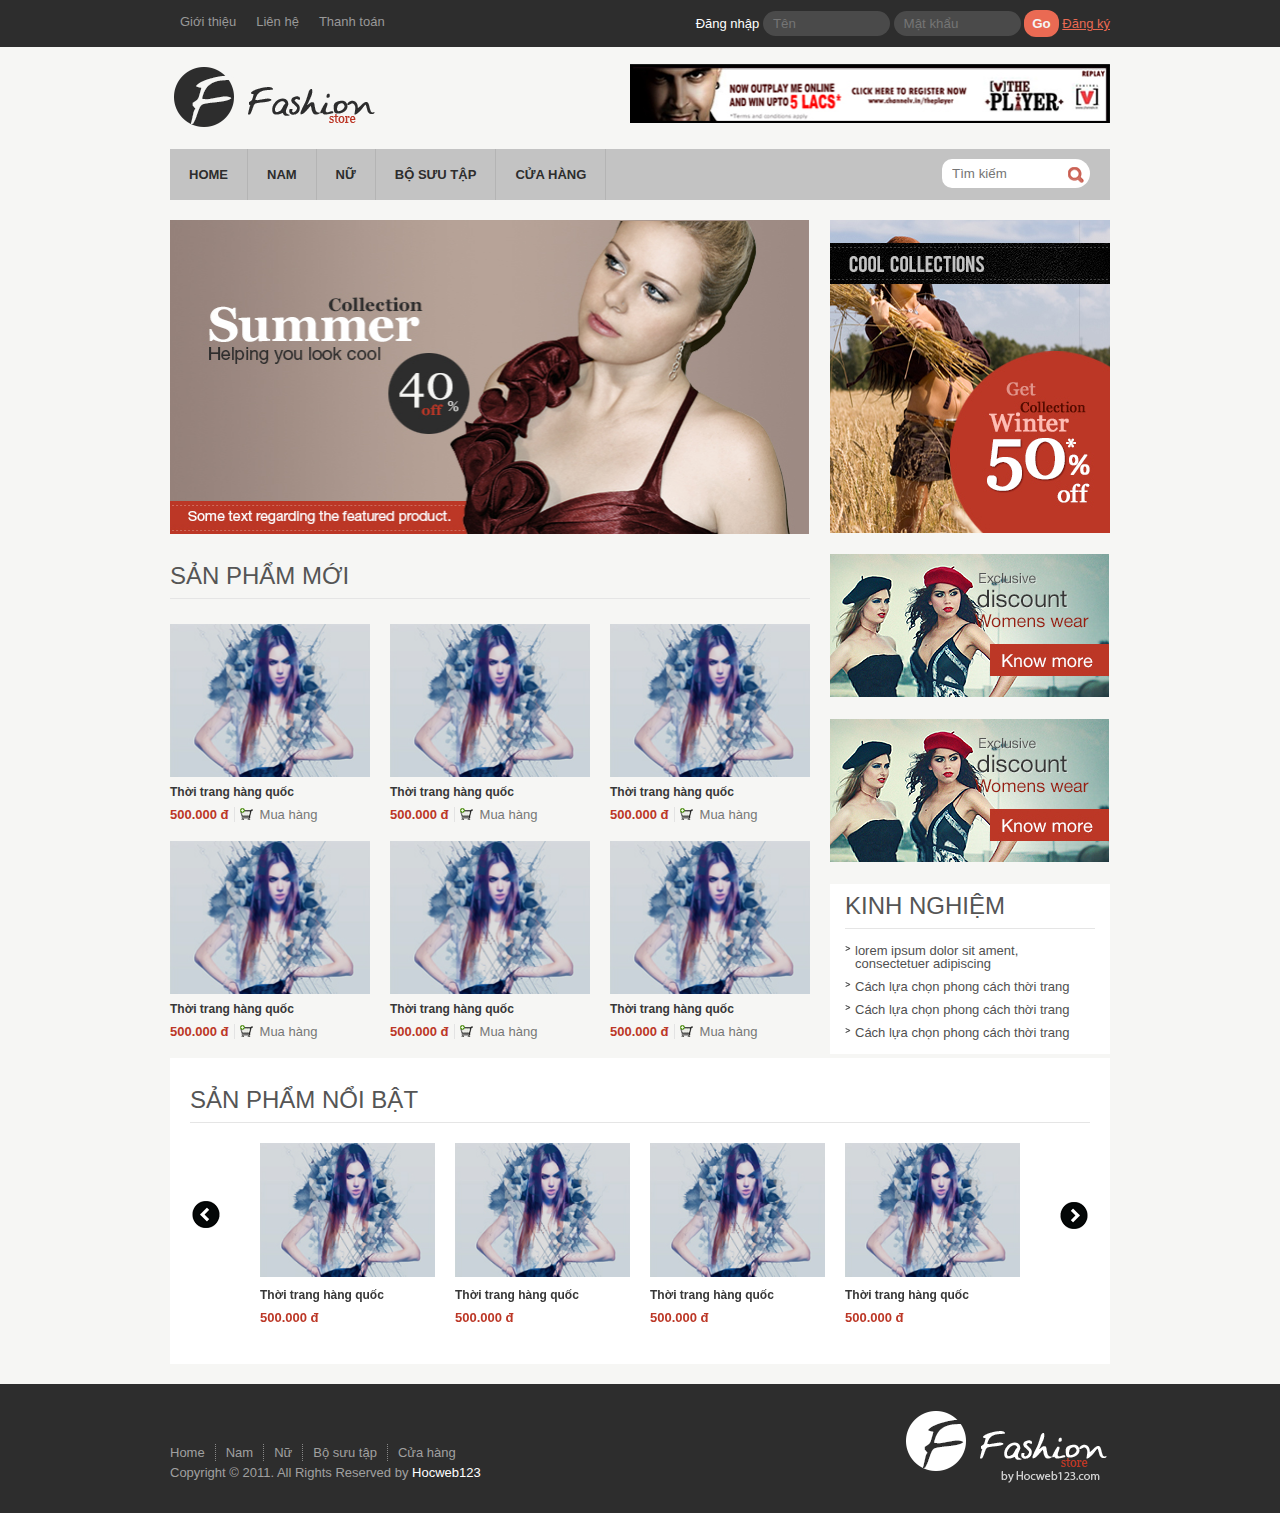
<file: fashionShopACuong/index.html>
<!DOCTYPE html PUBLIC "-//W3C//DTD XHTML 1.0 Strict//EN"
    "http://www.w3.org/TR/xhtml1/DTD/xhtml1-strict.dtd">
<html>
    <head>
        <title>WEBSITE ĐỒNG HỒ</title>
        <meta charset="UTF-8"></meta>
        <meta name="viewport" content="width=device-width, initial-scale=1.0"></meta>
        <link href="css/reset.css" rel="stylesheet" type="text/css"/>
        <link href="css/style.css" rel="stylesheet" type="text/css"/>
        
        <script src="js/jquery-1.11.3.js" type="text/javascript"></script>
        <link href="OwlCarousel-master/owl-carousel/owl.carousel.css" rel="stylesheet" type="text/css"/>
        
        <script src="OwlCarousel-master/owl-carousel/owl.carousel.js" type="text/javascript"></script>
        <script src="js/main.js" type="text/javascript"></script>
    </head>
    <body>
        <div id="wrapper">
            <div id="top_header" >
                <div class="wp_inner clearfix">
                    <ul id="top_menu" class="clearfix">
                        <li><a href="#">Giới thiệu</a></li>
                        <li><a href="#">Liên hệ</a></li>
                        <li><a href="#">Thanh toán</a></li>
                    </ul>
                    <div id="action_user" >
                        <form method="POST" action="">
                            <label for="username">Đăng nhập</label>
                            <input type="text" placeholder="Tên" id="username"/>
                            <input type="password" placeholder="Mật khẩu" id="password"/>
                            <input type="submit" value="Go"/>
                                <a href="#">Đăng ký</a>
                        </form>
                    </div>
                </div>
            </div>
            <div class="wp_inner">
                <div id="header">
                    <!--top_header-->
                    <div id="second_header">
                        <div class="top clearfix">
                            <a id="logo" href="#"><img alt=""   src="images/logo.png"/></a>
                            <div id="ads_1">
                                <a href="#"><img alt=""  src="images/ads_1.jpg"></a>
                            </div>
                        </div>
                        <div id="wp_main_nav" class="clearfix">
                            <ul id="main_nav" class="clearfix">
                                <li><a href="#">Home</a></li>
                                <li><a href="#">Nam</a></li>
                                <li><a href="#">Nữ</a></li>
                                <li><a href="#">Bộ sưu tập</a></li>
                                <li><a href="#">Cửa hàng</a></li>
                            </ul>
                            <div id="search">
                                <form>
                                    <input type="text" placeholder="Tìm kiếm">
                                        <input type="submit" value="">
                                            </form>
                                            </div>
                                            </div>
                                            </div>
                                            <!--second_head-->
                                            </div>
                                            <!--end header-->
                                            <div id="top_content" class="clearfix">
                                                
                                                <div id="slider" class="colum_left full_img">
                                                    <div id="owl-demo" class="owl-carousel owl-theme">
 
                                                        <div class="item">
                                                            <img src="images/banner.jpg" alt=""/>
                                                        </div>
                                                        <div class="item">
                                                            <img src="images/banner.jpg" alt=""/>
                                                        </div>
                                                        <div class="item">
                                                            <img src="images/banner.jpg" alt=""/>
                                                        </div>

                                                    </div>
                                                </div>
                                                
                                                <div class="ads_2 colum_right full_img">
                                                    <a href="#"><img alt=""  src="images/ads_2.jpg"></a>
                                                </div>
                                            </div>
                                            <!--end top_content-->
                                            <div id="wp_content" class="clearfix">
                                                <div id="main_content" class="colum_left">
                                                    <div class="block">
                                                        <h3 class="title_block">Sản phẩm mới</h3>
                                                        <div class="detail_block">
                                                            <ul class="list_items" ">
                                                                <li>
                                                                    <div class="thumb">
                                                                        <a href="#" class="full_img">
                                                                            <img alt=""  src="images/thumb_1.jpg">
                                                                        </a>
                                                                    </div>
                                                                    <div class="info">
                                                                        <h2 class="title_items"><a href="#">Thời trang hàng quốc</a></h2>
                                                                        <p><span class="price">500.000 đ</span><a class="buy">Mua hàng</a></p>
                                                                    </div>
                                                                </li>
                                                                <li>
                                                                    <div class="thumb">
                                                                        <a href="#" class="full_img">
                                                                            <img alt=""  src="images/thumb_1.jpg">
                                                                        </a>
                                                                    </div>
                                                                    <div class="info">
                                                                        <h2 class="title_items"><a href="#">Thời trang hàng quốc</a></h2>
                                                                        <p><span class="price">500.000 đ</span><a class="buy">Mua hàng</a></p>
                                                                    </div>
                                                                </li>
                                                                <li>
                                                                    <div class="thumb">
                                                                        <a href="#" class="full_img">
                                                                            <img alt=""  src="images/thumb_1.jpg">
                                                                        </a>
                                                                    </div>
                                                                    <div class="info">
                                                                        <h2 class="title_items"><a href="#">Thời trang hàng quốc</a></h2>
                                                                        <p><span class="price">500.000 đ</span><a class="buy">Mua hàng</a></p>
                                                                    </div>
                                                                </li>
                                                                <li>
                                                                    <div class="thumb">
                                                                        <a href="#" class="full_img">
                                                                            <img alt=""  src="images/thumb_1.jpg">
                                                                        </a>
                                                                    </div>
                                                                    <div class="info">
                                                                        <h2 class="title_items"><a href="#">Thời trang hàng quốc</a></h2>
                                                                        <p><span class="price">500.000 đ</span><a class="buy">Mua hàng</a></p>
                                                                    </div>
                                                                </li>
                                                                <li>
                                                                    <div class="thumb">
                                                                        <a href="#" class="full_img">
                                                                            <img alt=""  src="images/thumb_1.jpg">
                                                                        </a>
                                                                    </div>
                                                                    <div class="info">
                                                                        <h2 class="title_items"><a href="#">Thời trang hàng quốc</a></h2>
                                                                        <p><span class="price">500.000 đ</span><a class="buy">Mua hàng</a></p>
                                                                    </div>
                                                                </li>
                                                                <li>
                                                                    <div class="thumb">
                                                                        <a href="#" class="full_img">
                                                                            <img alt=""  src="images/thumb_1.jpg">
                                                                        </a>
                                                                    </div>
                                                                    <div class="info">
                                                                        <h2 class="title_items"><a href="#">Thời trang hàng quốc</a></h2>
                                                                        <p><span class="price">500.000 đ</span><a class="buy">Mua hàng</a></p>
                                                                    </div>
                                                                </li>
                                                            </ul>
                                                        </div>
                                                    </div>
                                                </div>
                                                <!--end content-->
                                                <div id="sidebar" class="colum_right">
                                                    <div class="ads">
                                                        <a href="#"><img alt=""  src="images/ads_3.jpg"></a>
                                                    </div>
                                                    <div class="ads mgt20">
                                                        <a href="#"><img alt=""  src="images/ads_3.jpg"></a>
                                                    </div>
                                                    <div class="block mgt20 exp_sidebar">
                                                        <h2 class="title_block">Kinh nghiệm</h2>
                                                        <div class="detail_block">
                                                            <ul class="exp">
                                                                <li><a href="#">lorem ipsum dolor sit ament, consectetuer adipiscing</a></li>
                                                                <li><a href="#">Cách lựa chọn phong cách thời trang</a></li>
                                                                <li><a href="#">Cách lựa chọn phong cách thời trang</a></li>
                                                                <li><a href="#">Cách lựa chọn phong cách thời trang</a></li>
                                                            </ul>
                                                        </div>
                                                    </div>
                                                </div>
                                                <div class="clearfix"></div>
                                                <div id="feature_product" >
                                                    <div class="block">
                                                        <h2 class="title_block">Sản phẩm nổi bật</h2>
                                                        <div class="detail_block">
                                                            <ul class="list_feature clearfix" id="bottom-slider" class="owl-carousel owl-theme">
                                                                <li>
																	<div>
																		<div class="thumb">
																			<a href="#" class="full_img clearfix">
																				<img alt=""  src="images/thumb_1.jpg">
																			</a>
																		</div>
																		<div class="info">
																			<h2 class="title_items"><a href="#">Thời trang hàng quốc</a></h2>
																			<p><span class="price">500.000 đ</span>
																		</div>
																	</div>
                                                                </li>
                                                                <li>
																	<div>
																		<div class="thumb">
																			<a href="#" class="full_img clearfix">
																				<img alt=""  src="images/thumb_1.jpg">
																			</a>
																		</div>
																		<div class="info">
																			<h2 class="title_items"><a href="#">Thời trang hàng quốc</a></h2>
																			<p><span class="price">500.000 đ</span>
																		</div>
																	</div>
                                                                </li>
																<li>
																	<div>
																		<div class="thumb">
																			<a href="#" class="full_img clearfix">
																				<img alt=""  src="images/thumb_1.jpg">
																			</a>
																		</div>
																		<div class="info">
																			<h2 class="title_items"><a href="#">Thời trang hàng quốc</a></h2>
																			<p><span class="price">500.000 đ</span>
																		</div>
																	</div>
                                                                </li>
																<li>
																	<div>
																		<div class="thumb">
																			<a href="#" class="full_img clearfix">
																				<img alt=""  src="images/thumb_1.jpg">
																			</a>
																		</div>
																		<div class="info">
																			<h2 class="title_items"><a href="#">Thời trang hàng quốc</a></h2>
																			<p><span class="price">500.000 đ</span>
																		</div>
																	</div>
                                                                </li>
																<li>
																	<div>
																		<div class="thumb">
																			<a href="#" class="full_img clearfix">
																				<img alt=""  src="images/thumb_1.jpg">
																			</a>
																		</div>
																		<div class="info">
																			<h2 class="title_items"><a href="#">Thời trang hàng quốc</a></h2>
																			<p><span class="price">500.000 đ</span>
																		</div>
																	</div>
                                                                </li>
																<li>
																	<div>
																		<div class="thumb">
																			<a href="#" class="full_img clearfix">
																				<img alt=""  src="images/thumb_1.jpg">
																			</a>
																		</div>
																		<div class="info">
																			<h2 class="title_items"><a href="#">Thời trang hàng quốc</a></h2>
																			<p><span class="price">500.000 đ</span>
																		</div>
																	</div>
                                                                </li>
                                                            </ul>
                                                            <div class="nav_slide">
                                                                <a class="next_image"></a>
                                                                <a class="pre_image"></a>
                                                            </div>
                                                        </div>
                                                    </div>
                                                </div>
                                            </div>
                                            </div>

                                            <!--end wp_content-->
                                            <div id="footer">
                                                <div class="wp_inner clearfix">
                                                    <div class="left">
                                                        <ul id="menu_bottom">
                                                            <li><a href="#">Home</a></li>
                                                            <li><a href="#">Nam</a></li>
                                                            <li><a href="#">Nữ</a></li>
                                                            <li><a href="#">Bộ sưu tập</a></li>
                                                            <li><a href="#">Cửa hàng</a></li>
                                                        </ul>
                                                        <p class="copyright">
                                                            Copyright © 2011. All Rights Reserved by <a href="#">Hocweb123</a>
                                                        </p>
                                                    </div>
                                                    <div class="right">
                                                        <a href="#">
                                                            <img alt=""  src="images/logo_footer.png">
                                                        </a>
                                                    </div>
                                                </div>

                                            </div>
                                            <!--end footer-->
                                            </div>
                                            </body>
                                            </html>
</file>
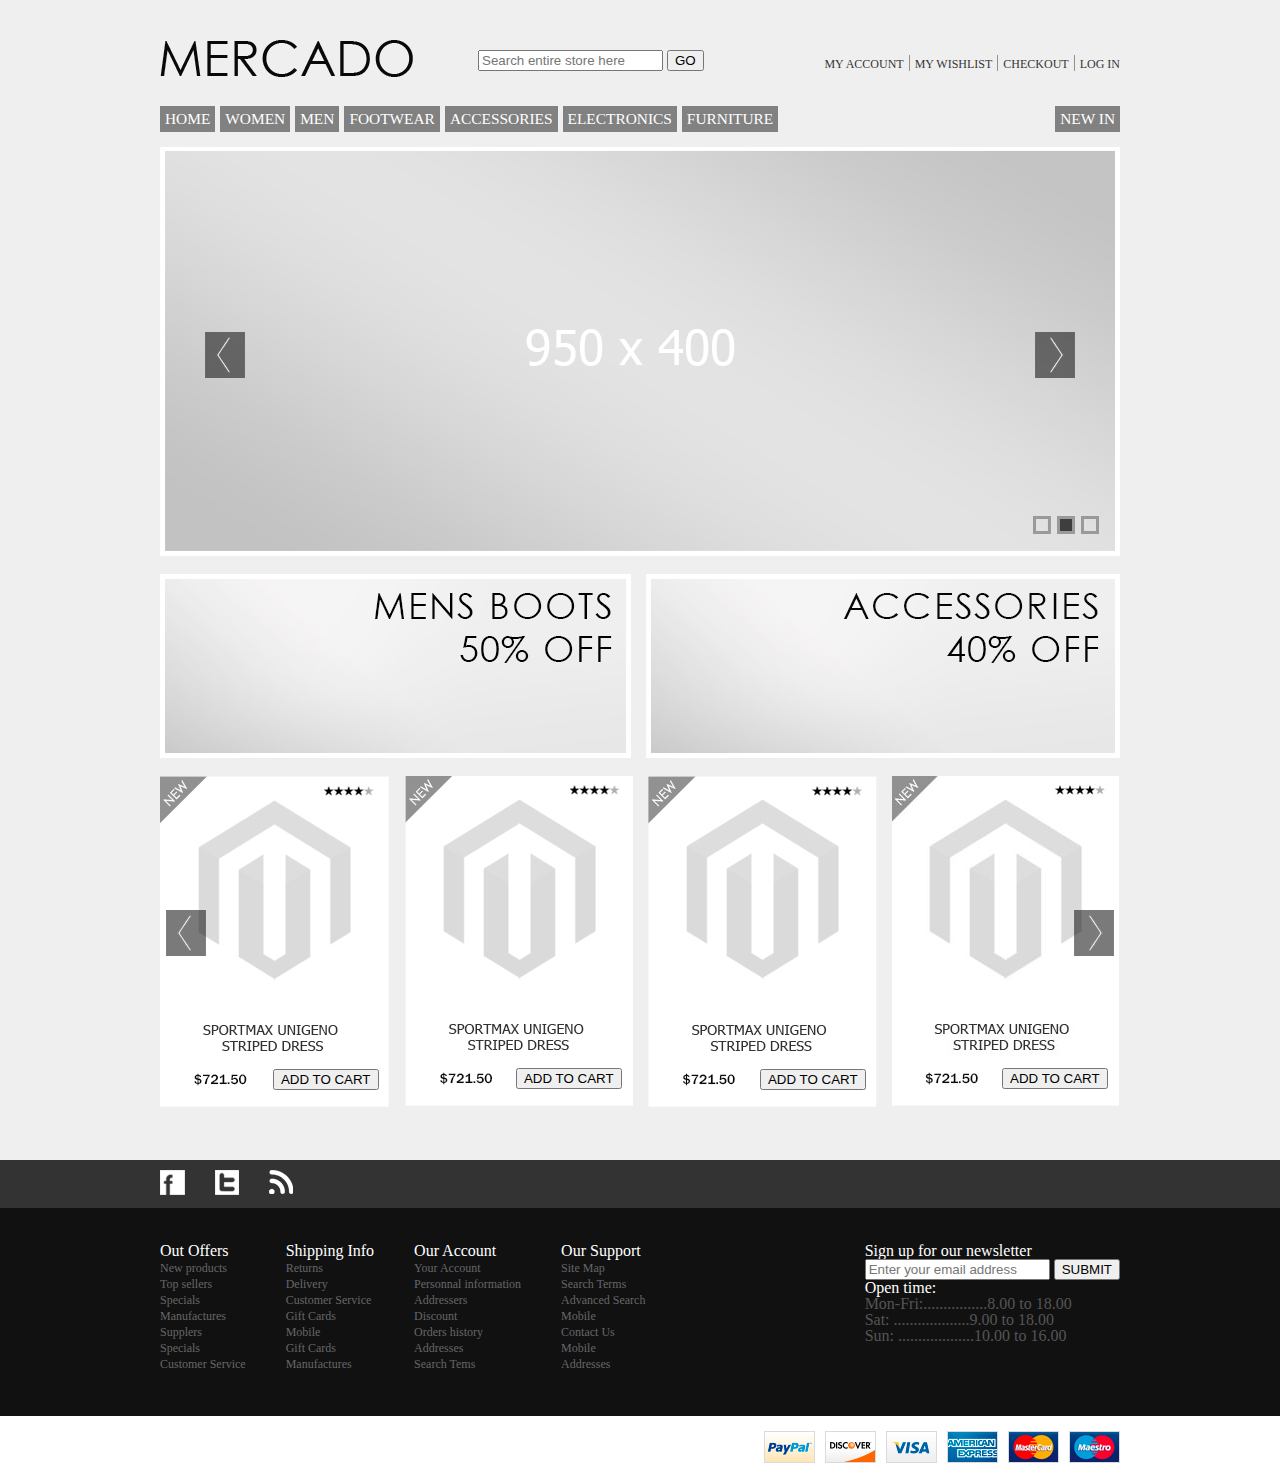
<file: Mercado/index.html>
<!DOCTYPE html>
<html lang="en">
<head>
	<meta charset="UTF-8">
	<title>Document</title>
	<link rel="stylesheet" type="text/css" href="css/reset.css">
	<link rel="stylesheet" type="text/css" href="css/style.css">
</head>
<body>
	<div id="wrapper">
		<div id="header">
			<div class="wp_inner">
				<div id="top_header" class="clearfix">
					<div id="logo">
						<a href="#" class="full_img"><img src="images/logo.png" alt=""></a>
					</div>
					<div id="form">
						<input type="text" placeholder="Search entire store here">
						<input type="submit" value="GO">
					</div>
					<div id="top_menu">
						<ul>
							<li><a href="#">my account</a></li>
							<li><a href="#">my wishlist</a></li>
							<li><a href="#">checkout</a></li>
							<li><a href="#">log in</a></li>
						</ul>
					</div>
				</div>
				<div id="nav" class="clearfix">
					<ul>
						<li><a href="#">home</a></li>
						<li><a href="#">women</a></li>
						<li><a href="#">men</a></li>
						<li><a href="#">footwear</a></li>
						<li><a href="#">accessories</a></li>
						<li><a href="#">electronics</a></li>
						<li><a href="#">furniture</a></li>
						<li><a href="#">new in</a></li>
					</ul>
				</div>
			</div>
		</div>

		<div id="wp_content">
			<div id="slide">
				<div class="wp_inner">
					<div id="img_slide" class="full_img">
						<img src="images/images/slide.jpg" alt="">
					</div>
					<div id="pre">
						<img src="images/pre_icon.png" alt="">
					</div>
					<div id="next">
						<img src="images/next_icon.png" alt="">
					</div>
				</div>
			</div>

			<div id="ads_sale" class="clearfix">
				<div class="wp_inner">
					<div id="ads_1" class="full_img">
						<img src="images/images/ads_01.jpg" alt="">
					</div>
					<div id="ads_2" class="full_img">
						<img src="images/images/ads_02.jpg" alt="">
					</div>
				</div>
			</div>

			<div id="product" class="clearfix">
				<div class="wp_inner">
					<ul class="clearfix">
						<li>
							<div class="block full_img" >
								<img src="images/images/product_01.jpg" alt="">
								<div class="button">
									<input type="button" value="ADD TO CART">
								</div>
							</div>
						</li>
						<li>
							<div class="block full_img">
								<img src="images/images/product_02.jpg" alt="">
								<div class="button">
									<input type="button" value="ADD TO CART">
								</div>
							</div>
						</li>
						<li>
							<div class="block full_img">
								<img src="images/images/product_03.jpg" alt="">
								<div class="button">
									<input type="button" value="ADD TO CART">
								</div>
							</div>
						</li>
						<li>
							<div class="block full_img">
								<img src="images/images/product_04.jpg" alt="">
								<div class="button">
									<input type="button" value="ADD TO CART">
								</div>
							</div>
						</li>
					</ul>
					<div id="pre_product">
						<img src="images/pre_icon.png" alt="">
					</div>
					<div id="next_product">
						<img src="images/next_icon.png" alt="">
					</div>
				</div>
			</div>

			<div id="bottom_content" >
				<div class="wp_inner">
					<ul class="clearfix">
						<li><a href=""><img src="images/face_icon.png" alt=""></a></li>
						<li><a href=""><img src="images/twitter_icon.png" alt=""></a></li>
						<li><a href=""><img src="images/rss_icon.png" alt=""></a></li>
					</ul>
				</div>
			</div>

			<div id="information" class="clearfix">
				<div class="wp_inner">
					<div id="left">
						<ul class="clearfix">
							<li>
								<div id="offers">
									<h3>Out Offers</h3>
									<ul>
										<li><a href="#">New products</a></li>
										<li><a href="#">Top sellers</a></li>
										<li><a href="#">Specials</a></li>
										<li><a href="#">Manufactures</a></li>
										<li><a href="#">Supplers</a></li>
										<li><a href="#">Specials</a></li>
										<li><a href="#">Customer Service</a></li>
									</ul>
								</div>
							</li>
							<li>
								<div id="info">
									<h3>Shipping Info</h3>
									<ul>
										<li><a href="#">Returns</a></li>
										<li><a href="#">Delivery</a></li>
										<li><a href="#">Customer Service</a></li>
										<li><a href="#">Gift Cards</a></li>
										<li><a href="#">Mobile</a></li>
										<li><a href="#">Gift Cards</a></li>
										<li><a href="#">Manufactures</a></li>
									</ul>
								</div>
							</li>
							<li>
								<div id="account">
									<h3>Our Account</h3>
									<ul>
										<li><a href="#">Your Account</a></li>
										<li><a href="#">Personnal information</a></li>
										<li><a href="#">Addressers</a></li>
										<li><a href="#">Discount</a></li>
										<li><a href="#">Orders history</a></li>
										<li><a href="#">Addresses</a></li>
										<li><a href="#">Search Tems</a></li>
									</ul>
								</div>
							</li>
							<li>
								<div id="support">
									<h3>Our Support</h3>
									<ul>
										<li><a href="#">Site Map</a></li>
										<li><a href="#">Search Terms</a></li>
										<li><a href="#">Advanced Search</a></li>
										<li><a href="#">Mobile</a></li>
										<li><a href="#">Contact Us</a></li>
										<li><a href="#">Mobile</a></li>
										<li><a href="#">Addresses</a></li>
									</ul>
								</div>
							</li>
						</ul>
					</div>

					<div id="right">
						<h3>Sign up for our newsletter</h3>
						<div id="signup">
							<form action="">
								<input type="text" placeholder="Enter your email address">
								<input type="submit" value="SUBMIT">
							</form>
						</div>
						<h3>Open time:</h3>
						<p>Mon-Fri:................8.00 to 18.00</p>
						<p>Sat: ...................9.00 to 18.00</p>
						<p>Sun: ...................10.00 to 16.00</p>
					</div>
				</div>
			</div>
		</div>

		<div id="footer">
			<div class="wp_inner">
				<div id="left_footer">
					
				</div>

				<div id="right_footer">
					<ul>
						<li><a href="#">
							<img src="images/paypal_icon.png" alt="">
						</a></li>
						<li><a href="#">
							<img src="images/discover_icon.png" alt="">
						</a></li>
						<li><a href="#">
							<img src="images/visa_icon.png" alt="">
						</a></li>
						<li><a href="#">
							<img src="images/express_icon.png" alt="">
						</a></li>
						<li><a href="#">
							<img src="images/mastercard_icon.png" alt="">
						</a></li>
						<li><a href="#">
							<img src="images/maestro_icon.png" alt="">
						</a></li>
					</ul>
				</div>
			</div>
		</div>
	</div>
</body>
</html>
</file>
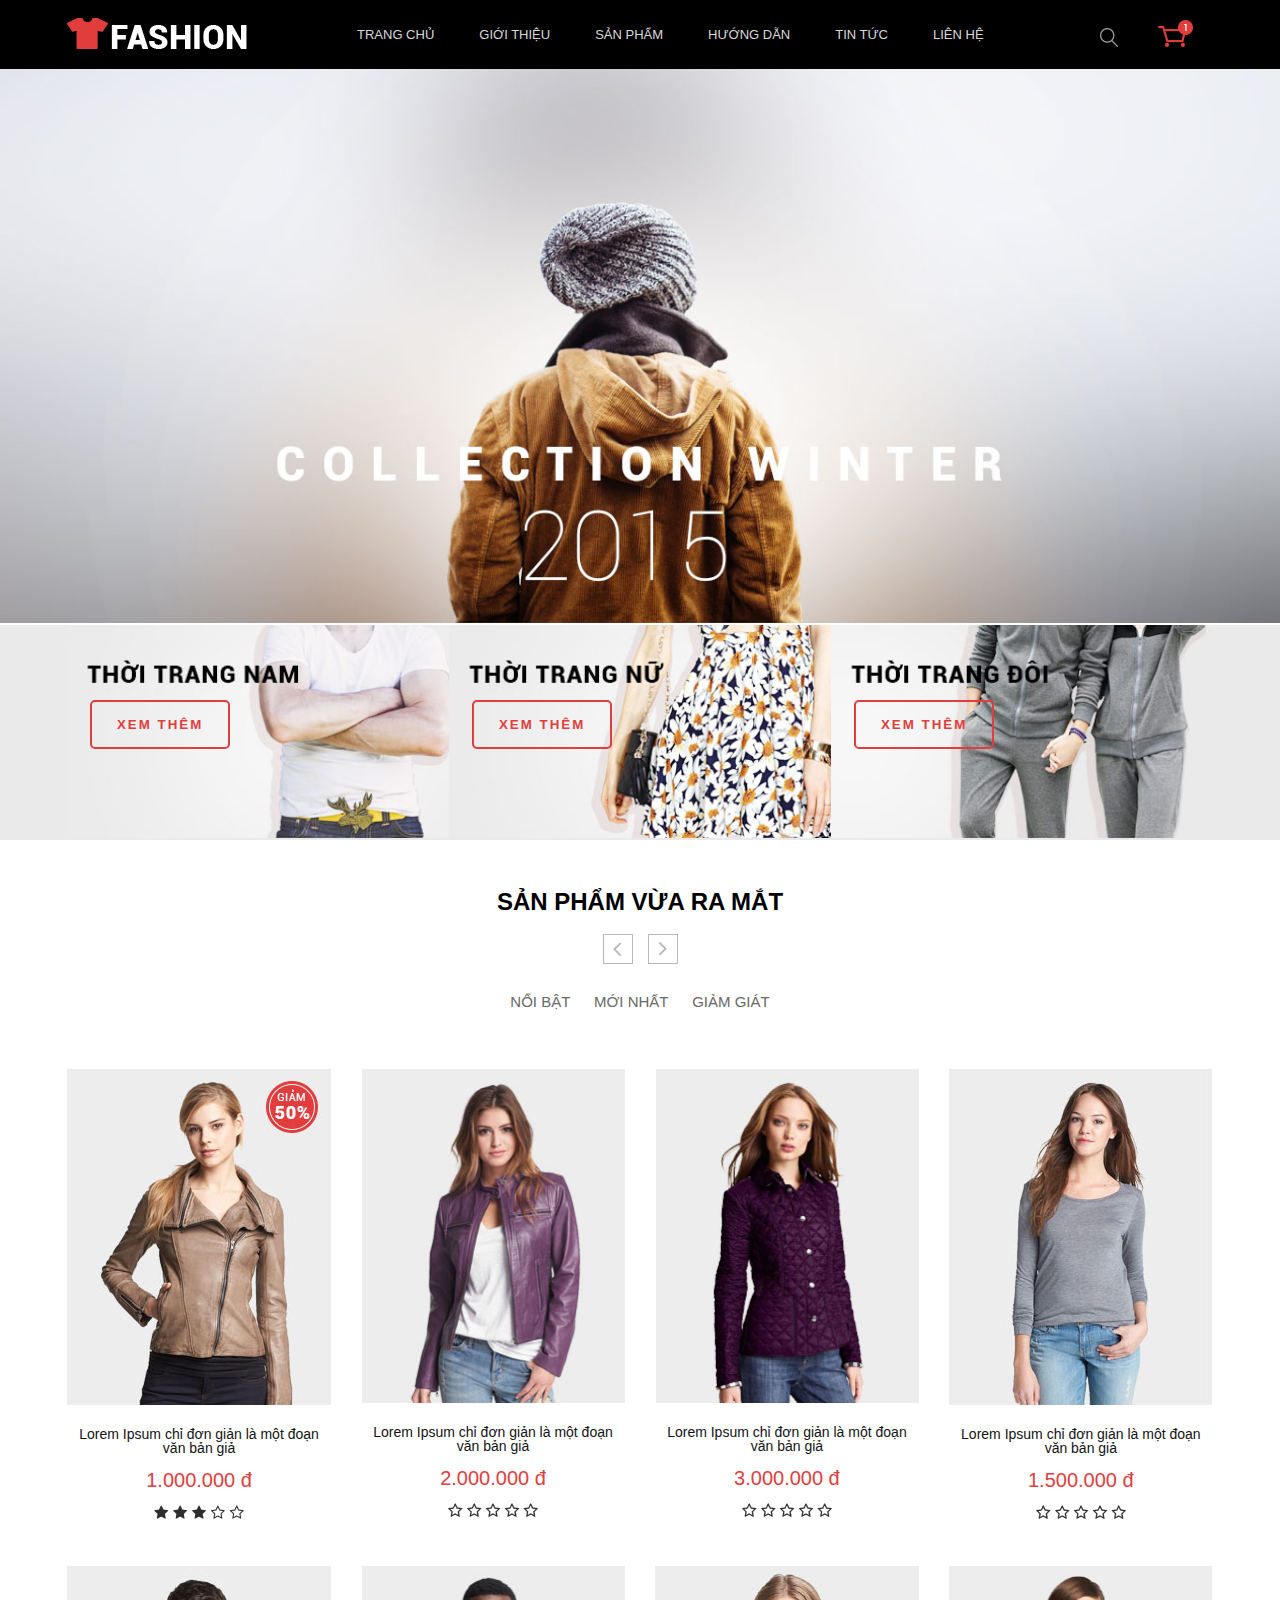
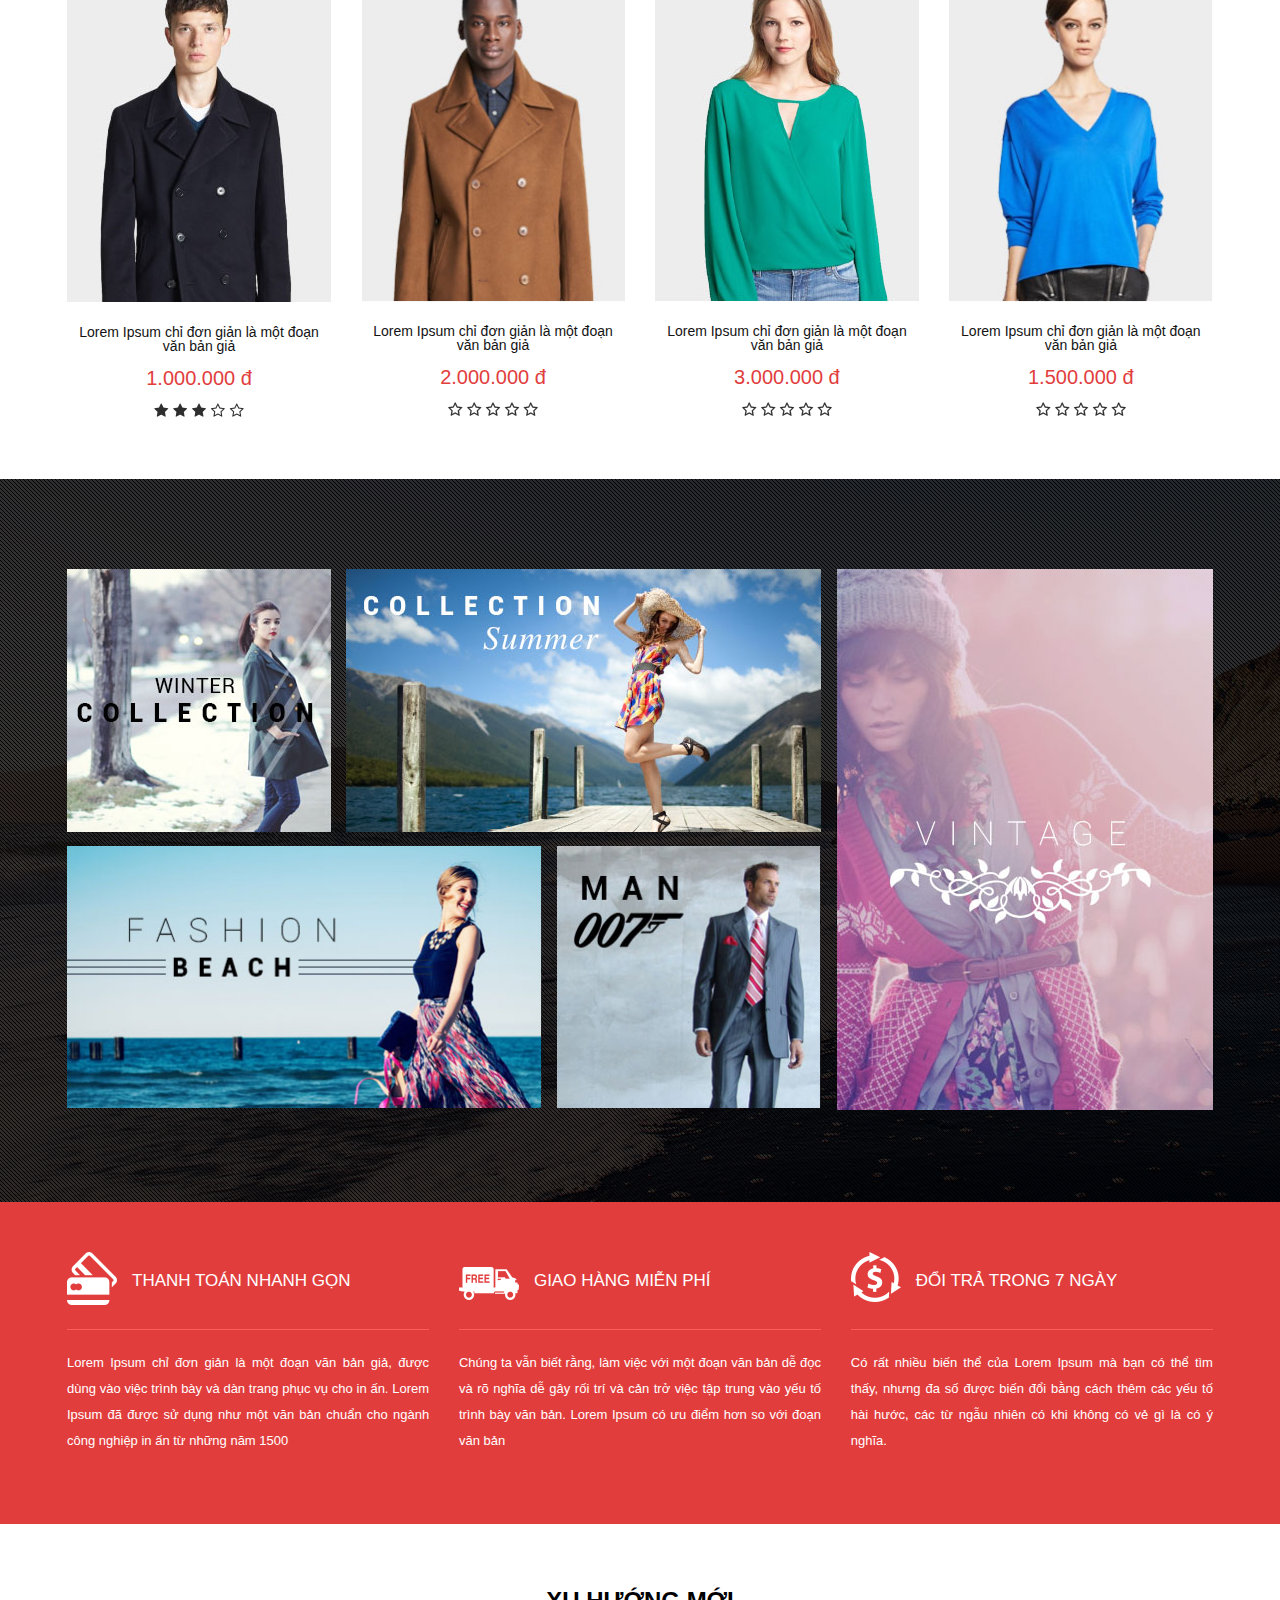
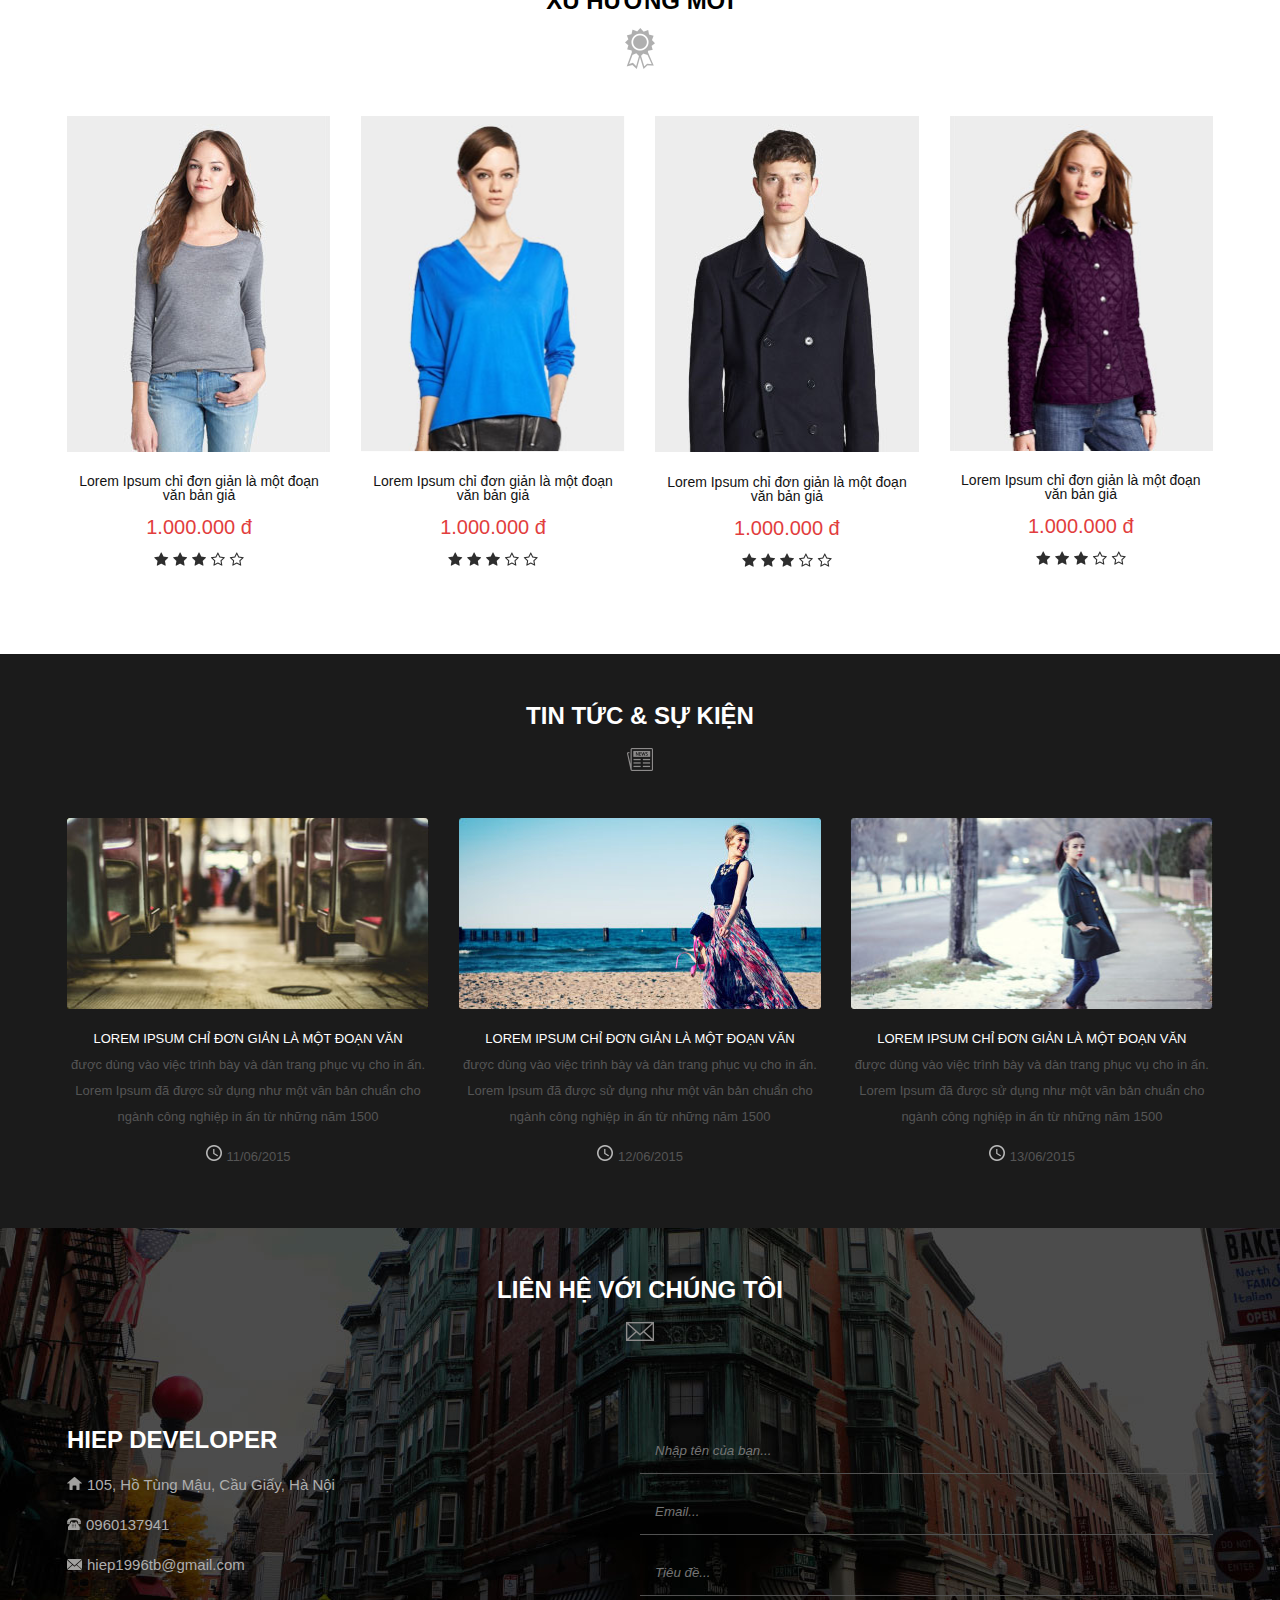
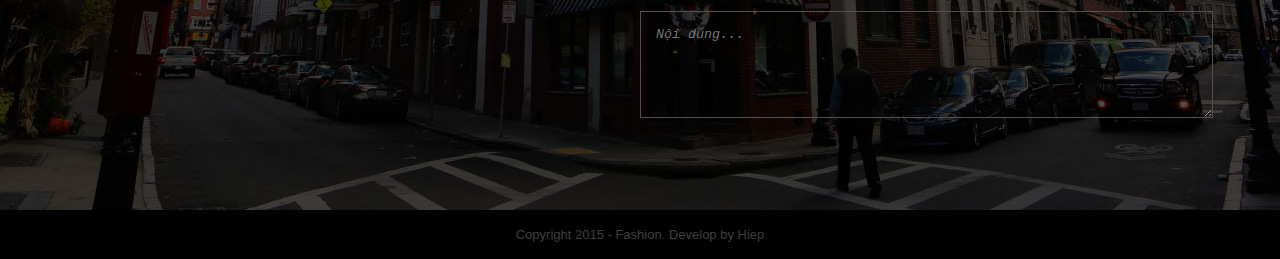
<file: fashionShop/Giao dien code tay-index/index.html>
<!DOCTYPE html>
<!--
To change this license header, choose License Headers in Project Properties.
To change this template file, choose Tools | Templates
and open the template in the editor.
-->
<html>
    <head>
        <title>TODO supply a title</title>
        <meta charset="UTF-8">
        <meta name="viewport" content="width=device-width, initial-scale=1.0">
        <link href="css/reset.css" rel="stylesheet" type="text/css"/>
        <link href="css/style.css" rel="stylesheet" type="text/css"/>
        <link href="css/responsive.css" rel="stylesheet" type="text/css"/>
    </head>
    <body>
        <div id="wrapper">
            <div id="header">
                <div id="top_menu" class="clearfix">
                    <div class="wp_inner clearfix">
                        <div id="top_logo" class="full_img">
                            <a href="#" class="full_img"><img src="images/top_logo.png" alt=""/></a>
                        </div>
                        <div id="nav">
                            <ul class="clearfix">
                                <li><a href="#">trang chủ</a></li>
                                <li><a href="#">giới thiệu</a></li>
                                <li><a href="#">sản phẩm</a></li>
                                <li><a href="#">hướng dẫn</a></li>
                                <li><a href="#">tin tức</a></li>
                                <li><a href="#">liên hệ</a></li>
                            </ul>
                        </div>
                        <div id="search_buy">
                            <a href="#" class="search full_img"><img src="images/search.png" alt=""/></a>
                            <a href="#" class="buy full_img"><img src="images/buy.png" alt=""/>
                                <ul id="list_buy" class="clearfix">
                                    <li>
                                        <div class="thumb clearfix">
                                           <img src="images/list_buy_1.jpg" alt=""/>
                                           <div class="detail_product">
                                               <p class="info_product">Lorem Ipsum chỉ đơn giản là một đoạn văn bản giả</p>
                                               <p class="price_product">300.000 đ</p>
                                           </div>
                                        </div>
                                    </li>
                                    <li>
                                        <div class="thumb clearfix">
                                            <img src="images/list_buy_2.jpg" alt=""/>
                                            <div class="detail_product">
                                               <p class="info_product">Lorem Ipsum chỉ đơn giản là một đoạn văn bản giả</p>
                                               <p class="price_product">300.000 đ</p>
                                           </div>
                                        </div>
                                    </li>
                                    <li>
                                        <div class="thumb clearfix">
                                           <img src="images/list_buy_3.jpg" alt=""/>
                                           <div class="detail_product">
                                               <p class="info_product">Lorem Ipsum chỉ đơn giản là một đoạn văn bản giả</p>
                                               <p class="price_product">300.000 đ</p>
                                           </div>
                                        </div>
                                    </li>
                                </ul>
                            </a>
                        </div>
                    </div>
                </div><!--End top_menu-->
                <div id="top_slider">
                    <a href="#" class="full_img"><img src="images/images/top_slider.jpg" alt=""/></a>
                </div><!--End top_slider-->
            </div><!--End header-->

            <div id="wp_content" >
                <div id="top_content" class="clearfix">
                    <div class="wp_inner">
                        <div id="male_fashion"  class="more_button">
                            <a class="full_img"><img src="images/images/male_fashion.jpg" alt=""/></a>
                            <input type="button" value="xem thêm">
                        </div>
                        <div id="female_fashion"  class="more_button">
                            <a class="full_img"><img src="images/images/female_fashion.jpg" alt=""/></a>
                            <input type="button" value="xem thêm">
                        </div>
                        <div id="couple_fashion"  class="more_button">
                            <a class="full_img"><img src="images/images/couple_fashion.jpg" alt=""/></a>
                            <input type="button" value="xem thêm">
                        </div>
                    </div>
                </div>

                <div id="new_product">
                    <div class="wp_inner">
                        <h1>sản phẩm vừa ra mắt</h1>
                        <div id="pre_next" class="clearfix">
                            <div class="second_pre">
                                <a href="#"><img src="images/second_pre.png" alt=""/></a>
                            </div>
                            <div class="second_next">
                                <a href="#"><img src="images/second_pre.png" alt=""/></a>
                            </div>
                        </div>
                        <div class="clearfix">
                            <ul class="select">
                                <li><a href="#">nổi bật</a></li>
                                <li><a href="#">mới nhất</a></li>
                                <li><a href="#">giảm giát</a></li>
                            </ul>
                        </div>
                        <div class="clearfix">
                            <ul class="list_product">
                                <li>
                                    <div class="thumb">
                                        <a href="#" class="full_img">
                                            <img class="ads_affection" src="images/images/ads_1.jpg" alt=""/>
                                            <div class="affection clearfix">
                                                <div class="block_1">
                                                    <a href="#">
                                                        <img src="images/icon_hover_product/icon_1.png" alt=""/><span>MUA HANG</span>
                                                    </a>
                                                </div>
                                                <div class="block_2">
                                                    <a href="#">
                                                        <img src="images/icon_hover_product/icon_2.png" alt=""/>
                                                    </a>
                                                </div>
                                                <div class="block_3">
                                                    <a href="#">
                                                        <img src="images/icon_hover_product/icon_3.png" alt=""/>
                                                    </a>
                                                </div>
                                            </div>
                                        </a>
                                        <p class="info_product">Lorem Ipsum chỉ đơn giản là một đoạn văn bản giả</p>
                                        <p class="price_product">1.000.000 đ</p>
                                        <img src="images/icon_star_black.png" alt=""/>
                                    </div>
                                </li>
                                <li>
                                    <div class="thumb">
                                        <a href="#" class="full_img">
                                            <img class="ads_affection" src="images/images/ads_2.jpg" alt=""/>
                                            <div class="affection clearfix">
                                                <div class="block_1">
                                                    <a href="#">
                                                        <img src="images/icon_hover_product/icon_1.png" alt=""/><span>MUA HANG</span>
                                                    </a>
                                                </div>
                                                <div class="block_2">
                                                    <a href="#">
                                                        <img src="images/icon_hover_product/icon_2.png" alt=""/>
                                                    </a>
                                                </div>
                                                <div class="block_3">
                                                    <a href="#">
                                                        <img src="images/icon_hover_product/icon_3.png" alt=""/>
                                                    </a>
                                                </div>
                                            </div>
                                        </a>
                                        <p class="info_product">Lorem Ipsum chỉ đơn giản là một đoạn văn bản giả</p>
                                        <p class="price_product">2.000.000 đ</p>
                                        <img src="images/icon_star_white.png" alt=""/>
                                    </div>
                                </li>
                                <li>
                                    <div class="thumb">
                                        <a href="#" class="full_img">
                                            <img class="ads_affection" src="images/images/ads_3.jpg" alt=""/>
                                            <div class="affection clearfix">
                                                <div class="block_1">
                                                    <a href="#">
                                                        <img src="images/icon_hover_product/icon_1.png" alt=""/><span>MUA HANG</span>
                                                    </a>
                                                </div>
                                                <div class="block_2">
                                                    <a href="#">
                                                        <img src="images/icon_hover_product/icon_2.png" alt=""/>
                                                    </a>
                                                </div>
                                                <div class="block_3">
                                                    <a href="#">
                                                        <img src="images/icon_hover_product/icon_3.png" alt=""/>
                                                    </a>
                                                </div>
                                            </div>
                                        </a>
                                        <p class="info_product">Lorem Ipsum chỉ đơn giản là một đoạn văn bản giả</p>
                                        <p class="price_product">3.000.000 đ</p>
                                        <img src="images/icon_star_white.png" alt=""/>
                                    </div>
                                </li>
                                <li>
                                    <div class="thumb">
                                        <a href="#" class="full_img">
                                            <img class="ads_affection" src="images/images/ads_4.jpg" alt=""/>
                                            <div class="affection clearfix">
                                                <div class="block_1">
                                                    <a href="#">
                                                        <img src="images/icon_hover_product/icon_1.png" alt=""/><span>MUA HANG</span>
                                                    </a>
                                                </div>
                                                <div class="block_2">
                                                    <a href="#">
                                                        <img src="images/icon_hover_product/icon_2.png" alt=""/>
                                                    </a>
                                                </div>
                                                <div class="block_3">
                                                    <a href="#">
                                                        <img src="images/icon_hover_product/icon_3.png" alt=""/>
                                                    </a>
                                                </div>
                                            </div>
                                        </a>
                                        <p class="info_product">Lorem Ipsum chỉ đơn giản là một đoạn văn bản giả</p>
                                        <p class="price_product">1.500.000 đ</p>
                                        <img src="images/icon_star_white.png" alt=""/>
                                    </div>
                                </li>
                                <li>
                                    <div class="thumb">
                                        <a href="#" class="full_img">
                                            <img class="ads_affection" src="images/images/ads_5.jpg" alt=""/>
                                            <div class="affection clearfix">
                                                <div class="block_1">
                                                    <a href="#">
                                                        <img src="images/icon_hover_product/icon_1.png" alt=""/><span>MUA HANG</span>
                                                    </a>
                                                </div>
                                                <div class="block_2">
                                                    <a href="#">
                                                        <img src="images/icon_hover_product/icon_2.png" alt=""/>
                                                    </a>
                                                </div>
                                                <div class="block_3">
                                                    <a href="#">
                                                        <img src="images/icon_hover_product/icon_3.png" alt=""/>
                                                    </a>
                                                </div>
                                            </div>
                                        </a>
                                        <p class="info_product">Lorem Ipsum chỉ đơn giản là một đoạn văn bản giả</p>
                                        <p class="price_product">1.000.000 đ</p>
                                        <img src="images/icon_star_black.png" alt=""/>
                                    </div>
                                </li>
                                <li>
                                    <div class="thumb">
                                        <a href="#" class="full_img">
                                            <img class="ads_affection" src="images/images/ads_6.jpg" alt=""/>
                                            <div class="affection clearfix">
                                                <div class="block_1">
                                                    <a href="#">
                                                        <img src="images/icon_hover_product/icon_1.png" alt=""/><span>MUA HANG</span>
                                                    </a>
                                                </div>
                                                <div class="block_2">
                                                    <a href="#">
                                                        <img src="images/icon_hover_product/icon_2.png" alt=""/>
                                                    </a>
                                                </div>
                                                <div class="block_3">
                                                    <a href="#">
                                                        <img src="images/icon_hover_product/icon_3.png" alt=""/>
                                                    </a>
                                                </div>
                                            </div>
                                        </a>
                                        <p class="info_product">Lorem Ipsum chỉ đơn giản là một đoạn văn bản giả</p>
                                        <p class="price_product">2.000.000 đ</p>
                                        <img src="images/icon_star_white.png" alt=""/>
                                    </div>
                                </li>
                                <li>
                                    <div class="thumb">
                                        <a href="#" class="full_img">
                                            <img class="ads_affection" src="images/images/ads_7.jpg" alt=""/>
                                            <div class="affection clearfix">
                                                <div class="block_1">
                                                    <a href="#">
                                                        <img src="images/icon_hover_product/icon_1.png" alt=""/><span>MUA HANG</span>
                                                    </a>
                                                </div>
                                                <div class="block_2">
                                                    <a href="#">
                                                        <img src="images/icon_hover_product/icon_2.png" alt=""/>
                                                    </a>
                                                </div>
                                                <div class="block_3">
                                                    <a href="#">
                                                        <img src="images/icon_hover_product/icon_3.png" alt=""/>
                                                    </a>
                                                </div>
                                            </div>
                                        </a>
                                        <p class="info_product">Lorem Ipsum chỉ đơn giản là một đoạn văn bản giả</p>
                                        <p class="price_product">3.000.000 đ</p>
                                        <img src="images/icon_star_white.png" alt=""/>
                                    </div>
                                </li>
                                <li>
                                    <div class="thumb">
                                        <a href="#" class="full_img">
                                            <img class="ads_affection" src="images/images/ads_8.jpg" alt=""/>
                                            <div class="affection clearfix">
                                                <div class="block_1">
                                                    <a href="#">
                                                        <img src="images/icon_hover_product/icon_1.png" alt=""/><span>MUA HANG</span>
                                                    </a>
                                                </div>
                                                <div class="block_2">
                                                    <a href="#">
                                                        <img src="images/icon_hover_product/icon_2.png" alt=""/>
                                                    </a>
                                                </div>
                                                <div class="block_3">
                                                    <a href="#">
                                                        <img src="images/icon_hover_product/icon_3.png" alt=""/>
                                                    </a>
                                                </div>
                                            </div>
                                        </a>
                                        <p class="info_product">Lorem Ipsum chỉ đơn giản là một đoạn văn bản giả</p>
                                        <p class="price_product">1.500.000 đ</p>
                                        <img class="star" src="images/icon_star_white.png" alt=""/>
                                    </div>
                                </li>
                            </ul>
                        </div>
                    </div>
                </div>

                <div id="collection" class="clearfix">
                    <div class="wp_inner">
                        <div class="column_left">
                            <div class="row_1 clearfix">
                                <a href="#" class="winter_collection full_img">
                                    <img class="hover_affection" src="images/images/winter_collection.jpg" alt=""/>
                                </a>
                                <a href="#" class="summer_collection full_img">
                                    <img class="hover_affection" src="images/images/summer_collection.jpg" alt=""/>
                                </a>

                            </div>
                            <div class="row_2 clearfix">
                                <a href="#" class="beach_fashion full_img">
                                    <img class="hover_affection" src="images/images/beach_fashion.jpg" alt=""/>
                                </a>
                                <a href="#" class="man_007 full_img">
                                    <img class="hover_affection" src="images/images/man_007.jpg" alt=""/>
                                </a>
                            </div>
                        </div>
                        <div class="column_right">
                            <a href="#" class="full_img">
                                <img class="hover_affection" src="images/images/vintage.jpg" alt=""/>
                            </a>
                        </div>
                    </div>
                </div>

                <div id="support">
                    <div class="wp_inner clearfix">
                        <div id="pay" class="service">
                            <div class="topic clearfix">
                                <img src="images/pay_icon.png" alt=""/>
                                <h2>thanh toán nhanh gọn</h2>                             
                            </div>
                            <p class="details">
                                Lorem Ipsum chỉ đơn giản là một đoạn văn bản giả, được dùng vào việc trình bày và dàn trang phục vụ cho in ấn. Lorem Ipsum đã được sử dụng như một văn bản chuẩn cho ngành công nghiệp in ấn từ những năm 1500
                            </p>
                        </div>
                        <div id="delivery" class="service">
                            <div class="topic clearfix">
                                <img src="images/delivery_icon.png" alt=""/>
                                <h2>giao hàng miễn phí</h2>
                            </div>
                            <p class="details">
                                Chúng ta vẫn biết rằng, làm việc với một đoạn văn bản dễ đọc và rõ nghĩa dễ gây rối trí và cản trở việc tập trung vào yếu tố trình bày văn bản. Lorem Ipsum có ưu điểm hơn so với đoạn văn bản
                            </p>
                        </div>
                        <div id="change" class="service">
                            <div class="topic clearfix">
                                <img src="images/change_icon.png" alt=""/>
                                <h2>đổi trả trong 7 ngày</h2>
                            </div>
                            <p class="details">
                                Có rất nhiều biến thể của Lorem Ipsum mà bạn có thể tìm thấy, nhưng đa số được biến đổi bằng cách thêm các yếu tố hài hước, các từ ngẫu nhiên có khi không có vẻ gì là có ý nghĩa.
                            </p>
                        </div>
                    </div>
                </div>

                <div id="new_model">
                    <div class="wp_inner">
                        <h1>xu hướng mới</h1>
                        <img class="icon_new_model" src="images/icon_new_model.png" alt=""/>
                        <div class="clearfix">
                            <ul class="list_product">
                                <li>
                                    <div class="thumb">
                                        <a href="#" class="full_img">
                                            <img class="ads_affection" src="images/images/ads_4.jpg" alt=""/>
                                            <div class="affection clearfix">
                                                <div class="block_1">
                                                    <a href="#">
                                                        <img src="images/icon_hover_product/icon_1.png" alt=""/><span>MUA HANG</span>
                                                    </a>
                                                </div>
                                                <div class="block_2">
                                                    <a href="#">
                                                        <img src="images/icon_hover_product/icon_2.png" alt=""/>
                                                    </a>
                                                </div>
                                                <div class="block_3">
                                                    <a href="#">
                                                        <img src="images/icon_hover_product/icon_3.png" alt=""/>
                                                    </a>
                                                </div>
                                            </div>
                                        </a>
                                        <p class="info_product">Lorem Ipsum chỉ đơn giản là một đoạn văn bản giả</p>
                                        <p class="price_product">1.000.000 đ</p>
                                        <img src="images/icon_star_black.png" alt=""/>
                                    </div>
                                </li>
                                <li>
                                    <div class="thumb">
                                        <a href="#" class="full_img">
                                            <img class="ads_affection" src="images/images/ads_8.jpg" alt=""/>
                                            <div class="affection clearfix">
                                                <div class="block_1">
                                                    <a href="#">
                                                        <img src="images/icon_hover_product/icon_1.png" alt=""/><span>MUA HANG</span>
                                                    </a>
                                                </div>
                                                <div class="block_2">
                                                    <a href="#">
                                                        <img src="images/icon_hover_product/icon_2.png" alt=""/>
                                                    </a>
                                                </div>
                                                <div class="block_3">
                                                    <a href="#">
                                                        <img src="images/icon_hover_product/icon_3.png" alt=""/>
                                                    </a>
                                                </div>
                                            </div>
                                        </a>
                                        <p class="info_product">Lorem Ipsum chỉ đơn giản là một đoạn văn bản giả</p>
                                        <p class="price_product">1.000.000 đ</p>
                                        <img src="images/icon_star_black.png" alt=""/>
                                    </div>
                                </li>
                                <li>
                                    <div class="thumb">
                                        <a href="#" class="full_img">
                                            <img class="ads_affection" src="images/images/ads_5.jpg" alt=""/>
                                            <div class="affection clearfix">
                                                <div class="block_1">
                                                    <a href="#">
                                                        <img src="images/icon_hover_product/icon_1.png" alt=""/><span>MUA HANG</span>
                                                    </a>
                                                </div>
                                                <div class="block_2">
                                                    <a href="#">
                                                        <img src="images/icon_hover_product/icon_2.png" alt=""/>
                                                    </a>
                                                </div>
                                                <div class="block_3">
                                                    <a href="#">
                                                        <img src="images/icon_hover_product/icon_3.png" alt=""/>
                                                    </a>
                                                </div>
                                            </div>
                                        </a>
                                        <p class="info_product">Lorem Ipsum chỉ đơn giản là một đoạn văn bản giả</p>
                                        <p class="price_product">1.000.000 đ</p>
                                        <img src="images/icon_star_black.png" alt=""/>
                                    </div>
                                </li>
                                <li>
                                    <div class="thumb">
                                        <a href="#" class="full_img">
                                            <img class="ads_affection" src="images/images/ads_3.jpg" alt=""/>
                                            <div class="affection clearfix">
                                                <div class="block_1">
                                                    <a href="#">
                                                        <img src="images/icon_hover_product/icon_1.png" alt=""/><span>MUA HANG</span>
                                                    </a>
                                                </div>
                                                <div class="block_2">
                                                    <a href="#">
                                                        <img src="images/icon_hover_product/icon_2.png" alt=""/>
                                                    </a>
                                                </div>
                                                <div class="block_3">
                                                    <a href="#">
                                                        <img src="images/icon_hover_product/icon_3.png" alt=""/>
                                                    </a>
                                                </div>
                                            </div>
                                        </a>
                                        <p class="info_product">Lorem Ipsum chỉ đơn giản là một đoạn văn bản giả</p>
                                        <p class="price_product">1.000.000 đ</p>
                                        <img src="images/icon_star_black.png" alt=""/>
                                    </div>
                                </li>
                            </ul>
                        </div>
                    </div>
                </div>

                <div id="news_event">
                    <div class="wp_inner">
                        <h1>tin tức & sự kiện</h1>
                        <img class="icon_new_model" src="images/icon_news_event.png" alt=""/>
                        <div class="clearfix">
                            <div class="news">
                                <a href="#" class="full_img">
                                    <img src="images/images/news_event_1.jpg" alt=""/>
                                </a>
                                <p class="more_info">
                                    <a href="#">Lorem Ipsum chỉ đơn giản là một đoạn văn </a><br>
                                    được dùng vào việc trình bày và dàn trang phục vụ cho in ấn. Lorem Ipsum đã được sử dụng như một văn bản chuẩn cho ngành công nghiệp in ấn từ những năm 1500
                                </p>
                                <p class="time"><span class="icon_clock"><img src="images/icon_clock.png" alt=""/></span>11/06/2015</p>
                            </div>
                            <div class="news">
                                <a href="#" class="full_img">
                                    <img src="images/images/news_event_2.jpg" alt=""/>
                                </a>
                                <p class="more_info">
                                    <a href="#">Lorem Ipsum chỉ đơn giản là một đoạn văn </a><br>
                                    được dùng vào việc trình bày và dàn trang phục vụ cho in ấn. Lorem Ipsum đã được sử dụng như một văn bản chuẩn cho ngành công nghiệp in ấn từ những năm 1500
                                </p>
                                <p class="time"><span class="icon_clock"><img src="images/icon_clock.png" alt=""/></span>12/06/2015</p>
                            </div>
                            <div class="news">
                                <a href="#" class="full_img">
                                    <img src="images/images/news_event_3.jpg" alt=""/>
                                </a>
                                <p class="more_info">
                                    <a href="#">Lorem Ipsum chỉ đơn giản là một đoạn văn </a><br>
                                    được dùng vào việc trình bày và dàn trang phục vụ cho in ấn. Lorem Ipsum đã được sử dụng như một văn bản chuẩn cho ngành công nghiệp in ấn từ những năm 1500
                                </p>
                                <p class="time"><span class="icon_clock"><img src="images/icon_clock.png" alt=""/></span>13/06/2015</p>
                            </div>
                        </div>
                    </div>
                </div>
            </div><!--End wp_content-->

            <div id="footer">
                <div id="contact">
                    <div class="wp_inner">
                        <h1>liên hệ với chúng tôi</h1>
                        <img class="icon_email" src="images/icon_email.png" alt=""/>
                        <div class="clearfix">
                            <div id="details_contact">
                                <h1>hiep developer</h1>
                                <p><span><img src="images/icon_homeButton.png" alt=""/></span>105, Hồ Tùng Mậu, Cầu Giấy, Hà Nội</p>
                                <p><span><img src="images/icon_telephone.png" alt=""/></span>0960137941</p>
                                <p><span><img src="images/icon_envelope.png" alt=""/></span>hiep1996tb@gmail.com</p>
                            </div>
                            <div id="post_form">
                                <form action="#">
                                    <input type="text" placeholder="Nhập tên của bạn..."><br>
                                    <input type="email" placeholder="Email..."><br>
                                    <input type="text" placeholder="Tiêu đề..."><br>
                                    <textarea rows="5" placeholder="Nội dung..."></textarea>
                                </form>
                            </div>
                        </div>
                    </div>
                </div>
                <p class="copyright">Copyright 2015 - Fashion. Develop by Hiep</p>
            </div><!--End footer-->
        </div><!--End wrapper-->

    </body>
</html>
</file>
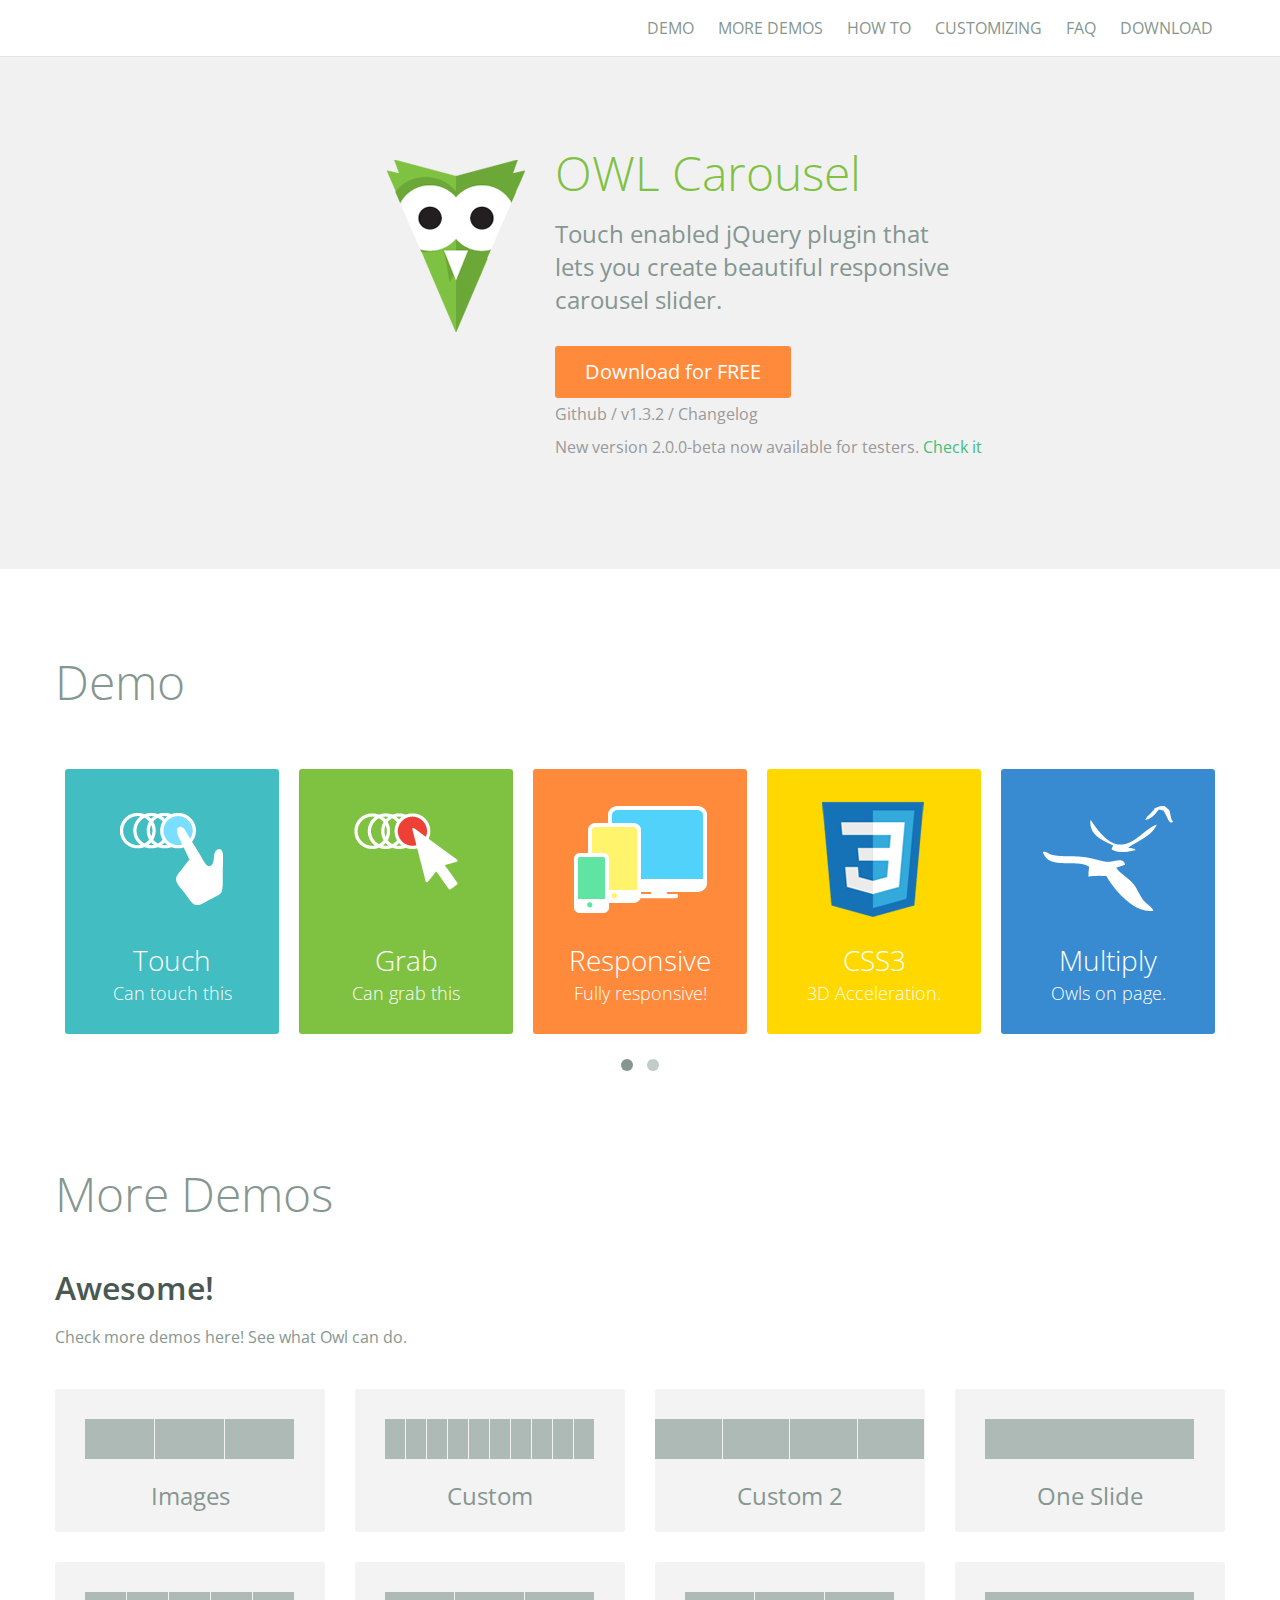
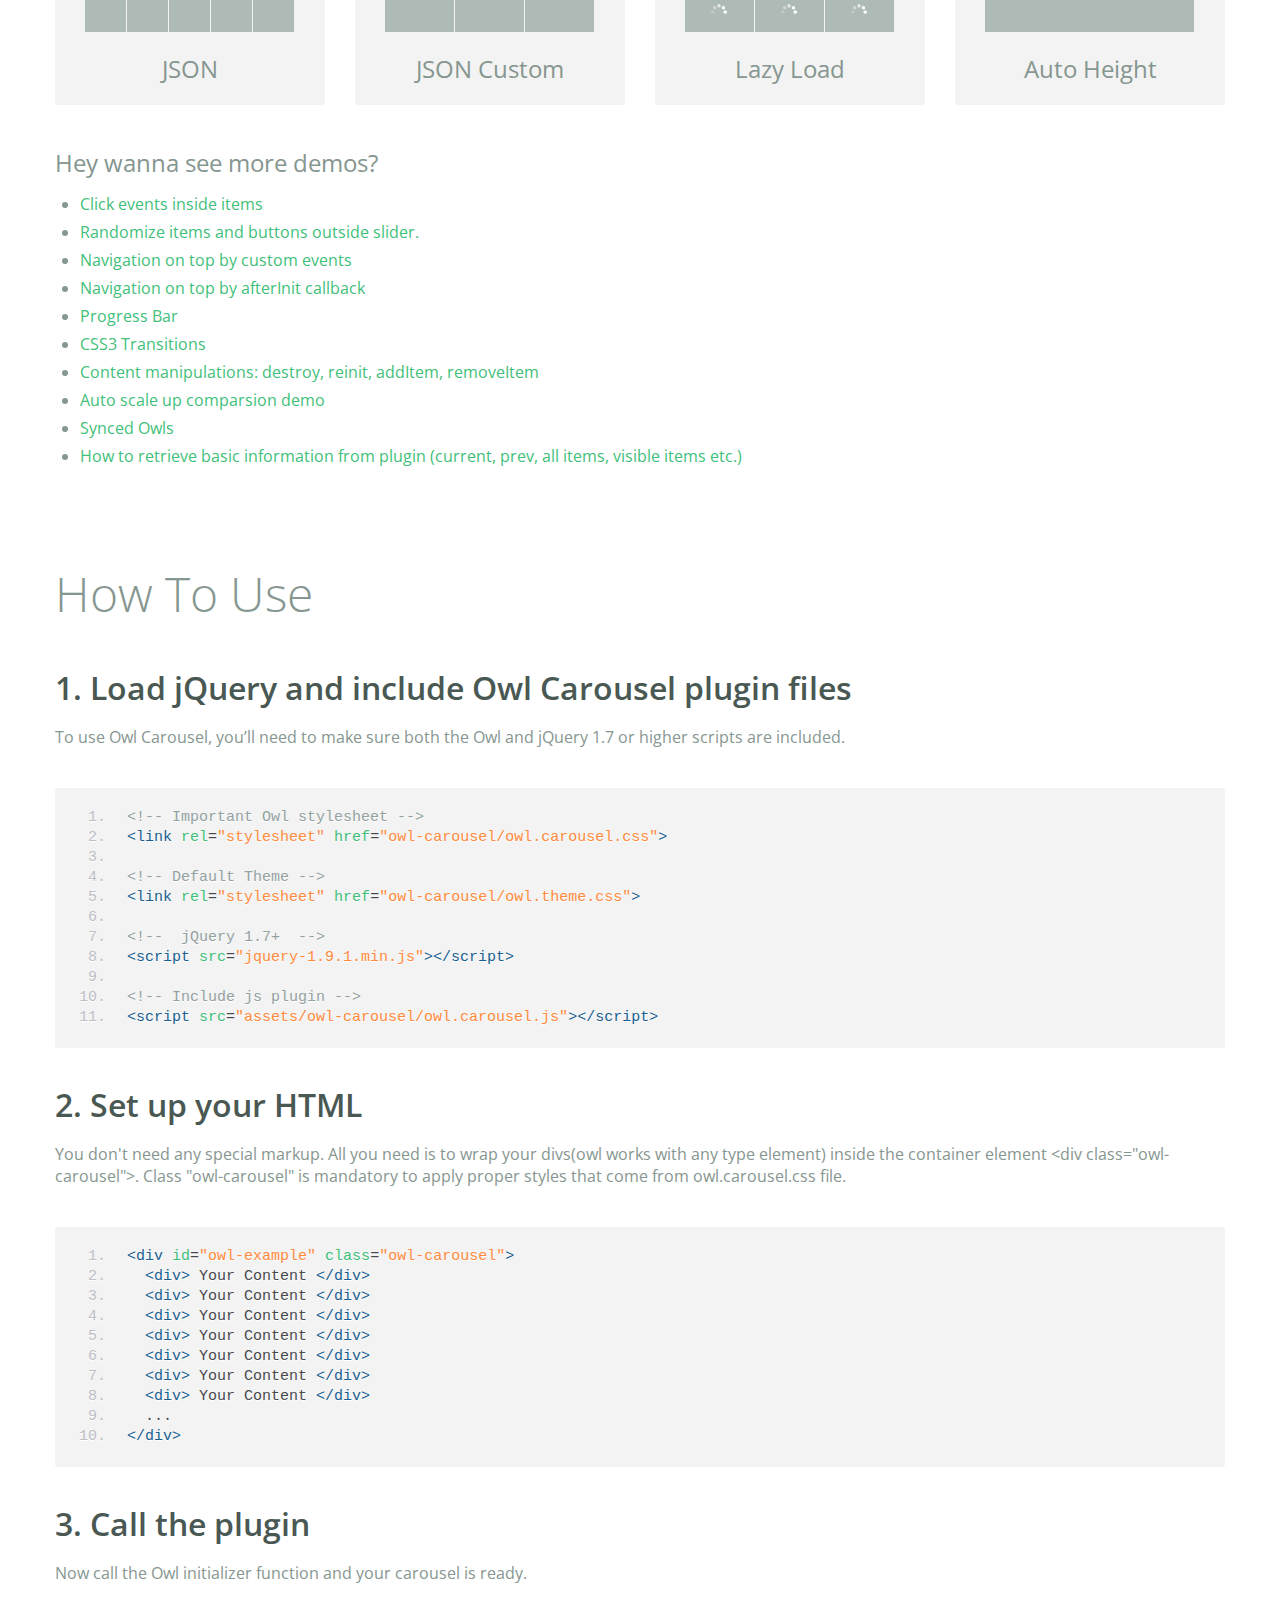
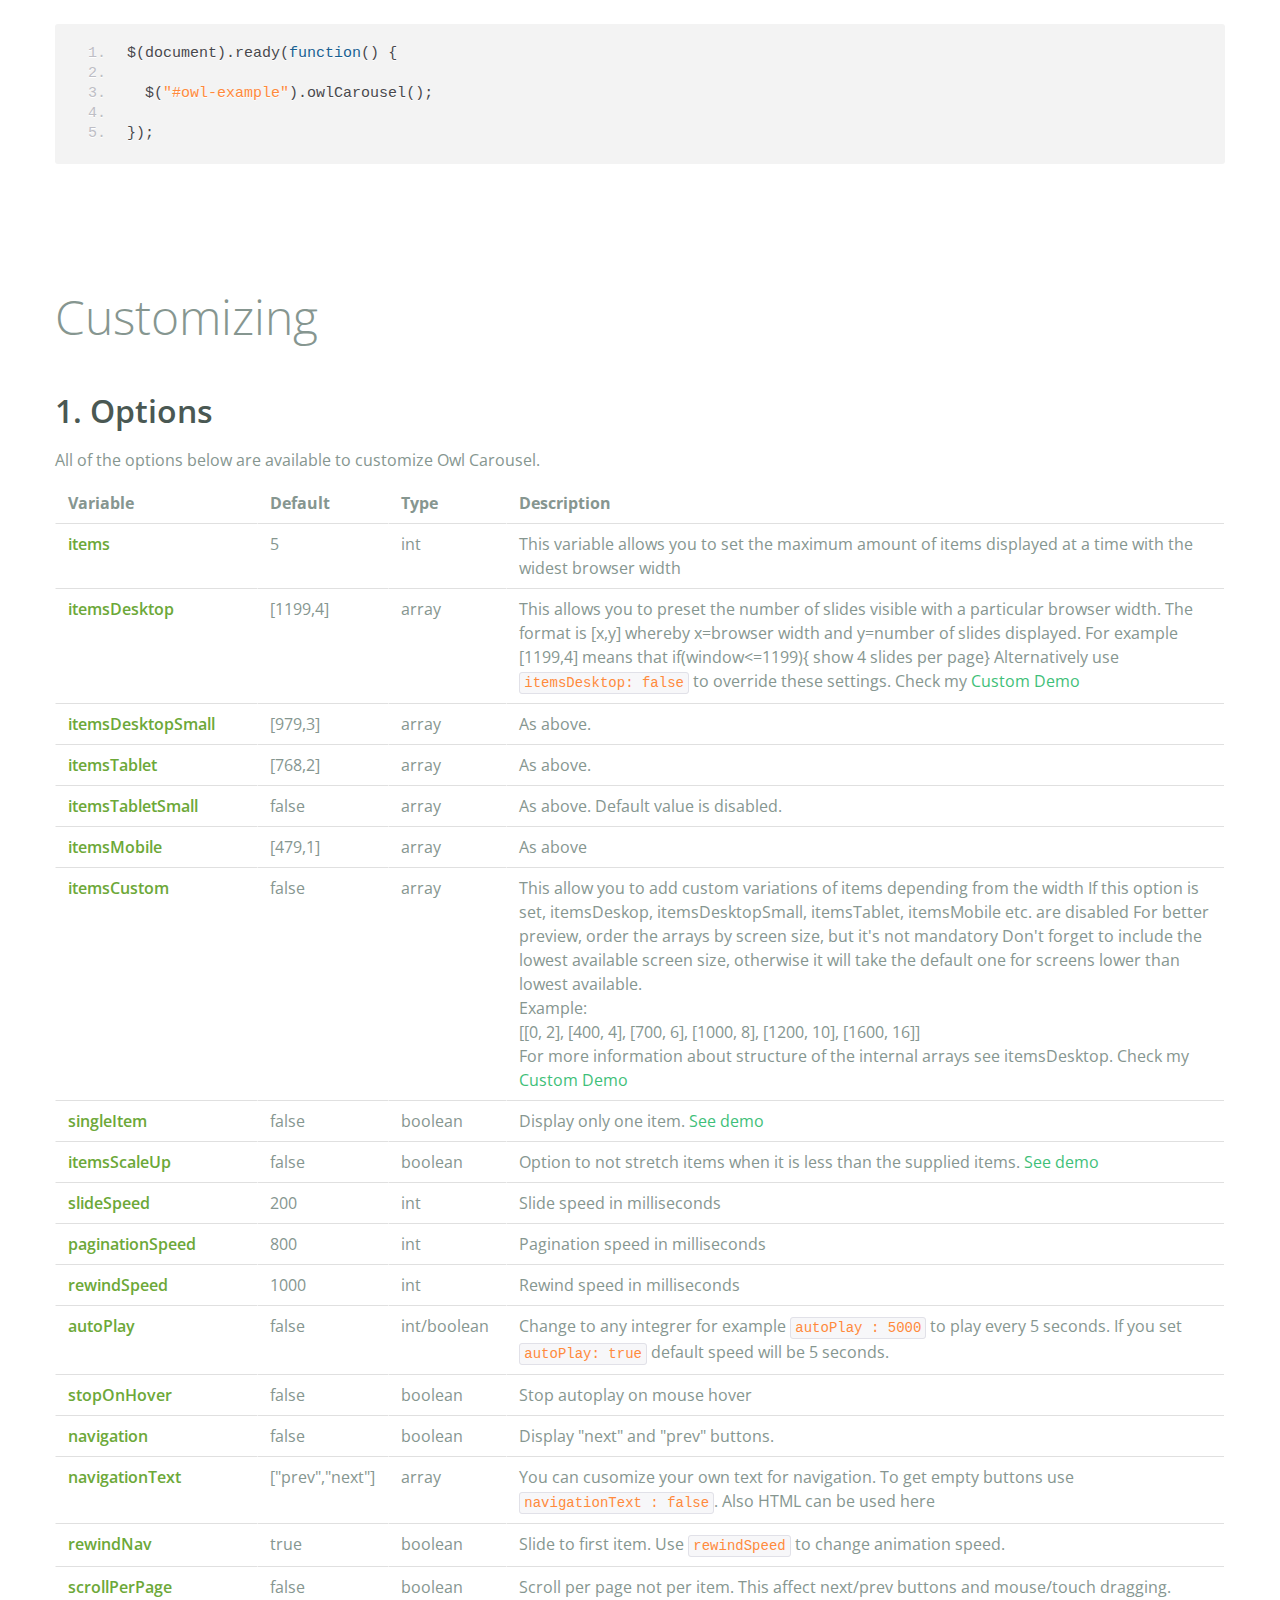
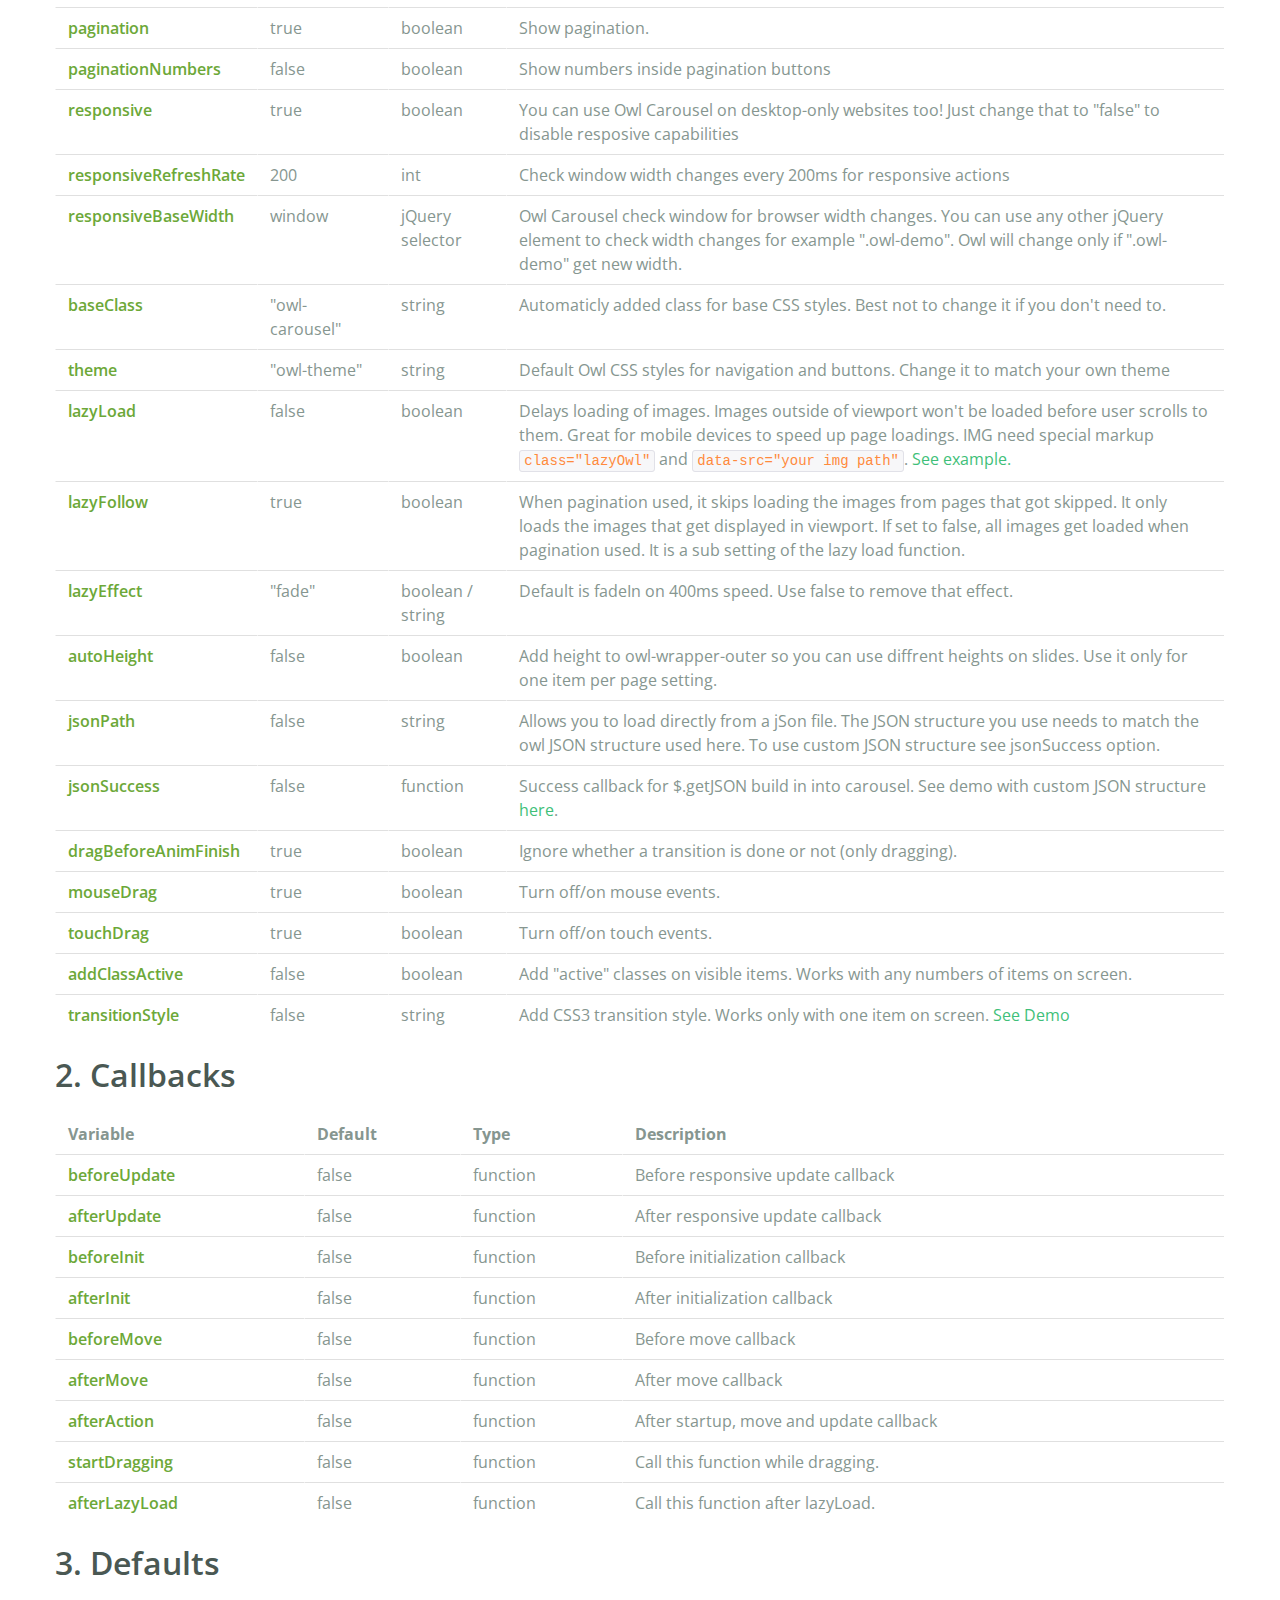
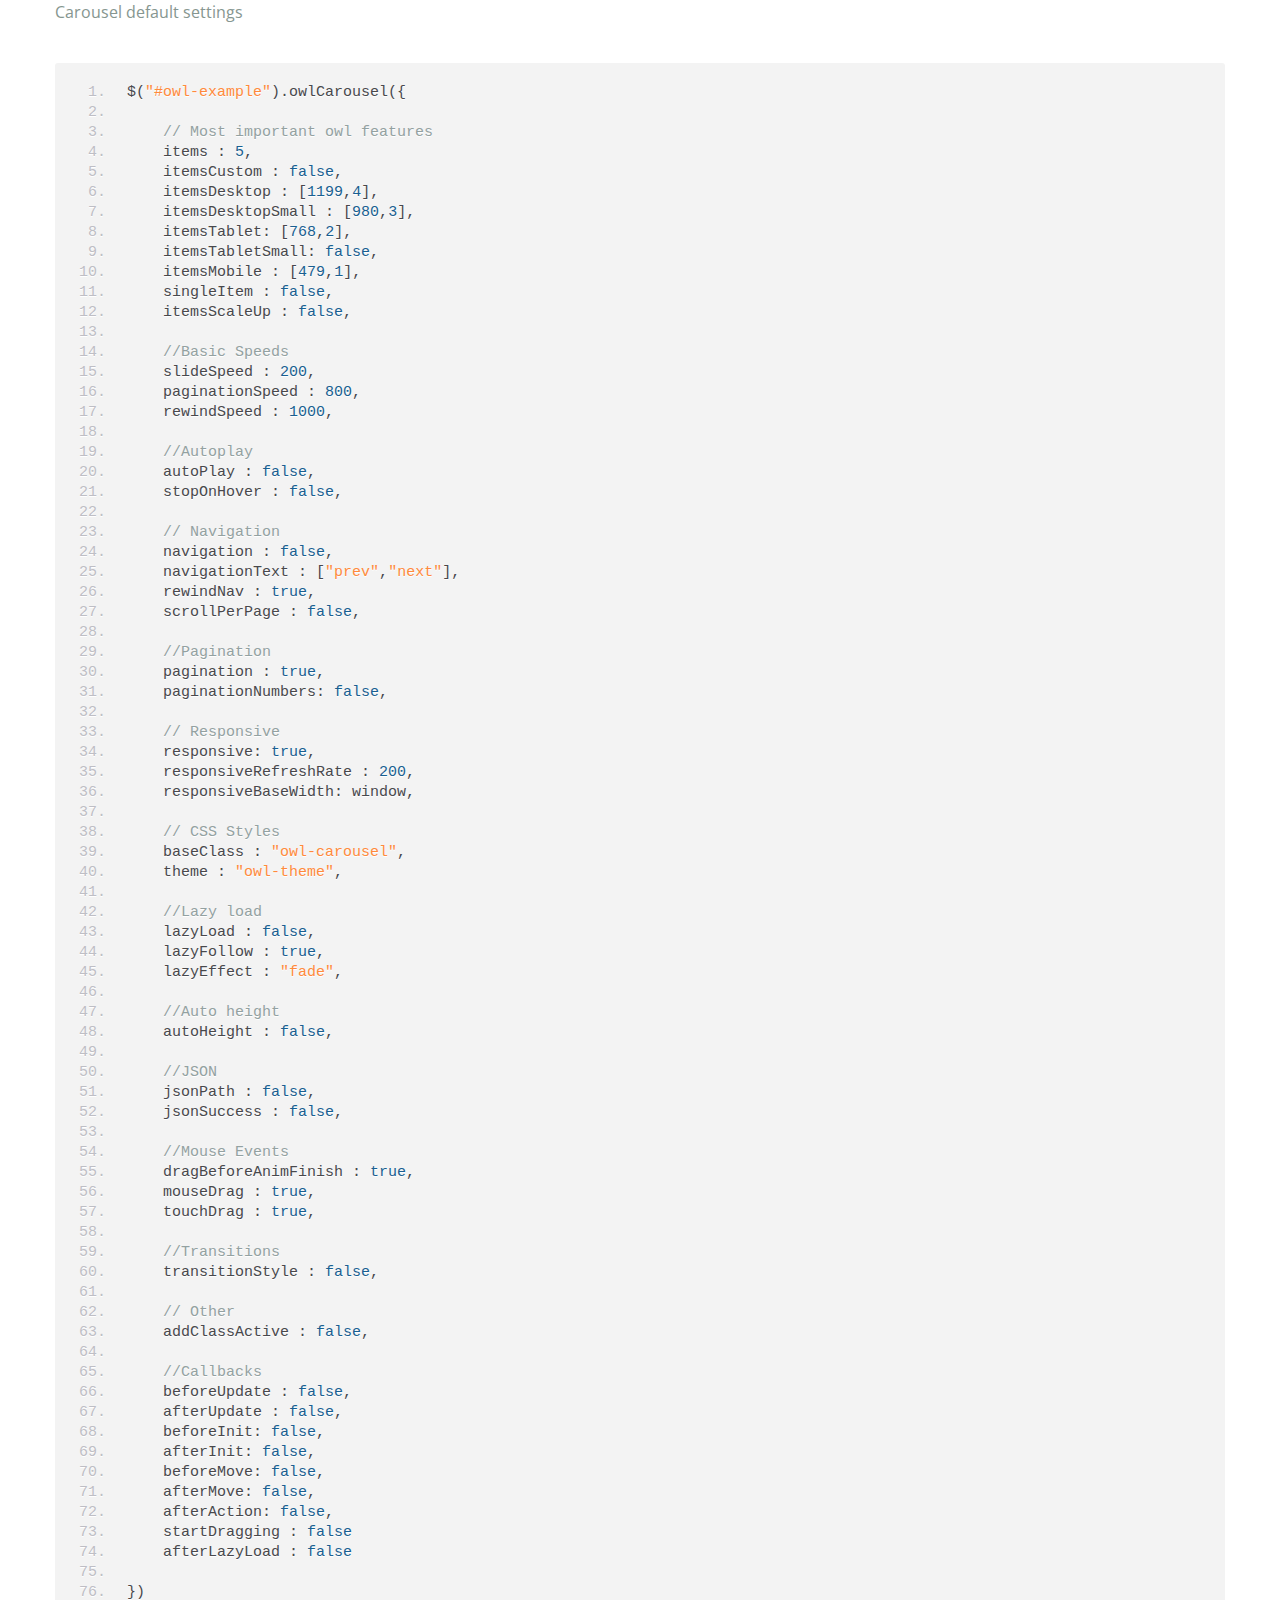
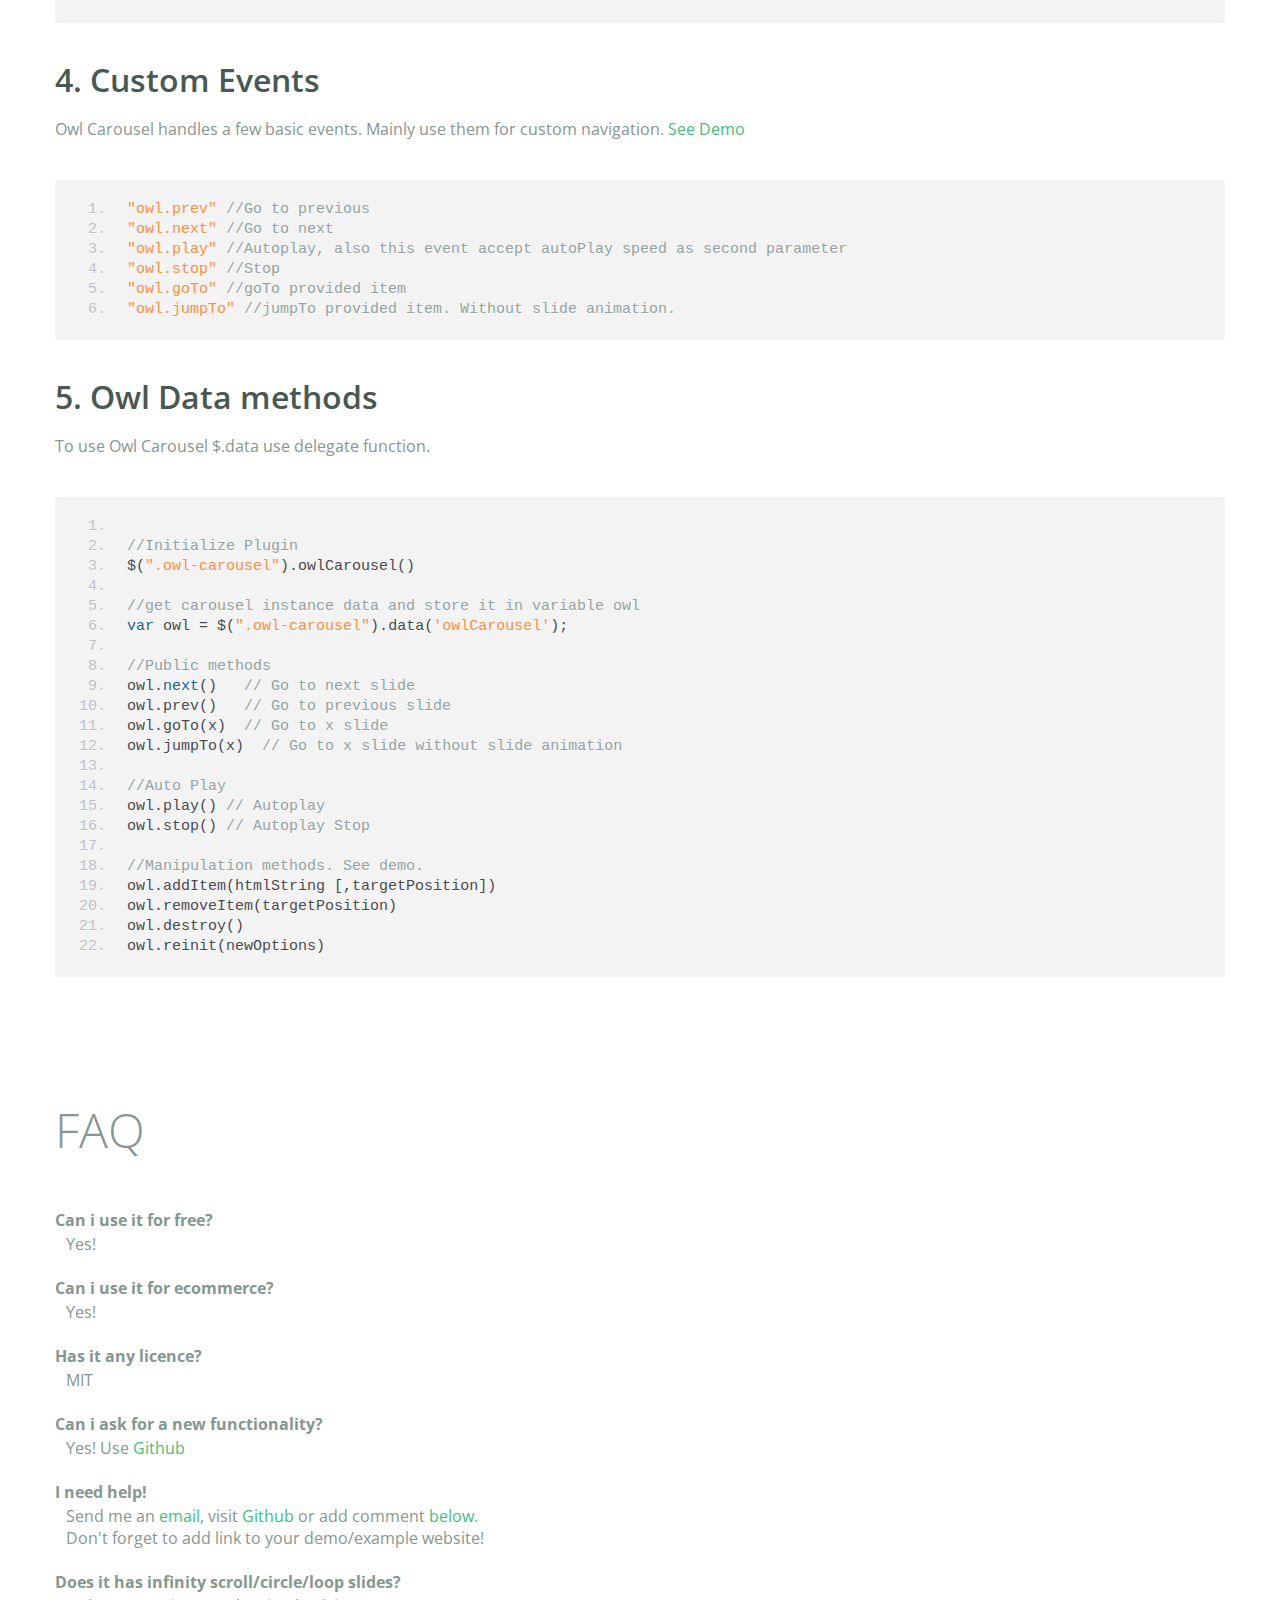
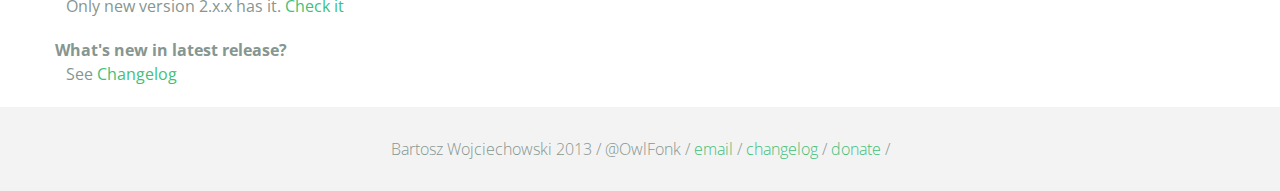
<file: fashionShopACuong/OwlCarousel-master/index.html>
<!DOCTYPE html>
<html lang="en">
  <head>
    <meta charset="utf-8">
    <title>Owl Carousel</title>
    <meta name="viewport" content="width=device-width, initial-scale=1.0">
    <meta name="description" content="jQuery Responsive Carousel - Owl Carusel">
    <meta name="author" content="Bartosz Wojciechowski">
    <meta name="keywords" content="HTML,CSS,JSON,JavaScript, jQuery, Responsive, Design, Owl, Carousel, Free">

    <link href='http://fonts.googleapis.com/css?family=Open+Sans:400italic,400,300,600,700' rel='stylesheet' type='text/css'>
    <link href="assets/css/bootstrapTheme.css" rel="stylesheet">
    <link href="assets/css/custom.css" rel="stylesheet">

    <!-- Owl Carousel Assets -->
    <link href="owl-carousel/owl.carousel.css" rel="stylesheet">
    <link href="owl-carousel/owl.theme.css" rel="stylesheet">

    <!-- Prettify -->
    <link href="assets/js/google-code-prettify/prettify.css" rel="stylesheet">

    <!-- Le fav and touch icons -->
    <link rel="apple-touch-icon-precomposed" sizes="144x144" href="assets/ico/apple-touch-icon-144-precomposed.png">
    <link rel="apple-touch-icon-precomposed" sizes="114x114" href="assets/ico/apple-touch-icon-114-precomposed.png">
      <link rel="apple-touch-icon-precomposed" sizes="72x72" href="assets/ico/apple-touch-icon-72-precomposed.png">
                    <link rel="apple-touch-icon-precomposed" href="assets/ico/apple-touch-icon-57-precomposed.png">
                                   <link rel="shortcut icon" href="assets/ico/favicon.png">
  </head>
  <body>
      <div id="top-nav" class="navbar navbar-fixed-top">
        <div class="navbar-inner">
          <div class="container">
            <button type="button" class="btn btn-navbar" data-toggle="collapse" data-target=".nav-collapse">
            <span class="icon-bar"></span>
            <span class="icon-bar"></span>
            <span class="icon-bar"></span>
          </button>
            <div class="nav-collapse collapse">
            <ul class="nav pull-right">
              <li><a href="#demo">Demo</a></li>
              <li><a href="#more-demos">More Demos</a></li>
              <li><a href="#how-to">How To</a></li>
              <li><a href="#customizing">Customizing</a></li>
              <li><a href="#faq">FAQ</a></li>
              <li><a href="owl.carousel.zip" class="download" data-spy="affix" data-offset-top="450">Download</a></li>
            </ul>
            </div>
          </div>
        </div>
      </div>

      <div id="header">
        <div class="container">
          <div class="row">
            <div class="span5">
                <img class="logo" src="assets/img/owl-logo.png" alt="Owl Logo">
              </div>
            <div class="span7">
              <h1>OWL Carousel </h1>
              <h3>Touch enabled jQuery plugin that lets you create beautiful responsive carousel slider.</h3>
              <a class="btn btn-success btn-large" href="owl.carousel.zip">Download for FREE</a>
              <p class="muted"><a class="muted" href="https://github.com/OwlFonk/OwlCarousel">Github</a> / v1.3.2 / <a class="muted" href="changelog.html">Changelog</a></p> 
              <p class="muted">New version 2.0.0-beta now available for testers. <a href="http://www.owlgraphic.com/owlcarousel2/">Check it</a></p>
            </div>
          </div>
        </div>
      </div>

      <div id="demo">
        <div class="container">
          <div class="row">
            <div class="span12">
              <h1>Demo</h1>
            </div>
          </div>

          <div class="row">
            <div class="span12">

              <div id="owl-example" class="owl-carousel">

                <div class="item darkCyan">
                  <img src="assets/img/demo-slides/touch.png" alt="Touch">
                    <h3>Touch</h3>
                    <h4>Can touch this</h4>
                </div>
                <div class="item forestGreen">
                  <img src="assets/img/demo-slides/grab.png" alt="Grab">
                    <h3>Grab</h3>
                    <h4>Can grab this</h4>
                </div>
                <div class="item orange">
                  <img src="assets/img/demo-slides/responsive.png" alt="Responsive">
                    <h3>Responsive</h3>
                    <h4>Fully responsive!</h4>
                </div>

                <div class="item yellow">
                  <img src="assets/img/demo-slides/css3.png" alt="CSS3">
                    <h3>CSS3</h3>
                    <h4>3D Acceleration.</h4>
                </div>

                <div class="item dodgerBlue">
                  <img src="assets/img/demo-slides/multi.png" alt="Multi">
                    <h3>Multiply</h3>
                    <h4>Owls on page.</h4>
                </div>

                <div class="item skyBlue">
                  <img src="assets/img/demo-slides/modern.png" alt="Modern Browsers">
                    <h3>Modern</h3>
                    <h4>Browsers Compatibility</h4>
                </div>

                <div class="item zombieGreen">
                  <img src="assets/img/demo-slides/zombie.png" alt="Zombie Browsers - old ones">
                    <h3>Zombie</h3>
                    <h4>Browsers Compatibility</h4>
                </div>

                <div class="item violet">
                  <img src="assets/img/demo-slides/controls.png" alt="Take Control">
                    <h3>Take Control</h3>
                    <h4>The way you like</h4>
                </div>

                <div class="item yellowLight">
                  <img src="assets/img/demo-slides/feather.png" alt="Light">
                    <h3>Light</h3>
                    <h4>As a feather</h4>
                </div>

                <div class="item steelGray">
                  <img src="assets/img/demo-slides/tons.png" alt="Tons of Opotions">
                    <h3>Tons</h3>
                    <h4>of options</h4>
                </div>

              </div>


            </div>
          </div>

        </div>
      </div>

    <div id="more-demos">
      <div class="container">

        <div class="row">
          <div class="span12">
            <h1>More Demos</h1>
            <h2>Awesome!</h2>
            <p>Check more demos here! See what Owl can do.</p>
          </div>
        </div>

        <div class="row demos-row">
          <div class="span3">
            <a href="demos/images.html" class="demo-box">
              <div class="demo-wrapper demo-images clearfix">
                <div class="demo-slide"><div class="bg"></div></div>
                <div class="demo-slide"><div class="bg"></div></div>
                <div class="demo-slide"><div class="bg"></div></div>
              </div>
              <h3>Images</h3>
            </a>
          </div>

          <div class="span3">
            <a href="demos/custom.html" class="demo-box">
              <div class="demo-wrapper demo-custom clearfix">
                <div class="demo-slide"><div class="bg"></div></div>
                <div class="demo-slide"><div class="bg"></div></div>
                <div class="demo-slide"><div class="bg"></div></div>
                <div class="demo-slide"><div class="bg"></div></div>
                <div class="demo-slide"><div class="bg"></div></div>
                <div class="demo-slide"><div class="bg"></div></div>
                <div class="demo-slide"><div class="bg"></div></div>
                <div class="demo-slide"><div class="bg"></div></div>
                <div class="demo-slide"><div class="bg"></div></div>
                <div class="demo-slide"><div class="bg"></div></div>
              </div>
              <h3>Custom</h3>
            </a>
          </div>

          <div class="span3">
            <a href="demos/itemsCustom.html" class="demo-box">
              <div class="demo-wrapper demo-full clearfix">
                <div class="demo-slide"><div class="bg"></div></div>
                <div class="demo-slide"><div class="bg"></div></div>
                <div class="demo-slide"><div class="bg"></div></div>
                <div class="demo-slide"><div class="bg"></div></div>
              </div>
              <h3>Custom 2</h3>
            </a>
          </div>

          <div class="span3">
            <a href="demos/one.html" class="demo-box">
              <div class="demo-wrapper demo-one clearfix">
                <div class="demo-slide"><div class="bg"></div></div>
              </div>
              <h3>One Slide</h3>
            </a>
          </div>

        </div>
        <div class="row demos-row">
          <div class="span3">
            <a href="demos/json.html" class="demo-box">
              <div class="demo-wrapper demo-Json clearfix">
                <div class="demo-slide"><div class="bg"></div></div>
                <div class="demo-slide"><div class="bg"></div></div>
                <div class="demo-slide"><div class="bg"></div></div>
                <div class="demo-slide"><div class="bg"></div></div>
                <div class="demo-slide"><div class="bg"></div></div>
              </div>
              <h3>JSON</h3>
            </a>
          </div>

          <div class="span3">
            <a href="demos/customJson.html" class="demo-box">
              <div class="demo-wrapper demo-Json-custom clearfix">
                <div class="demo-slide"><div class="bg"></div></div>
                <div class="demo-slide"><div class="bg"></div></div>
                <div class="demo-slide"><div class="bg"></div></div>
              </div>
              <h3>JSON Custom</h3>
            </a>
          </div>

          <div class="span3">
            <a href="demos/lazyLoad.html" class="demo-box">
              <div class="demo-wrapper demo-lazy clearfix">
                <div class="demo-slide"><div class="bg"></div></div>
                <div class="demo-slide"><div class="bg"></div></div>
                <div class="demo-slide"><div class="bg"></div></div>
              </div>
              <h3>Lazy Load</h3>
            </a>
          </div>

          <div class="span3">
            <a href="demos/autoHeight.html" class="demo-box">
              <div class="demo-wrapper demo-height clearfix">
                <div class="demo-slide"><div class="bg"></div></div>
              </div>
              <h3>Auto Height</h3>
            </a>
          </div>

          
        </div>

        <div class="row">
          <div class="span12">
            <h3>Hey wanna see more demos?</h3>
            <ul>
              <li>
                <a href="demos/click.html">Click events inside items</a>
              </li>
              <li>
                <a href="demos/randomOrder.html">Randomize items and buttons outside slider.</a>
              </li>
              <li>
                <a href="demos/navOnTop.html">Navigation on top by custom events</a>
              </li>
              <li>
                <a href="demos/navOnTop2.html">Navigation on top by afterInit callback</a>
              </li>
              <li>
                <a href="demos/progressBar.html">Progress Bar</a>
              </li>
              <li>
                <a href="demos/transitions.html">CSS3 Transitions</a>
              </li>
              <li>
                <a href="demos/manipulations.html">Content manipulations: destroy, reinit, addItem, removeItem</a>
              </li>
              <li>
                <a href="demos/scaleup.html">Auto scale up comparsion demo</a>
              </li>
              <li>
                <a href="demos/sync.html">Synced Owls</a>
              </li>
              <li>
                <a href="demos/owlStatus.html">How to retrieve basic information from plugin (current, prev, all items, visible items etc.)</a>
              </li>
            </ul>
            
          </div>
        </div>


      </div>
    </div>

    <div id="how-to">
      <div class="container">
        <div class="row">
          <div class="span12">
            <h1>How To Use</h1>
            <h2>1. Load jQuery and include Owl Carousel plugin files</h2>
            <p>To use Owl Carousel, you’ll need to make sure both the Owl and jQuery 1.7 or higher scripts are included.</p>
<pre class="pre-show prettyprint linenums">
&lt;!-- Important Owl stylesheet --&gt;
&lt;link rel="stylesheet" href="owl-carousel/owl.carousel.css"&gt;

&lt;!-- Default Theme --&gt;
&lt;link rel="stylesheet" href="owl-carousel/owl.theme.css"&gt;

&lt;!--  jQuery 1.7+  --&gt;
&lt;script src="jquery-1.9.1.min.js"&gt;&lt;/script&gt;

&lt;!-- Include js plugin --&gt;
&lt;script src="assets/owl-carousel/owl.carousel.js"&gt;&lt;/script&gt;
</pre>
          <h2>2. Set up your HTML</h2>
          <p>You don't need any special markup. All you need is to wrap your divs(owl works with any type element) inside the container element &lt;div class="owl-carousel"&gt;. Class "owl-carousel" is mandatory to apply proper styles that come from owl.carousel.css file.</p>
<pre class="pre-show prettyprint linenums">
&lt;div id="owl-example" class="owl-carousel"&gt;
  &lt;div&gt; Your Content &lt;/div&gt;
  &lt;div&gt; Your Content &lt;/div&gt;
  &lt;div&gt; Your Content &lt;/div&gt;
  &lt;div&gt; Your Content &lt;/div&gt;
  &lt;div&gt; Your Content &lt;/div&gt;
  &lt;div&gt; Your Content &lt;/div&gt;
  &lt;div&gt; Your Content &lt;/div&gt;
  ...
&lt;/div>
</pre>    
          <h2>3. Call the plugin</h2>
          <p>Now call the Owl initializer function and your carousel is ready.</p>
<pre class="pre-show prettyprint linenums">
$(document).ready(function() {

  $("#owl-example").owlCarousel();

});
</pre>  
          </div>
        </div>
      </div>
    </div>


    <div id="customizing">
      <div class="container">
        <div class="row">
          <div class="span12">
            <h1>Customizing</h1>
            <h2>1. Options</h2>
            <p>All of the options below are available to customize Owl Carousel.</p> 
            <table class="table hp-table table-bordered table-striped">
              <thead>
                <tr>
                  <th>Variable</th>
                  <th>Default</th>
                  <th>Type</th>
                  <th>Description</th>
                </tr>
              </thead>
              <tbody>
                <tr>
                  <td><span class="text-emp">items</span></td>
                  <td>5</td>
                  <td>int</td>
                  <td>This variable allows you to set the maximum amount of items displayed at a time with the widest browser width</td>
                </tr>
                 <tr>
                  <td><span class="text-emp">itemsDesktop</span></td>
                  <td>[1199,4]</td>
                  <td>array</td>
                  <td>This allows you to preset the number of slides visible with a particular browser width. The format is [x,y] whereby x=browser width and y=number of slides displayed. For example [1199,4] means that if(window&lt;=1199){ show 4 slides per page}
                    Alternatively use <code>itemsDesktop: false</code> to override these settings. Check my <a href="demos/custom.html">Custom Demo</a></td>
                </tr>
                <tr>
                  <td><span class="text-emp">itemsDesktopSmall</span></td>
                  <td>[979,3]</td>
                  <td>array</td>
                  <td>As above.</td>
                </tr>
                <tr>
                  <td><span class="text-emp">itemsTablet</span></td>
                  <td>[768,2]</td>
                  <td>array</td>
                  <td>As above.</td>
                </tr>
                <tr>
                  <td><span class="text-emp">itemsTabletSmall</span></td>
                  <td>false</td>
                  <td>array</td>
                  <td>As above. Default value is disabled.</td>
                </tr>
                <tr>
                  <td><span class="text-emp">itemsMobile</span></td>
                  <td>[479,1]</td>
                  <td>array</td>
                  <td>As above</td>
                </tr>
                <tr>
                  <td><span class="text-emp">itemsCustom</span></td>
                  <td>false</td>
                  <td>array</td>
                  <td>
                    This allow you to add custom variations of items depending from the width
                    If this option is set, itemsDeskop, itemsDesktopSmall, itemsTablet, itemsMobile etc. are disabled
                    For better preview, order the arrays by screen size, but it's not mandatory
                    Don't forget to include the lowest available screen size, otherwise it will take the default one for screens lower than lowest available.
                    <br />Example:<br /> [[0, 2], [400, 4], [700, 6], [1000, 8], [1200, 10], [1600, 16]]<br />
                    For more information about structure of the internal arrays see itemsDesktop. Check my <a href="demos/custom.html">Custom Demo</a></td>
                </tr>
                <tr>
                  <td><span class="text-emp">singleItem</span></td>
                  <td>false</td>
                  <td>boolean</td>
                  <td>Display only one item. <a href="demos/one.html">See demo</a></td>
                </tr>
                <tr>
                  <td><span class="text-emp">itemsScaleUp</span></td>
                  <td>false</td>
                  <td>boolean</td>
                  <td>Option to not stretch items when it is less than the supplied items. <a href="demos/scaleup.html">See demo</a></td>
                </tr>
                <tr>
                  <td><span class="text-emp">slideSpeed</span></td>
                  <td>200</td>
                  <td>int</td>
                  <td>Slide speed in milliseconds</td>
                </tr>
                <tr>
                  <td><span class="text-emp">paginationSpeed</span></td>
                  <td>800</td>
                  <td>int</td>
                  <td>Pagination speed in milliseconds</td>
                </tr>
                <tr>
                  <td><span class="text-emp">rewindSpeed</span></td>
                  <td>1000</td>
                  <td>int</td>
                  <td>Rewind speed in milliseconds</td>
                </tr>
                <tr>
                  <td><span class="text-emp">autoPlay</span></td>
                  <td>false</td>
                  <td>int/boolean</td>
                  <td>Change to any integrer for example <code>autoPlay : 5000</code> to play every 5 seconds. If you set <code>autoPlay: true</code> default speed will be 5 seconds.</td>
                </tr>
                <tr>
                <tr>
                  <td><span class="text-emp">stopOnHover</span></td>
                  <td>false</td>
                  <td>boolean</td>
                  <td>Stop autoplay on mouse hover</td>
                </tr>
                <tr>
                <tr>
                  <td><span class="text-emp">navigation</span></td>
                  <td>false</td>
                  <td>boolean</td>
                  <td>Display "next" and "prev" buttons.</td>
                </tr>
                <tr>
                  <td><span class="text-emp">navigationText</span></td>
                  <td>["prev","next"]</td>
                  <td>array</td>
                  <td>You can cusomize your own text for navigation. To get empty buttons use <code>navigationText : false</code>. Also HTML can be used here</td>
                </tr>
                <tr>
                  <td><span class="text-emp">rewindNav</span></td>
                  <td>true</td>
                  <td>boolean</td>
                  <td>Slide to first item. Use <code>rewindSpeed</code> to change animation speed. </td>
                </tr>
                <tr>
                  <td><span class="text-emp">scrollPerPage</span></td>
                  <td>false</td>
                  <td>boolean</td>
                  <td>Scroll per page not per item. This affect next/prev buttons and mouse/touch dragging.</td>
                </tr>
                <tr>
                  <td><span class="text-emp">pagination</span></td>
                  <td>true</td>
                  <td>boolean</td>
                  <td>Show pagination.</td>
                </tr>
                <tr>
                  <td><span class="text-emp">paginationNumbers</span></td>
                  <td>false</td>
                  <td>boolean</td>
                  <td>Show numbers inside pagination buttons</td>
                </tr>
                <tr>
                  <td><span class="text-emp">responsive</span></td>
                  <td>true</td>
                  <td>boolean</td>
                  <td>You can use Owl Carousel on desktop-only websites too! Just change that to "false" to disable resposive capabilities</td>
                </tr>
                <tr>
                  <td><span class="text-emp">responsiveRefreshRate</span></td>
                  <td>200</td>
                  <td>int</td>
                  <td>Check window width changes every 200ms for responsive actions</td>
                </tr>
                <tr>
                  <td><span class="text-emp">responsiveBaseWidth</span></td>
                  <td>window</td>
                  <td>jQuery selector</td>
                  <td>Owl Carousel check window for browser width changes. You can use any other jQuery element to check width changes for example ".owl-demo". Owl will change only if ".owl-demo" get new width.</td>
                </tr>
                <tr>
                  <td><span class="text-emp">baseClass</span></td>
                  <td>"owl-carousel"</td>
                  <td>string</td>
                  <td>Automaticly added class for base CSS styles. Best not to change it if you don't need to.</td>
                </tr>
                <tr>
                  <td><span class="text-emp">theme</span></td>
                  <td>"owl-theme"</td>
                  <td>string</td>
                  <td>Default Owl CSS styles for navigation and buttons. Change it to match your own theme</td>
                </tr>
                <tr>
                  <td><span class="text-emp">lazyLoad</span></td>
                  <td>false</td>
                  <td>boolean</td>
                  <td>Delays loading of images. Images outside of viewport won't be loaded before user scrolls to them. Great for mobile devices to speed up page loadings. IMG need special markup <code>class="lazyOwl"</code> and <code>data-src="your img path"</code>. <a href="demos/lazyLoad.html">See example.</a></td>
                </tr>
                <tr>
                  <td><span class="text-emp">lazyFollow</span></td>
                  <td>true</td>
                  <td>boolean</td>
                  <td>When pagination used, it skips loading the images from pages that got skipped. It only loads the images that get displayed in viewport. If set to false, all images get loaded when pagination used. It is a sub setting of the lazy load function.</td>
                </tr>
                <tr>
                  <td><span class="text-emp">lazyEffect</span></td>
                  <td>"fade"</td>
                  <td>boolean / string</td>
                  <td>Default is fadeIn on 400ms speed. Use false to remove that effect.</td>
                </tr>
                <tr>
                  <td><span class="text-emp">autoHeight</span></td>
                  <td>false</td>
                  <td>boolean</td>
                  <td>Add height to owl-wrapper-outer so you can use diffrent heights on slides. Use it only for one item per page setting.</td>
                </tr>
                <tr>
                  <td><span class="text-emp">jsonPath</span></td>
                  <td>false</td>
                  <td>string</td>
                  <td>Allows you to load directly from a jSon file. The JSON structure you use needs to match the owl JSON structure used here. To use custom JSON structure see jsonSuccess option.</td>
                </tr>
                <tr>
                  <td><span class="text-emp">jsonSuccess</span></td>
                  <td>false</td>
                  <td>function</td>
                  <td>Success callback for $.getJSON build in into carousel. See demo with custom JSON structure <a href="demos/customJson.html">here</a>. </td>
                </tr>
                <tr>
                  <td><span class="text-emp">dragBeforeAnimFinish</span></td>
                  <td>true</td>
                  <td>boolean</td>
                  <td>Ignore whether a transition is done or not (only dragging).</td>
                </tr>
                <tr>
                  <td><span class="text-emp">mouseDrag</span></td>
                  <td>true</td>
                  <td>boolean</td>
                  <td>Turn off/on mouse events.</td>
                </tr>
                <tr>
                  <td><span class="text-emp">touchDrag</span></td>
                  <td>true</td>
                  <td>boolean</td>
                  <td>Turn off/on touch events.</td>
                </tr>
                <tr>
                  <td><span class="text-emp">addClassActive</span></td>
                  <td>false</td>
                  <td>boolean</td>
                  <td>Add "active" classes on visible items. Works with any numbers of items on screen.</td>
                </tr>
                <tr>
                  <td><span class="text-emp">transitionStyle</span></td>
                  <td>false</td>
                  <td>string</td>
                  <td>Add CSS3 transition style. Works only with one item on screen. <a href="demos/transitions.html">See Demo</a></td>
                </tr>
              </tbody>
            </table>
            <h2>2. Callbacks</h2>
            <table class="table hp-table table-bordered table-striped">
              <thead>
                <tr>
                  <th>Variable</th>
                  <th>Default</th>
                  <th>Type</th>
                  <th>Description</th>
                </tr>
              </thead>
              <tbody>
                <tr>
                  <td><span class="text-emp">beforeUpdate</span></td>
                  <td>false</td>
                  <td>function</td>
                  <td>Before responsive update callback</td>
                </tr>
                <tr>
                  <td><span class="text-emp">afterUpdate</span></td>
                  <td>false</td>
                  <td>function</td>
                  <td>After responsive update callback</td>
                </tr>
                <tr>
                  <td><span class="text-emp">beforeInit</span></td>
                  <td>false</td>
                  <td>function</td>
                  <td>Before initialization callback</td>
                </tr>
                <tr>
                  <td><span class="text-emp">afterInit</span></td>
                  <td>false</td>
                  <td>function</td>
                  <td>After initialization callback</td>
                </tr>
                <tr>
                  <td><span class="text-emp">beforeMove</span></td>
                  <td>false</td>
                  <td>function</td>
                  <td>Before move callback</td>
                </tr>
                <tr>
                  <td><span class="text-emp">afterMove</span></td>
                  <td>false</td>
                  <td>function</td>
                  <td>After move callback</td>
                </tr>
                <tr>
                  <td><span class="text-emp">afterAction</span></td>
                  <td>false</td>
                  <td>function</td>
                  <td>After startup, move and update callback</td>
                </tr>
                <tr>
                  <td><span class="text-emp">startDragging</span></td>
                  <td>false</td>
                  <td>function</td>
                  <td>Call this function while dragging.</td>
                </tr>
                <tr>
                  <td><span class="text-emp">afterLazyLoad</span></td>
                  <td>false</td>
                  <td>function</td>
                  <td>Call this function after lazyLoad.</td>
                </tr>
              </tbody>
            </table>

              <h2>3. Defaults</h2>
              <p>Carousel default settings</p>
<pre class="pre-show prettyprint linenums">
$("#owl-example").owlCarousel({

    // Most important owl features
    items : 5,
    itemsCustom : false,
    itemsDesktop : [1199,4],
    itemsDesktopSmall : [980,3],
    itemsTablet: [768,2],
    itemsTabletSmall: false,
    itemsMobile : [479,1],
    singleItem : false,
    itemsScaleUp : false,

    //Basic Speeds
    slideSpeed : 200,
    paginationSpeed : 800,
    rewindSpeed : 1000,

    //Autoplay
    autoPlay : false,
    stopOnHover : false,

    // Navigation
    navigation : false,
    navigationText : ["prev","next"],
    rewindNav : true,
    scrollPerPage : false,

    //Pagination
    pagination : true,
    paginationNumbers: false,

    // Responsive 
    responsive: true,
    responsiveRefreshRate : 200,
    responsiveBaseWidth: window,

    // CSS Styles
    baseClass : "owl-carousel",
    theme : "owl-theme",

    //Lazy load
    lazyLoad : false,
    lazyFollow : true,
    lazyEffect : "fade",

    //Auto height
    autoHeight : false,

    //JSON 
    jsonPath : false, 
    jsonSuccess : false,

    //Mouse Events
    dragBeforeAnimFinish : true,
    mouseDrag : true,
    touchDrag : true,

    //Transitions
    transitionStyle : false,

    // Other
    addClassActive : false,

    //Callbacks
    beforeUpdate : false,
    afterUpdate : false,
    beforeInit: false, 
    afterInit: false, 
    beforeMove: false, 
    afterMove: false,
    afterAction: false,
    startDragging : false
    afterLazyLoad : false

})
</pre>
              <h2>4. Custom Events</h2>
              <p>Owl Carousel handles a few basic events. Mainly use them for custom navigation. <a href="demos/custom.html">See Demo</a></p>

<pre class="pre-show prettyprint linenums">
"owl.prev" //Go to previous
"owl.next" //Go to next
"owl.play" //Autoplay, also this event accept autoPlay speed as second parameter
"owl.stop" //Stop
"owl.goTo" //goTo provided item
"owl.jumpTo" //jumpTo provided item. Without slide animation.
</pre>

              <h2>5. Owl Data methods</h2>
              <p>To use Owl Carousel $.data use delegate function.</p>
              
<pre class="pre-show prettyprint linenums">

//Initialize Plugin
$(".owl-carousel").owlCarousel()

//get carousel instance data and store it in variable owl
var owl = $(".owl-carousel").data('owlCarousel');

//Public methods
owl.next()   // Go to next slide
owl.prev()   // Go to previous slide
owl.goTo(x)  // Go to x slide
owl.jumpTo(x)  // Go to x slide without slide animation

//Auto Play
owl.play() // Autoplay
owl.stop() // Autoplay Stop

//Manipulation methods. <a href="demos/manipulations.html">See demo.</a>
owl.addItem(htmlString [,targetPosition])
owl.removeItem(targetPosition)
owl.destroy()
owl.reinit(newOptions)
</pre>
          </div>
        </div>
      </div>
    </div>

    <div id="faq" class="container">
      <div class="row">
        <div class="span12">
          <h1>FAQ</h1>
          <dl>
            <dt>Can i use it for free?</dt>
            <dd>Yes!</dd>
            <dt>Can i use it for ecommerce?</dt>
            <dd>Yes!</dd>
            <dt>Has it any licence?</dt>
            <dd>MIT</dd>
            <dt>Can i ask for a new functionality?</dt>
            <dd>Yes! Use <a href="https://github.com/OwlFonk/OwlCarousel">Github</a></dd>
            <dt>I need help!</dt>
            <dd>Send me an <a href="mailto:owl@owlgraphic.com?subject=Hey Owl! I need help">email</a>, visit <a href="https://github.com/OwlFonk/OwlCarousel">Github</a> or add comment <a href="#disqus">below.</a><br>Don't forget to add link to your demo/example website!</dd>
            <dt>Does it has infinity scroll/circle/loop slides?</dt>
            <dd>Only new version 2.x.x has it. <a href="http://www.owlgraphic.com/owlcarousel2/">Check it</a></dd>
            <dt>What's new in latest release?</dt>
            <dd>See <a href="changelog.html">Changelog</a></dd>
          </dl>
        </div>
      </div>
    </div>

    <div class="container disqus">
        <div class="row">
          <div class="span12">
            <h1>Disqus</h1>

    <div id="disqus_thread"></div>
    <noscript>Please enable JavaScript to view the <a href="http://disqus.com/?ref_noscript">comments powered by Disqus.</a></noscript>
    <a href="http://disqus.com" class="dsq-brlink">comments powered by <span class="logo-disqus">Disqus</span></a>
      </div>
    </div>
  </div>

    <div id="footer">
      <div class="container">
        <div class="row">
          <div class="span12">
            <h5>Bartosz Wojciechowski 2013 / @OwlFonk / 
            <a href="mailto:owl@owlgraphic.com?subject=Hey Owl!">email</a> / 
            <a href="changelog.html">changelog</a> /
            <a href="https://www.paypal.com/cgi-bin/webscr?cmd=_s-xclick&hosted_button_id=EFSGXZS7V2U9N">donate</a> / 
            <a href="https://twitter.com/share" class="twitter-share-button" data-url="http://owlgraphic.com/owlcarousel/" data-text="Awesome jQuery Owl Carousel Responsive Plugin" data-via="OwlFonk" data-count="none" data-hashtags="owlcarousel"></a>
            <script>
            var owldomain = window.location.hostname.indexOf("owlgraphic");
            if(owldomain !== -1){
              !function(d,s,id){var js,fjs=d.getElementsByTagName(s)[0],p=/^http:/.test(d.location)?'http':'https';if(!d.getElementById(id)){js=d.createElement(s);js.id=id;js.src=p+'://platform.twitter.com/widgets.js';fjs.parentNode.insertBefore(js,fjs);}}(document, 'script', 'twitter-wjs');
            }
            </script>
            </h5>
          </div>
        </div>
      </div>
    </div>


    <script src="assets/js/jquery-1.9.1.min.js"></script>
    <script src="owl-carousel/owl.carousel.min.js"></script>

    <!-- Frontpage Demo -->
    <script>

    $(document).ready(function($) {
      $("#owl-example").owlCarousel();
    });


    $("body").data("page", "frontpage");

    </script>
    <script src="assets/js/bootstrap-collapse.js"></script>
    <script src="assets/js/bootstrap-transition.js"></script>

    <script src="assets/js/google-code-prettify/prettify.js"></script>
	  <script src="assets/js/application.js"></script>

    <script type="text/javascript">
    jQuery(function($){
      var disqus_loaded = false;
      var top = $("#faq").offset().top; 
      var owldomain = window.location.hostname.indexOf("owlgraphic");
      var comments = window.location.href.indexOf("comment");

      if(owldomain !== -1){
        function check(){
          if ( (!disqus_loaded && $(window).scrollTop() + $(window).height() > top) || (comments !== -1) ){
            $(window).off( "scroll" )
            disqus_loaded = true;
            /* * * CONFIGURATION VARIABLES: EDIT BEFORE PASTING INTO YOUR WEBPAGE * * */
            var disqus_shortname = 'owlcarousel'; // required: replace example with your forum shortname
            var disqus_identifier = 'OWL Carousel';
            //var disqus_url = 'http://owlgraphic.com/owlcarousel/';
            /* * * DON'T EDIT BELOW THIS LINE * * */
            (function() {
                var dsq = document.createElement('script'); dsq.type = 'text/javascript'; dsq.async = true;
                dsq.src = '//' + disqus_shortname + '.disqus.com/embed.js';
                (document.getElementsByTagName('head')[0] || document.getElementsByTagName('body')[0]).appendChild(dsq);
            })();
          }
        }
        $(window).on( "scroll", check )
        check();
      } else {
        $('.disqus').hide();
      }
    });
    </script>

    <script>
    var owldomain = window.location.hostname.indexOf("owlgraphic");
    if(owldomain !== -1){
      (function(i,s,o,g,r,a,m){i['GoogleAnalyticsObject']=r;i[r]=i[r]||function(){
      (i[r].q=i[r].q||[]).push(arguments)},i[r].l=1*new Date();a=s.createElement(o),
      m=s.getElementsByTagName(o)[0];a.async=1;a.src=g;m.parentNode.insertBefore(a,m)
      })(window,document,'script','//www.google-analytics.com/analytics.js','ga');

      ga('create', 'UA-41541058-1', 'owlgraphic.com');
      ga('send', 'pageview');
    }
    </script>

  </body>
</html>
</file>
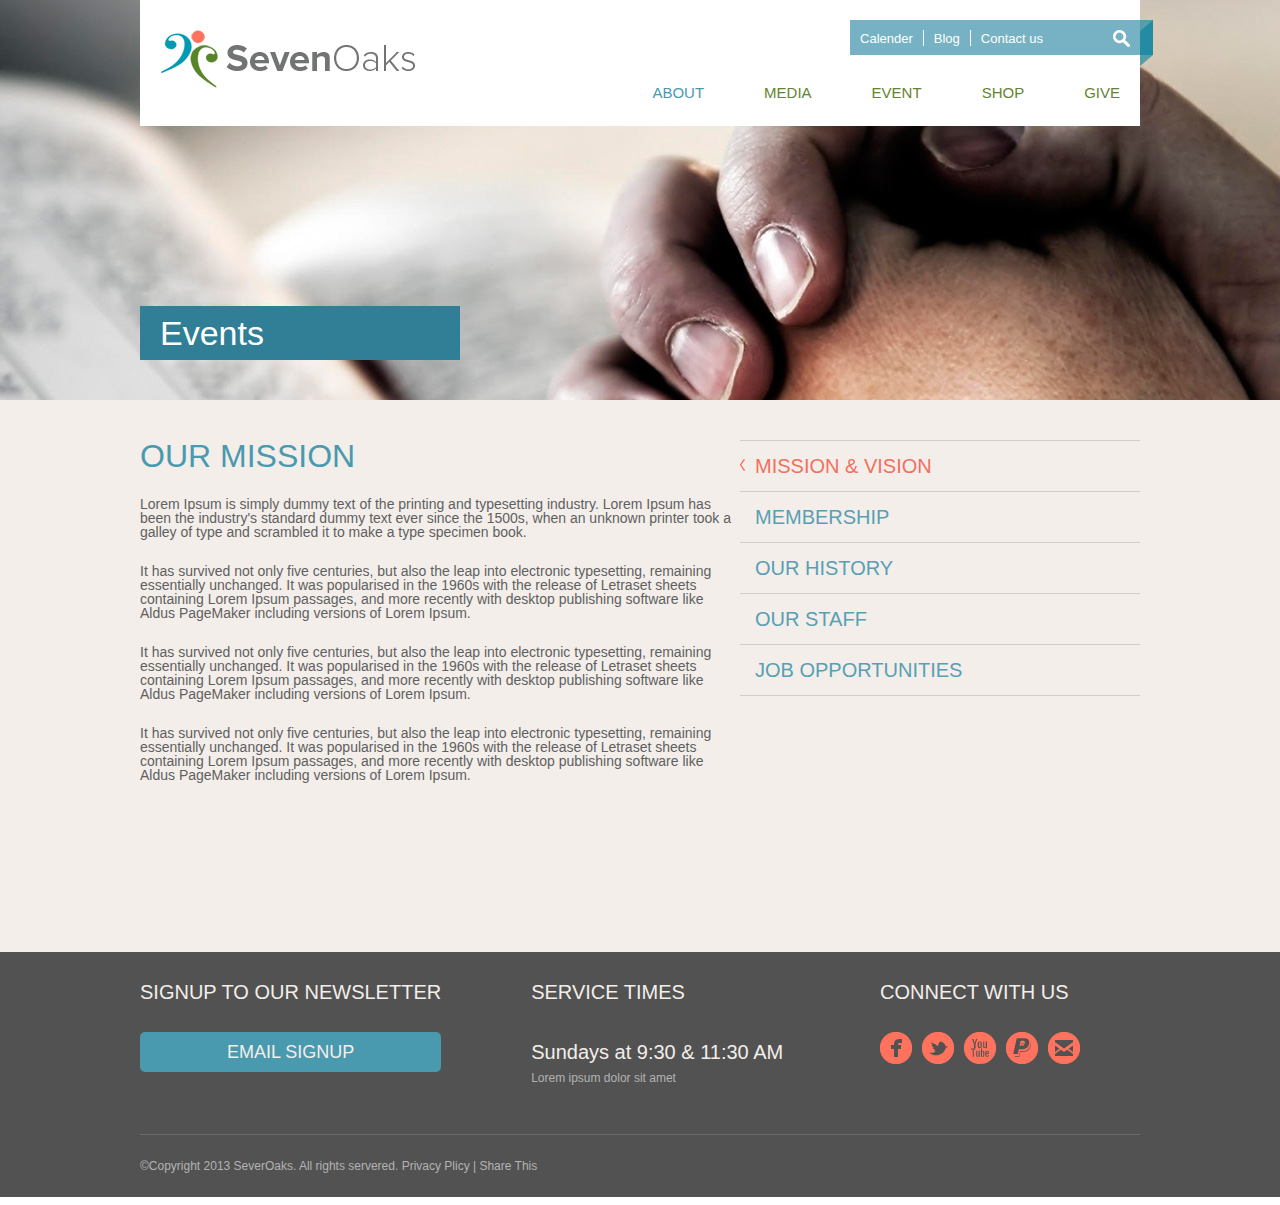
<file: PSD a Cuong/about.html>
<!DOCTYPE html>
<html lang="en">
<head>
	<meta charset="UTF-8">
	<title>shop</title>
	<link rel="stylesheet" type="text/css" href="css/reset.css">
	<link rel="stylesheet" type="text/css" href="css/about_style.css">
</head>
<body>
	<div id="wrapper">
		<div id="header" class="clearfix">
			<div class="wp_inner">
				<div id="top_header" class="clearfix">
					<div id="logo">
						<a href="#"><img src="images/logo.png" alt=""></a>
					</div>
					
					<div id="top">
						<div id="menu">
							<ul>
								<li><a href="#">Calender</a></li>
								<li><a href="#">Blog</a></li>
								<li><a href="#">Contact us</a></li>
							</ul>
						</div>
						<div id="search">
							<a href="#"><img src="images/search_icon.png" alt=""></a>
						</div>
						<img id="flag" src="images/background.png" alt="">
					</div>
					<div id="bottom">
						<div id="nav">
							<ul>
								<li><a href="#" style="color:#4999af;">about</a></li>
								<li><a href="#">media</a></li>
								<li><a href="#">event</a></li>
								<li><a href="#">shop</a></li>
								<li><a href="#">give</a></li>
							</ul>
						</div>
					</div>
				</div>

				<div id="title">
					<h3>Events</h3>
				</div>
			</div>
		</div><!--End header-->

		<div id="wp_content" class="clearfix">
			<div class="wp_inner">
				<div id="left_content">
					<h1>our mission</h1>
					<p>Lorem Ipsum is simply dummy text of the printing and typesetting industry. Lorem Ipsum has been the industry's standard dummy text ever since the 1500s, when an unknown printer took a galley of type and scrambled it to make a type specimen book.
</p>
					<p>It has survived not only five centuries, but also the leap into electronic typesetting, remaining essentially unchanged. It was popularised in the 1960s with the release of Letraset sheets containing Lorem Ipsum passages, and more recently with desktop publishing software like Aldus PageMaker including versions of Lorem Ipsum.</p>
					<p>It has survived not only five centuries, but also the leap into electronic typesetting, remaining essentially unchanged. It was popularised in the 1960s with the release of Letraset sheets containing Lorem Ipsum passages, and more recently with desktop publishing software like Aldus PageMaker including versions of Lorem Ipsum.
</p>
					<p>It has survived not only five centuries, but also the leap into electronic typesetting, remaining essentially unchanged. It was popularised in the 1960s with the release of Letraset sheets containing Lorem Ipsum passages, and more recently with desktop publishing software like Aldus PageMaker including versions of Lorem Ipsum.</p>
				</div>

				<div id="right_content">
					<ul>
						<li>
							<img src="images/small_pre_icon.png" alt="">
							<a href="#" style="color: #f1715e;">mission & vision</a>
						</li>
						<li>
							<a href="#">membership</a>
						</li>
						<li>
							<a href="#">our history</a>
						</li>
						<li>
							<a href="#">our staff</a>
						</li>
						<li>
							<a href="#">job opportunities</a>
						</li>
					</ul>
				</div>
			</div>
		</div><!--End content-->

		<div id="footer" class="clearfix">
			<div class="wp_inner">
				<div id="top_footer" class="clearfix">
					<div id="signup" class="detail">
						<h3>signup to our newsletter</h3>
						<input type="button" value="EMAIL SIGNUP">
					</div>
					<div id="service_time" class="detail">
						<h3>service times</h3>
						<p class="time">Sundays at 9:30 & 11:30 AM</p>
						<p>Lorem ipsum dolor sit amet</p>
					</div>
					<div id="connect" class="detail">
						<h3>connect with us</h3>
						<ul>
							<li><a href="#"><img src="images/face_icon.png" alt=""></a></li>
							<li><a href="#"><img src="images/twitter_icon.png" alt=""></a></li>
							<li><a href="#"><img src="images/youtube_icon.png" alt=""></a></li>
							<li><a href="#"><img src="images/paypal_icon.png" alt=""></a></li>
							<li><a href="#"><img src="images/email_icon.png" alt=""></a></li>
						</ul>
					</div>
				</div><!--End top_footer-->

				<div id="bottom_footer" class="clearfix">
					&copy;Copyright 2013 SeverOaks. All rights servered. Privacy Plicy | <a href="#">Share This</a>
				</div><!--End bottom_footer-->
			</div>
		</div><!--End footer-->
	</div>
</body>
</html>
</file>
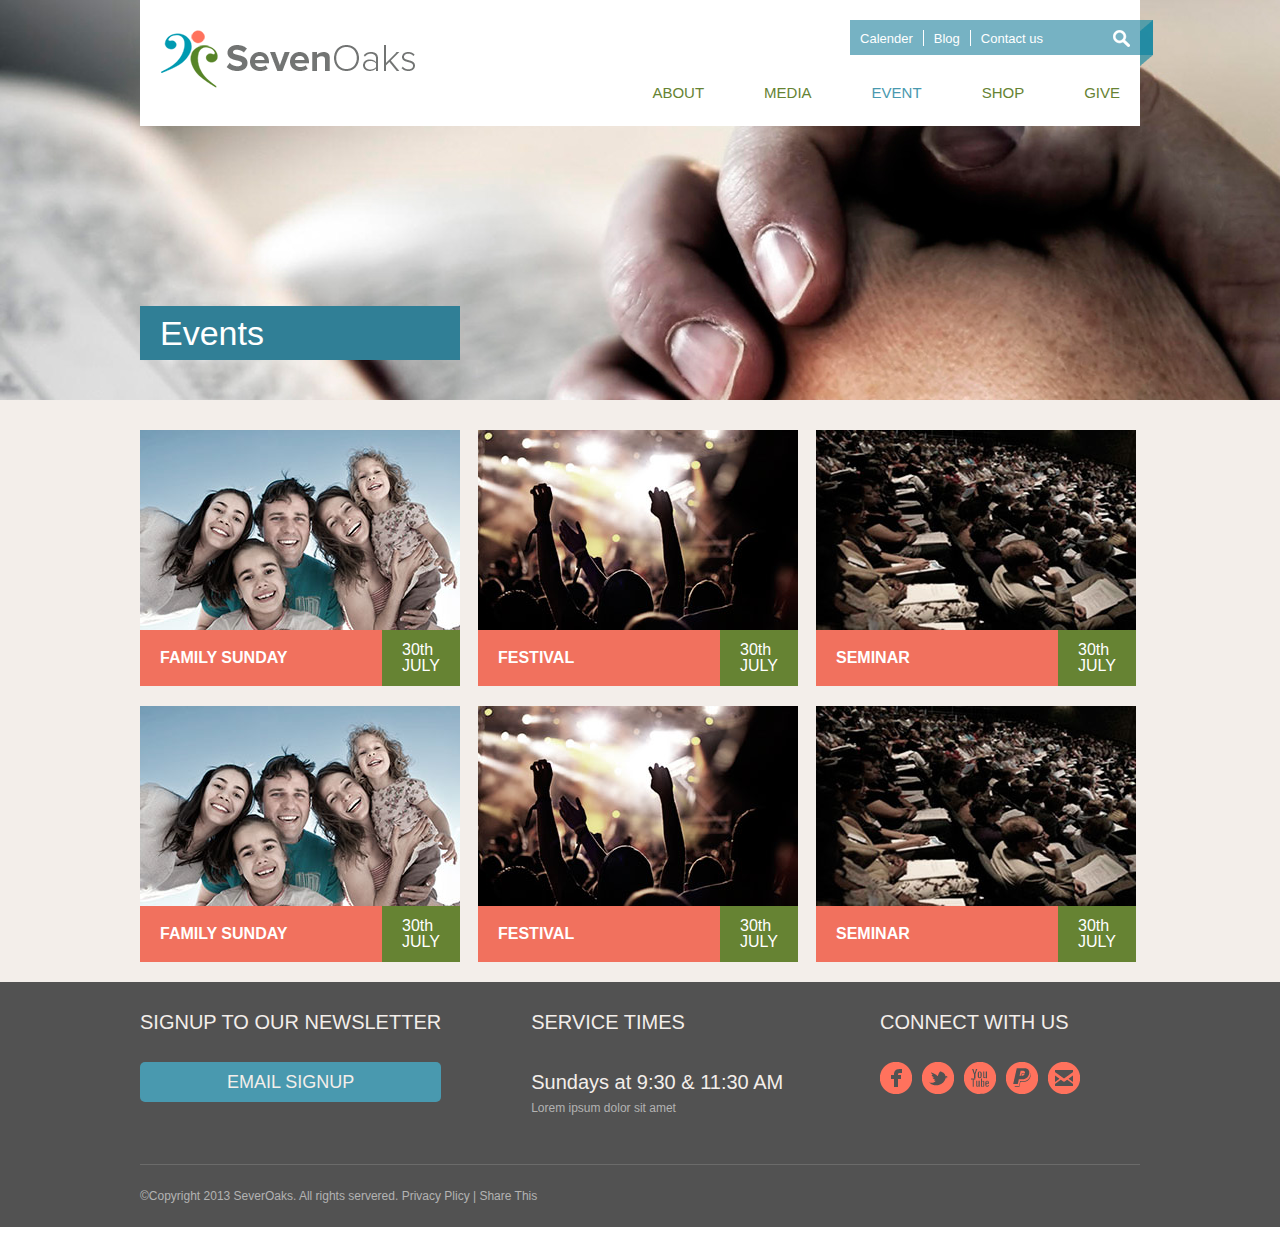
<file: PSD a Cuong/event.html>
<!DOCTYPE html>
<html lang="en">
<head>
	<meta charset="UTF-8">
	<title>shop</title>
	<link rel="stylesheet" type="text/css" href="css/reset.css">
	<link rel="stylesheet" type="text/css" href="css/event_style.css">
</head>
<body>
	<div id="wrapper">
		<div id="header" class="clearfix">
			<div class="wp_inner">
				<div id="top_header" class="clearfix">
					<div id="logo">
						<a href="#"><img src="images/logo.png" alt=""></a>
					</div>
					
					<div id="top">
						<div id="menu">
							<ul>
								<li><a href="#">Calender</a></li>
								<li><a href="#">Blog</a></li>
								<li><a href="#">Contact us</a></li>
							</ul>
						</div>
						<div id="search">
							<a href="#"><img src="images/search_icon.png" alt=""></a>
						</div>
						<img id="flag" src="images/background.png" alt="">
					</div>
					<div id="bottom">
						<div id="nav">
							<ul>
								<li><a href="#">about</a></li>
								<li><a href="#">media</a></li>
								<li><a href="#" style="color:#4999af;">event</a></li>
								<li><a href="#">shop</a></li>
								<li><a href="#">give</a></li>
							</ul>
						</div>
					</div>
				</div>

				<div id="title">
					<h3>Events</h3>
				</div>
			</div>
		</div><!--End header-->

		<div id="wp_content">
			<div class="wp_inner">
				<ul>
					<li>
						<div class="block">
							<div class="image">
								<a href="#" class="full_img"><img src="images/images/image_01.jpg" alt=""></a>
							</div>
							<div class="info clearfix">
								<div class="name">
									<h4>family sunday</h4>
								</div>
								<div class="price">
									<p>30th</p>
									<p> JULY</p>
								</div>
							</div>
						</div>
					</li>
					<li>
						<div class="block">
							<div class="image">
								<a href="#" class="full_img"><img src="images/images/image_02.jpg" alt=""></a>
							</div>
							<div class="info clearfix">
								<div class="name">
									<h4>festival</h4>
								</div>
								<div class="price">
									<p>30th</p>
									<p> JULY</p>
								</div>
							</div>
						</div>
					</li>
					<li>
						<div class="block">
							<div class="image">
								<a href="#" class="full_img"><img src="images/images/image_03.jpg" alt=""></a>
							</div>
							<div class="info clearfix">
								<div class="name">
									<h4>seminar</h4>
								</div>
								<div class="price">
									<p>30th</p>
									<p> JULY</p>
								</div>
							</div>
						</div>
					</li>
					<li>
						<div class="block">
							<div class="image">
								<a href="#" class="full_img"><img src="images/images/image_01.jpg" alt=""></a>
							</div>
							<div class="info clearfix">
								<div class="name">
									<h4>family sunday</h4>
								</div>
								<div class="price">
									<p>30th</p>
									<p> JULY</p>
								</div>
							</div>
						</div>
					</li>
					<li>
						<div class="block">
							<div class="image">
								<a href="#" class="full_img"><img src="images/images/image_02.jpg" alt=""></a>
							</div>
							<div class="info clearfix">
								<div class="name">
									<h4>festival</h4>
								</div>
								<div class="price">
									<p>30th</p>
									<p> JULY</p>
								</div>
							</div>
						</div>
					</li>
					<li>
						<div class="block">
							<div class="image">
								<a href="#" class="full_img"><img src="images/images/image_03.jpg" alt=""></a>
							</div>
							<div class="info clearfix">
								<div class="name">
									<h4>seminar</h4>
								</div>
								<div class="price">
									<p>30th</p>
									<p> JULY</p>
								</div>
							</div>
						</div>
					</li>
				</ul>
			</div>
		</div><!--End content-->

		<div id="footer" class="clearfix">
			<div class="wp_inner">
				<div id="top_footer" class="clearfix">
					<div id="signup" class="detail">
						<h3>signup to our newsletter</h3>
						<input type="button" value="EMAIL SIGNUP">
					</div>
					<div id="service_time" class="detail">
						<h3>service times</h3>
						<p class="time">Sundays at 9:30 & 11:30 AM</p>
						<p>Lorem ipsum dolor sit amet</p>
					</div>
					<div id="connect" class="detail">
						<h3>connect with us</h3>
						<ul>
							<li><a href="#"><img src="images/face_icon.png" alt=""></a></li>
							<li><a href="#"><img src="images/twitter_icon.png" alt=""></a></li>
							<li><a href="#"><img src="images/youtube_icon.png" alt=""></a></li>
							<li><a href="#"><img src="images/paypal_icon.png" alt=""></a></li>
							<li><a href="#"><img src="images/email_icon.png" alt=""></a></li>
						</ul>
					</div>
				</div><!--End top_footer-->

				<div id="bottom_footer" class="clearfix">
					&copy;Copyright 2013 SeverOaks. All rights servered. Privacy Plicy | <a href="#">Share This</a>
				</div><!--End bottom_footer-->
			</div>
		</div><!--End footer-->
	</div>
</body>
</html>
</file>
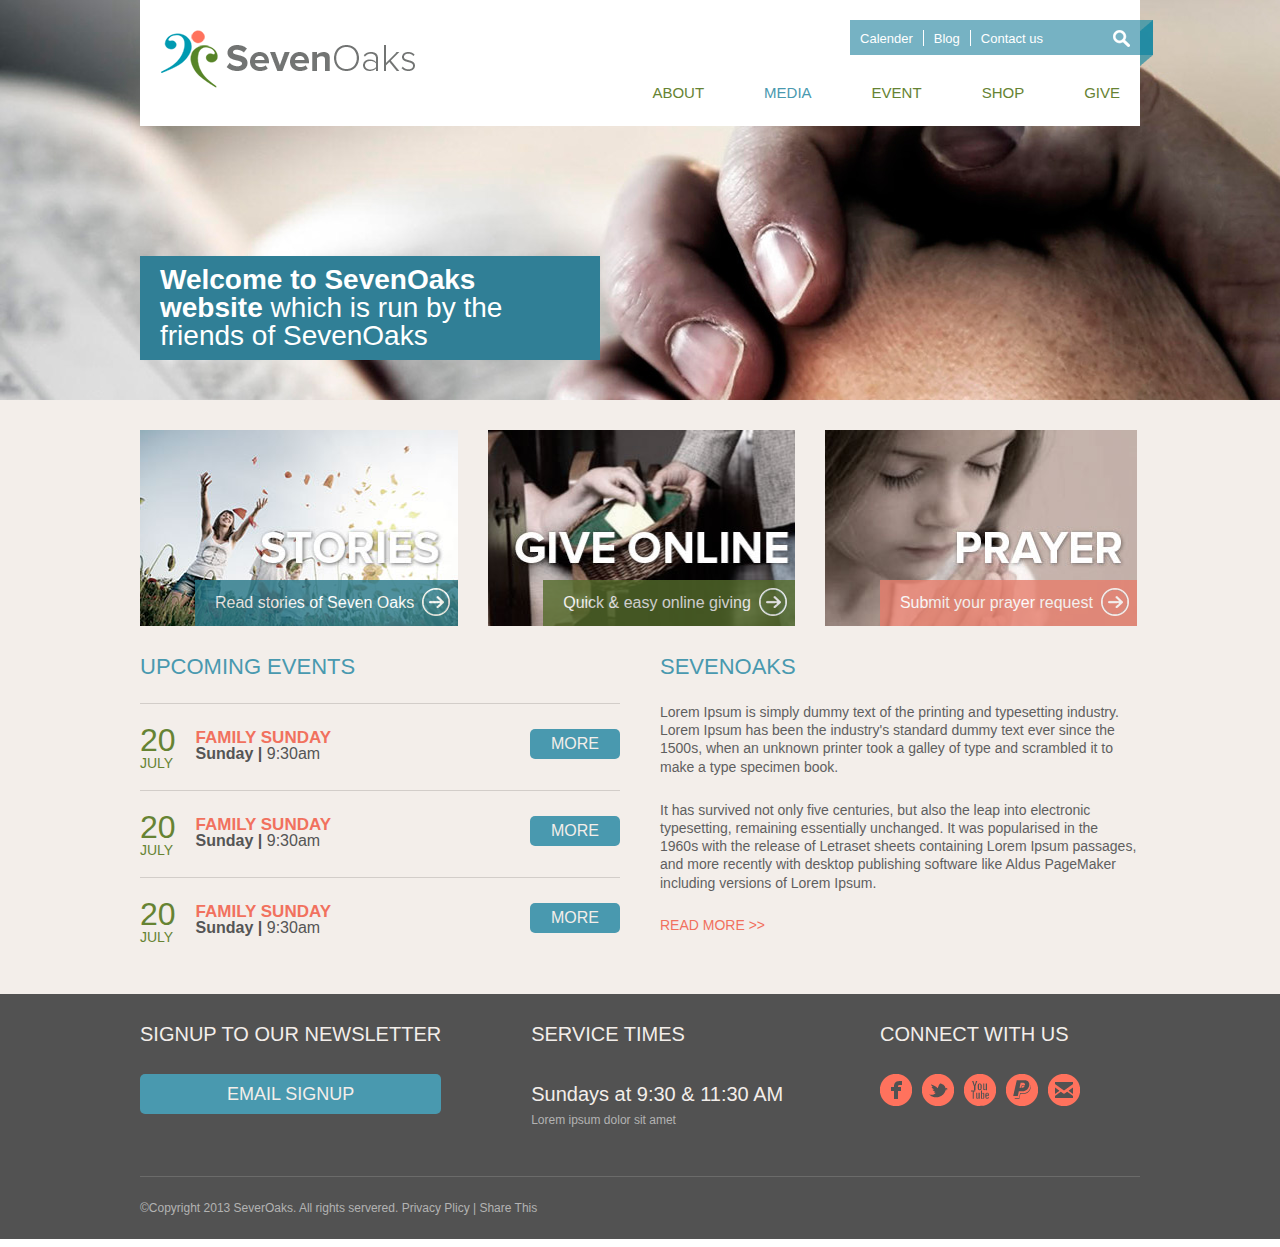
<file: PSD a Cuong/media.html>
<!DOCTYPE html>
<html lang="en">
<head>
	<meta charset="UTF-8">
	<title>shop</title>
	<link rel="stylesheet" type="text/css" href="css/reset.css">
	<link rel="stylesheet" type="text/css" href="css/media_style.css">
</head>
<body>
	<div id="wrapper">
		<div id="header" class="clearfix">
			<div class="wp_inner">
				<div id="top_header" class="clearfix">
					<div id="logo">
						<a href="#"><img src="images/logo.png" alt=""></a>
					</div>
					
					<div id="top">
						<div id="menu">
							<ul>
								<li><a href="#">Calender</a></li>
								<li><a href="#">Blog</a></li>
								<li><a href="#">Contact us</a></li>
							</ul>
						</div>
						<div id="search">
							<a href="#"><img src="images/search_icon.png" alt=""></a>
						</div>
						<img id="flag" src="images/background.png" alt="">
					</div>
					<div id="bottom">
						<div id="nav">
							<ul>
								<li><a href="#">about</a></li>
								<li><a href="#" style="color:#4999af;">media</a></li>
								<li><a href="#">event</a></li>
								<li><a href="#">shop</a></li>
								<li><a href="#">give</a></li>
							</ul>
						</div>
					</div>
				</div>

				<div id="title">
					<h3><strong>Welcome to SevenOaks website</strong> which is run by the friends of SevenOaks</h3>
				</div>
			</div>
		</div><!--End header-->

		<div id="wp_content" class="clearfix">
			<div class="wp_inner">
				<div id="top_content" class="clearfix">
					<ul>
						<li class="first">
							<div class="top_block clearfix" >
								<div class="show">
									<a href="#" class="clearfix">
										<p>Read stories of Seven Oaks</p>
										<img src="images/circle.png" alt="">
									</a>
								</div>
							</div>
						</li>
						<li class="second">
							<div class="top_block clearfix" >
								<div class="show">
									<a href="#" class="clearfix">
										<p>Quick & easy online giving</p>
										<img src="images/circle.png" alt="">
									</a>
								</div>
							</div>
						</li>
						<li class="third">
							<div class="top_block clearfix" >
								<div class="show">
									<a href="#" class="clearfix">
										<p>Submit your prayer request</p>
										<img src="images/circle.png" alt="">
									</a>
								</div>
							</div>
						</li>
					</ul>
				</div>

				<div id="info" class="clearfix">
					<div id="left_content">
						<h3>upcoming events</h3>
						<ul>
							<li class="clearfix">
								<div class="block">
									<div class="datetime">
										<p class="date">20</p>
										<p class="month">JULY</p>
									</div>
									<div class="time">
										<h4>family sunday</h4>
										<p><strong>Sunday | </strong>9:30am</p>
									</div>
									<div id="button">
										<input type="button" value="MORE">
									</div>
								</div>
							</li>
							<li class="clearfix">
								<div class="block">
									<div class="datetime">
										<p class="date">20</p>
										<p class="month">JULY</p>
									</div>
									<div class="time">
										<h4>family sunday</h4>
										<p><strong>Sunday | </strong>9:30am</p>
									</div>
									<div id="button">
										<input type="button" value="MORE">
									</div>
								</div>
							</li>
							<li class="clearfix">
								<div class="block">
									<div class="datetime">
										<p class="date">20</p>
										<p class="month">JULY</p>
									</div>
									<div class="time">
										<h4>family sunday</h4>
										<p><strong>Sunday | </strong>9:30am</p>
									</div>
									<div id="button">
										<input type="button" value="MORE">
									</div>
								</div>
							</li>
						</ul>
					</div>
					<div id="right_content">
						<h3>sevenoaks</h3>
						<p>Lorem Ipsum is simply dummy text of the printing and typesetting industry. Lorem Ipsum has been the industry's standard dummy text ever since the 1500s, when an unknown printer took a galley of type and scrambled it to make a type specimen book.</p>
						<p>It has survived not only five centuries, but also the leap into electronic typesetting, remaining essentially unchanged. It was popularised in the 1960s with the release of Letraset sheets containing Lorem Ipsum passages, and more recently with desktop publishing software like Aldus PageMaker including versions of Lorem Ipsum.</p>
						<a href="#">read more >></a>
					</div>
				</div>
			</div>
		</div><!--End content-->

		<div id="footer" class="clearfix">
			<div class="wp_inner">
				<div id="top_footer" class="clearfix">
					<div id="signup" class="detail">
						<h3>signup to our newsletter</h3>
						<input type="button" value="EMAIL SIGNUP">
					</div>
					<div id="service_time" class="detail">
						<h3>service times</h3>
						<p class="time">Sundays at 9:30 & 11:30 AM</p>
						<p>Lorem ipsum dolor sit amet</p>
					</div>
					<div id="connect" class="detail">
						<h3>connect with us</h3>
						<ul>
							<li><a href="#"><img src="images/face_icon.png" alt=""></a></li>
							<li><a href="#"><img src="images/twitter_icon.png" alt=""></a></li>
							<li><a href="#"><img src="images/youtube_icon.png" alt=""></a></li>
							<li><a href="#"><img src="images/paypal_icon.png" alt=""></a></li>
							<li><a href="#"><img src="images/email_icon.png" alt=""></a></li>
						</ul>
					</div>
				</div><!--End top_footer-->

				<div id="bottom_footer" class="clearfix">
					&copy;Copyright 2013 SeverOaks. All rights servered. Privacy Plicy | <a href="#">Share This</a>
				</div><!--End bottom_footer-->
			</div>
		</div><!--End footer-->
	</div>
</body>
</html>
</file>
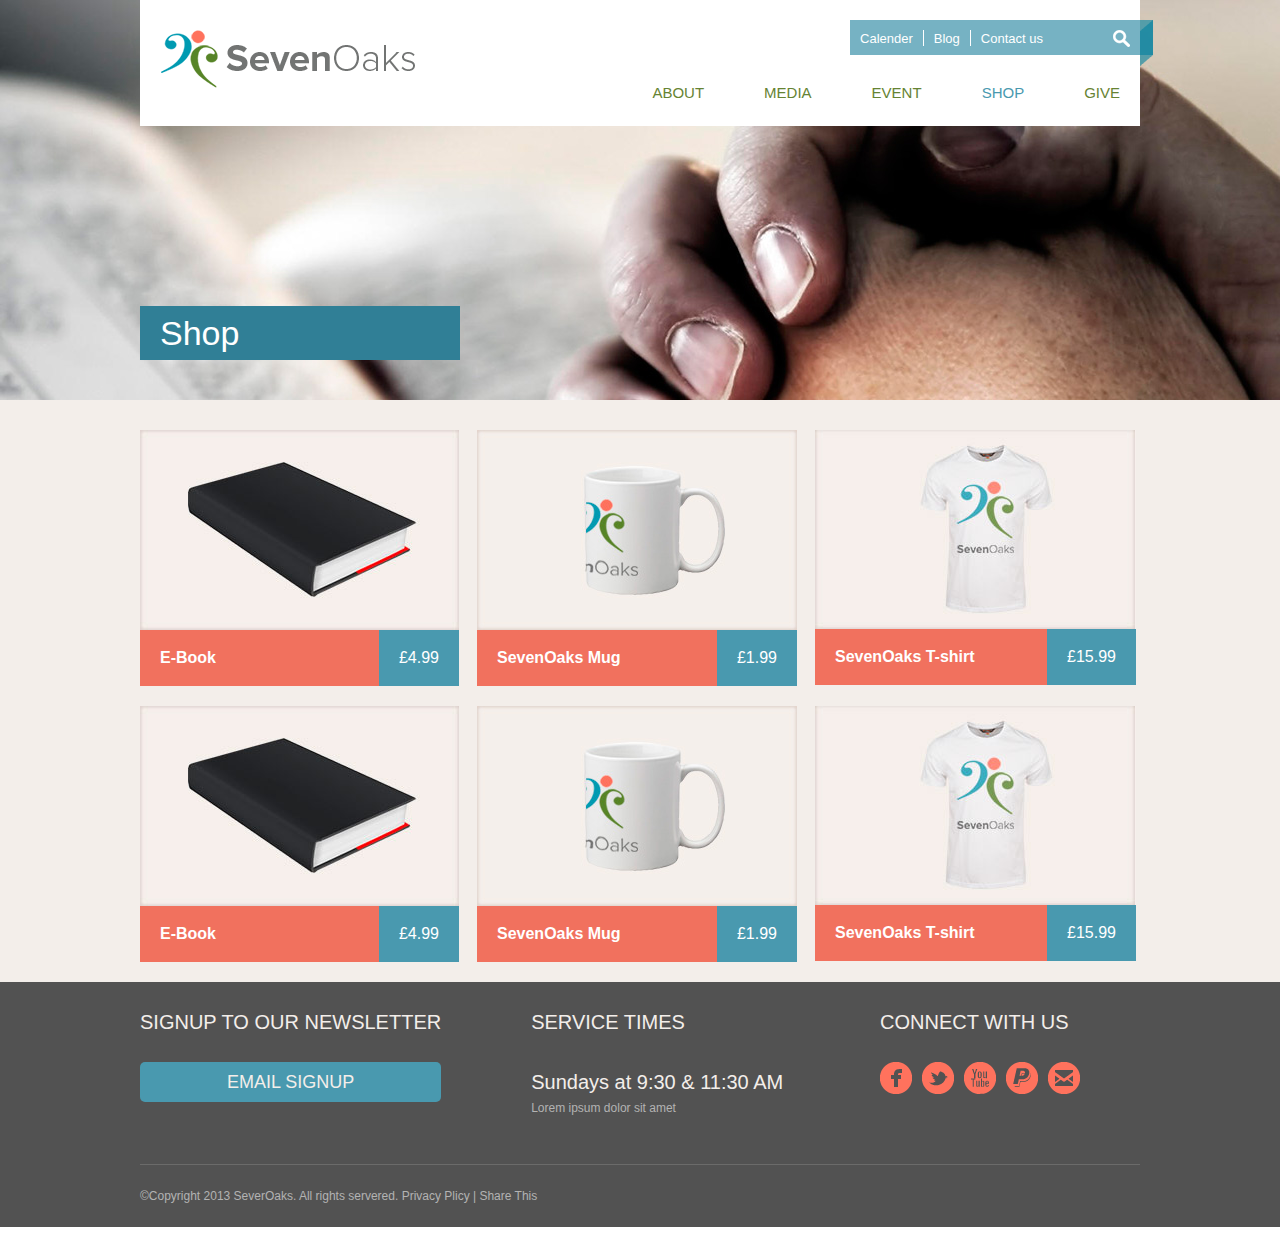
<file: PSD a Cuong/shop.html>
<!DOCTYPE html>
<html lang="en">
<head>
	<meta charset="UTF-8">
	<title>shop</title>
	<link rel="stylesheet" type="text/css" href="css/reset.css">
	<link rel="stylesheet" type="text/css" href="css/shop_style.css">
</head>
<body>
	<div id="wrapper">
		<div id="header" class="clearfix">
			<div class="wp_inner">
				<div id="top_header" class="clearfix">
					<div id="logo">
						<a href="#"><img src="images/logo.png" alt=""></a>
					</div>
					
					<div id="top">
						<div id="menu">
							<ul>
								<li><a href="#">Calender</a></li>
								<li><a href="#">Blog</a></li>
								<li><a href="#">Contact us</a></li>
							</ul>
						</div>
						<div id="search">
							<a href="#"><img src="images/search_icon.png" alt=""></a>
						</div>
						<img id="flag" src="images/background.png" alt="">
					</div>
					<div id="bottom">
						<div id="nav">
							<ul>
								<li><a href="#">about</a></li>
								<li><a href="#">media</a></li>
								<li><a href="#">event</a></li>
								<li><a href="#" style="color:#4999af;">shop</a></li>
								<li><a href="#">give</a></li>
							</ul>
						</div>
					</div>
				</div>

				<div id="title">
					<h3>Shop</h3>
				</div>
			</div>
		</div><!--End header-->

		<div id="wp_content">
			<div class="wp_inner">
				<ul>
					<li>
						<div class="block">
							<div class="" ="image">
								<a href="#" class="full_img"><img src="images/images/product_01.jpg" alt=""></a>
							</div>
							<div class="info clearfix">
								<div class="name">
									<h4>E-Book</h4>
								</div>
								<div class="price">
									&pound;4.99
								</div>
							</div>
						</div>
					</li>
					<li>
						<div class="block">
							<div class="" ="image">
								<a href="#" class="full_img"><img src="images/images/product_02.jpg" alt=""></a>
							</div>
							<div class="info clearfix">
								<div class="name">
									<h4>SevenOaks Mug</h4>
								</div>
								<div class="price">
									&pound;1.99
								</div>
							</div>
						</div>
					</li>
					<li>
						<div class="block">
							<div class="" ="image">
								<a href="#" class="full_img"><img src="images/images/product_03.jpg" alt=""></a>
							</div>
							<div class="info clearfix">
								<div class="name">
									<h4>SevenOaks T-shirt</h4>
								</div>
								<div class="price">
									&pound;15.99
								</div>
							</div>
						</div>
					</li>
					<li>
						<div class="block">
							<div class="" ="image">
								<a href="#" class="full_img"><img src="images/images/product_01.jpg" alt=""></a>
							</div>
							<div class="info clearfix">
								<div class="name">
									<h4>E-Book</h4>
								</div>
								<div class="price">
									&pound;4.99
								</div>
							</div>
						</div>
					</li>
					<li>
						<div class="block">
							<div class="" ="image">
								<a href="#" class="full_img"><img src="images/images/product_02.jpg" alt=""></a>
							</div>
							<div class="info clearfix">
								<div class="name">
									<h4>SevenOaks Mug</h4>
								</div>
								<div class="price">
									&pound;1.99
								</div>
							</div>
						</div>
					</li>
					<li>
						<div class="block">
							<div class="" ="image">
								<a href="#" class="full_img"><img src="images/images/product_03.jpg" alt=""></a>
							</div>
							<div class="info clearfix">
								<div class="name">
									<h4>SevenOaks T-shirt</h4>
								</div>
								<div class="price">
									&pound;15.99
								</div>
							</div>
						</div>
					</li>
				</ul>
			</div>
		</div><!--End content-->

		<div id="footer" class="clearfix">
			<div class="wp_inner">
				<div id="top_footer" class="clearfix">
					<div id="signup" class="detail">
						<h3>signup to our newsletter</h3>
						<input type="button" value="EMAIL SIGNUP">
					</div>
					<div id="service_time" class="detail">
						<h3>service times</h3>
						<p class="time">Sundays at 9:30 & 11:30 AM</p>
						<p>Lorem ipsum dolor sit amet</p>
					</div>
					<div id="connect" class="detail">
						<h3>connect with us</h3>
						<ul>
							<li><a href="#"><img src="images/face_icon.png" alt=""></a></li>
							<li><a href="#"><img src="images/twitter_icon.png" alt=""></a></li>
							<li><a href="#"><img src="images/youtube_icon.png" alt=""></a></li>
							<li><a href="#"><img src="images/paypal_icon.png" alt=""></a></li>
							<li><a href="#"><img src="images/email_icon.png" alt=""></a></li>
						</ul>
					</div>
				</div><!--End top_footer-->

				<div id="bottom_footer" class="clearfix">
					&copy;Copyright 2013 SeverOaks. All rights servered. Privacy Plicy | <a href="#">Share This</a>
				</div><!--End bottom_footer-->
			</div>
		</div><!--End footer-->
	</div>
</body>
</html>
</file>
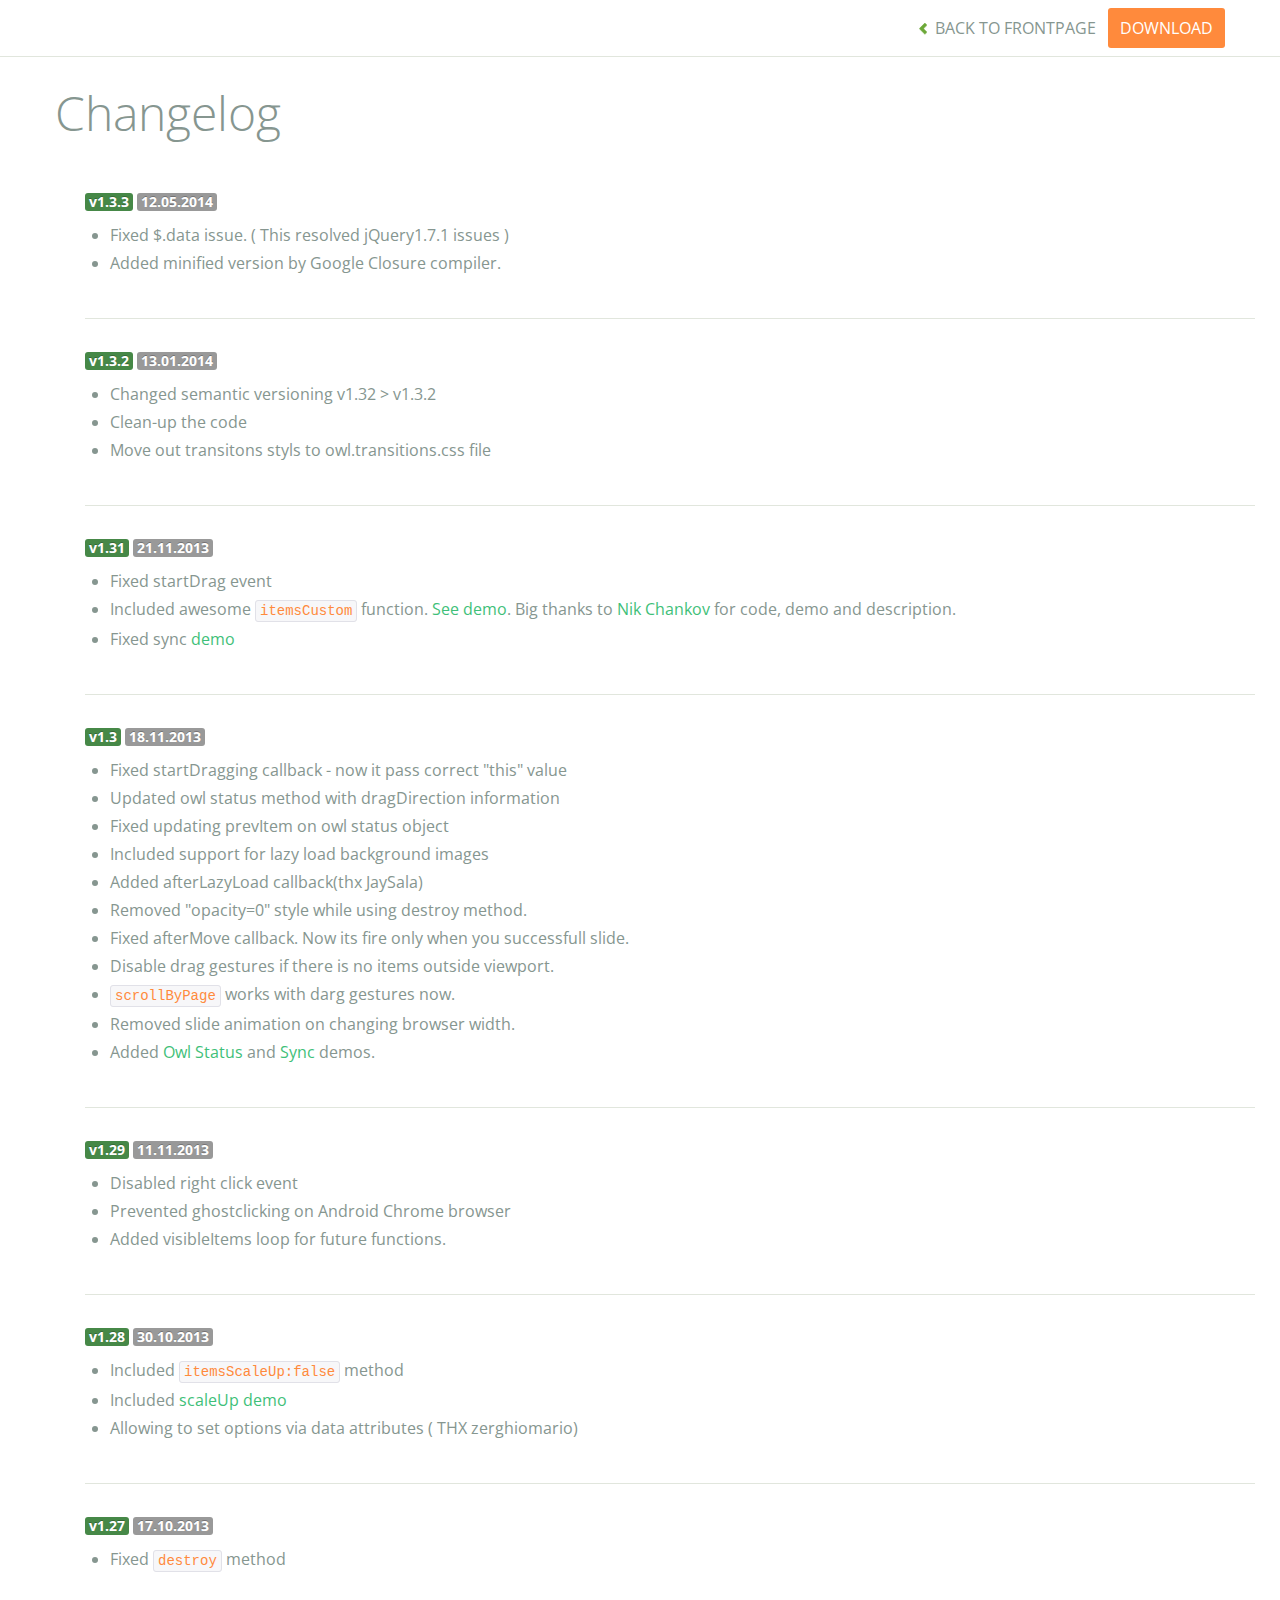
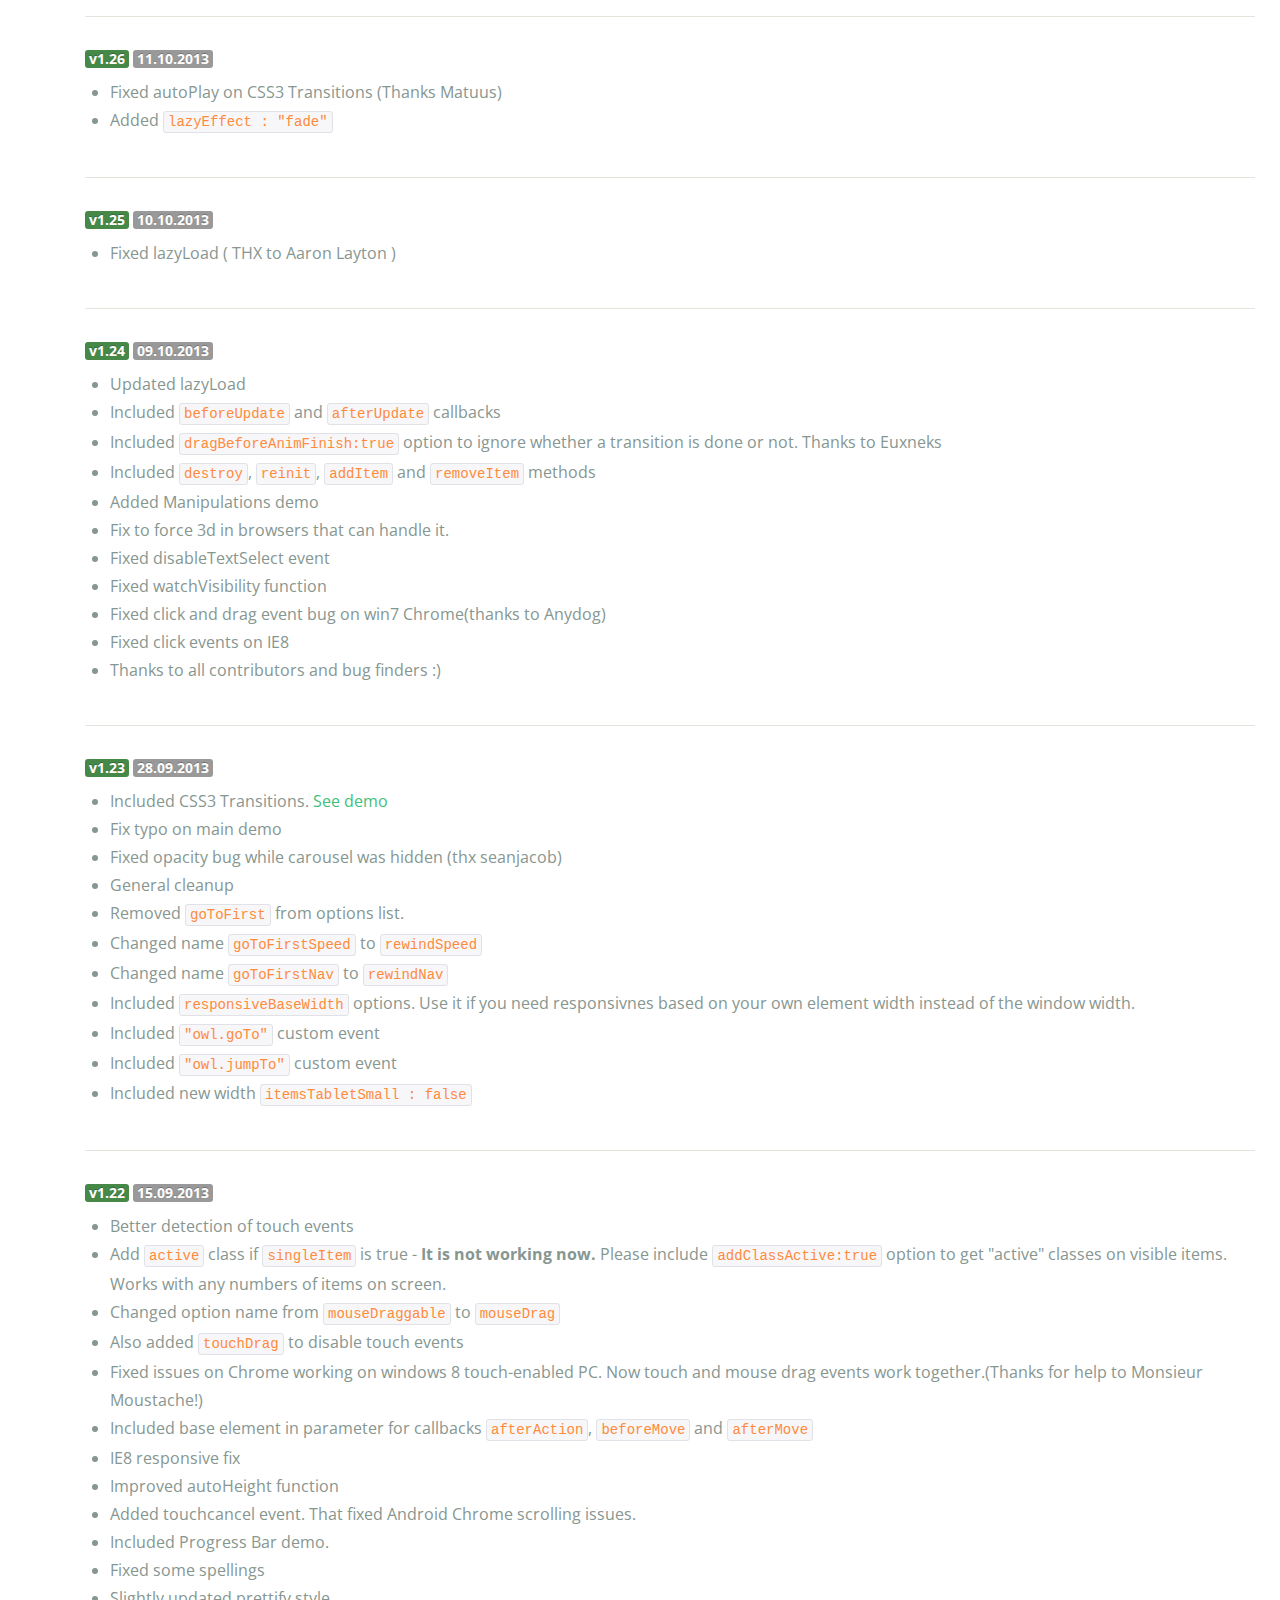
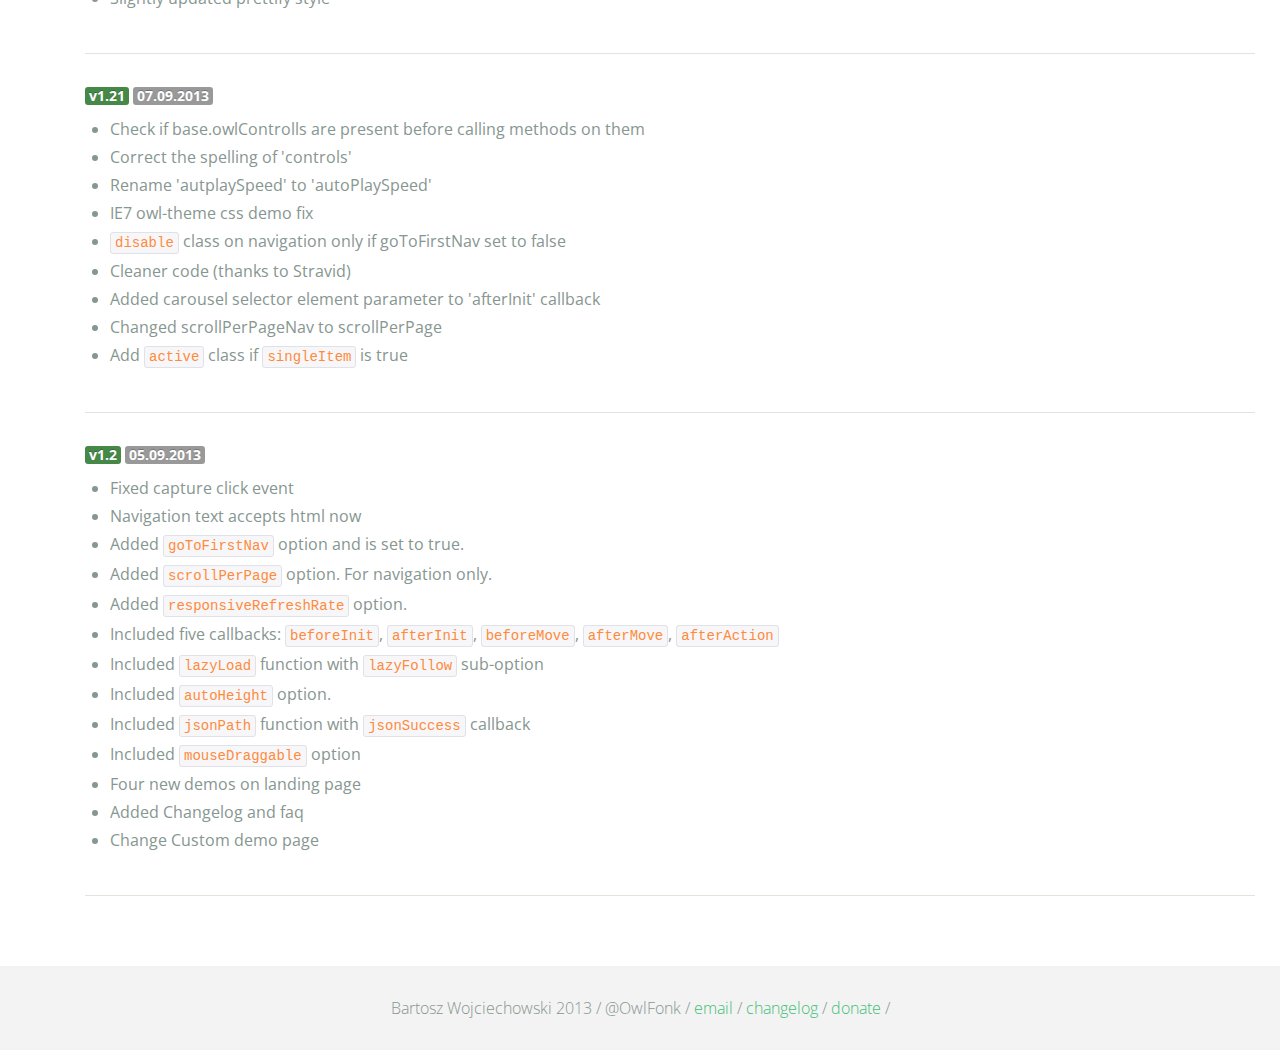
<file: fashionShopACuong/OwlCarousel-master/changelog.html>
<!DOCTYPE html>
<html lang="en">
  <head>
    <meta charset="utf-8">
    <title>Owl Carousel - Changelog</title>
    <meta name="viewport" content="width=device-width, initial-scale=1.0">
    <meta name="description" content="jQuery Responsive Carousel - Owl Carusel">
    <meta name="author" content="Bartosz Wojciechowski">

    <link href='http://fonts.googleapis.com/css?family=Open+Sans:400italic,400,300,600,700' rel='stylesheet' type='text/css'>
    <link href="assets/css/bootstrapTheme.css" rel="stylesheet">
    <link href="assets/css/custom.css" rel="stylesheet">

    <!-- Owl Carousel Assets -->
    <link href="owl-carousel/owl.carousel.css" rel="stylesheet">
    <link href="owl-carousel/owl.theme.css" rel="stylesheet">

    <!-- Prettify -->
    <link href="assets/js/google-code-prettify/prettify.css" rel="stylesheet">
	

    <!-- Le fav and touch icons -->
    <link rel="apple-touch-icon-precomposed" sizes="144x144" href="assets/ico/apple-touch-icon-144-precomposed.png">
    <link rel="apple-touch-icon-precomposed" sizes="114x114" href="assets/ico/apple-touch-icon-114-precomposed.png">
      <link rel="apple-touch-icon-precomposed" sizes="72x72" href="assets/ico/apple-touch-icon-72-precomposed.png">
                    <link rel="apple-touch-icon-precomposed" href="assets/ico/apple-touch-icon-57-precomposed.png">
                                   <link rel="shortcut icon" href="assets/ico/favicon.png">
  </head>
  <body>

      <div id="top-nav" class="navbar navbar-fixed-top">
        <div class="navbar-inner">
          <div class="container">
            <button type="button" class="btn btn-navbar" data-toggle="collapse" data-target=".nav-collapse">
            <span class="icon-bar"></span>
            <span class="icon-bar"></span>
            <span class="icon-bar"></span>
          </button>
            <div class="nav-collapse collapse">
            <ul class="nav pull-right">
              <li><a href="index.html"><i class="icon-chevron-left"></i> Back to Frontpage</a></li>
              <li><a href="owl.carousel.zip" class="download download-on" data-spy="affix" data-offset-top="450">Download</a></li>
            </ul>
            <ul class="nav pull-left">
              
            </ul>
            </div>
          </div>
        </div>
      </div>

    <div id="changelog" class="container">
      <div class="row">
        <div class="span12">
          <h1>Changelog</h1>
          
          <div class="span12 log">
          <span class="label label-success">v1.3.3</span> <span class="label">12.05.2014</span>
            <ul>
              <li>Fixed $.data issue. ( This resolved jQuery1.7.1 issues )</li>
              <li>Added minified version by Google Closure compiler.</li>
            </ul>
          </div>

          <div class="span12 log">
          <span class="label label-success">v1.3.2</span> <span class="label">13.01.2014</span>
            <ul>
              <li>Changed semantic versioning v1.32 > v1.3.2</li>
              <li>Clean-up the code</li>
              <li>Move out transitons styls to owl.transitions.css file</li>             

            </ul>
          </div>

          <div class="span12 log">
          <span class="label label-success">v1.31</span> <span class="label">21.11.2013</span>
            <ul>
              <li>Fixed startDrag event</li>
              <li>Included awesome <code>itemsCustom</code> function. <a href="demos/itemsCustom.html">See demo</a>. Big thanks to <a href="https://github.com/nchankov">Nik Chankov</a> for code, demo and description.</li>
              <li>Fixed sync <a href="demos/sync.html">demo</a></li>
            </ul>
          </div>

          <div class="span12 log">
          <span class="label label-success">v1.3</span> <span class="label">18.11.2013</span>
            <ul>
              <li>Fixed startDragging callback - now it pass correct "this" value</li>
              <li>Updated owl status method with dragDirection information</li>
              <li>Fixed updating prevItem on owl status object</li>
              <li>Included support for lazy load background images</li>
              <li>Added afterLazyLoad callback(thx JaySala)</li>
              <li>Removed "opacity=0" style while using destroy method.</li>
              <li>Fixed afterMove callback. Now its fire only when you successfull slide.</li>
              <li>Disable drag gestures if there is no items outside viewport.</li>
              <li><code>scrollByPage</code> works with darg gestures now. </li>
              <li>Removed slide animation on changing browser width.</li>
              <li>Added <a href="demos/owlStatus.html">Owl Status</a> and <a href="demos/sync.html">Sync</a> demos.</li>
            </ul>
          </div>

          <div class="span12 log">
          <span class="label label-success">v1.29</span> <span class="label">11.11.2013</span>
            <ul>
              <li>Disabled right click event</li>
              <li>Prevented ghostclicking on Android Chrome browser</li>
              <li>Added visibleItems loop for future functions.</li>
            </ul>
          </div>

          <div class="span12 log">
          <span class="label label-success">v1.28</span> <span class="label">30.10.2013</span>
            <ul>
              <li>Included <code>itemsScaleUp:false</code> method</li>
              <li>Included <a href="demos/scaleup.html">scaleUp demo</a></li>
              <li>Allowing to set options via data attributes ( THX zerghiomario)</li>
            </ul>
          </div>

          <div class="span12 log">
          <span class="label label-success">v1.27</span> <span class="label">17.10.2013</span>
            <ul>
              <li>Fixed <code>destroy</code> method</li>
            </ul>
          </div>

          <div class="span12 log">
          <span class="label label-success">v1.26</span> <span class="label">11.10.2013</span>
            <ul>
              <li>Fixed autoPlay on CSS3 Transitions (Thanks Matuus)</li>
              <li>Added <code>lazyEffect : "fade"</code></li>
            </ul>
          </div>

          <div class="span12 log">
          <span class="label label-success">v1.25</span> <span class="label">10.10.2013</span>
            <ul>
              <li>Fixed lazyLoad ( THX to Aaron Layton )</li>
            </ul>
          </div>


          <div class="span12 log">
          <span class="label label-success">v1.24</span> <span class="label">09.10.2013</span>
            <ul>
              <li>Updated lazyLoad</li>
              <li>Included <code>beforeUpdate</code> and <code>afterUpdate</code> callbacks</li>
              <li>Included <code>dragBeforeAnimFinish:true</code> option to ignore whether a transition is done or not. Thanks to Euxneks</li>
              <li>Included <code>destroy</code>, <code>reinit</code>, <code>addItem</code> and <code>removeItem</code> methods</li>
              <li>Added Manipulations demo</li>
              <li>Fix to force 3d in browsers that can handle it.</li>
              <li>Fixed disableTextSelect event</li>
              <li>Fixed watchVisibility function</li>
              <li>Fixed click and drag event bug on win7 Chrome(thanks to Anydog)</li>
              <li>Fixed click events on IE8</li>
              <li>Thanks to all contributors and bug finders :)</li>
            </ul>
          </div>

          <div class="span12 log">
          <span class="label label-success">v1.23</span> <span class="label">28.09.2013</span>
            <ul>
              <li>Included CSS3 Transitions. <a href="demos/transitions.html">See demo</a></li>
              <li>Fix typo on main demo</li>
              <li>Fixed opacity bug while carousel was hidden (thx seanjacob)</li>
              <li>General cleanup</li>
              <li>Removed <code>goToFirst</code> from options list.</li>
              <li>Changed name <code>goToFirstSpeed</code> to <code>rewindSpeed</code></li>
              <li>Changed name <code>goToFirstNav</code> to <code>rewindNav</code></li>
              <li>Included <code>responsiveBaseWidth</code> options. Use it if you need responsivnes based on your own element width instead of the window width.</li>
              <li>Included <code>"owl.goTo"</code> custom event</li>
              <li>Included <code>"owl.jumpTo"</code> custom event</li>
              <li>Included new width <code>itemsTabletSmall : false</code></li>
            </ul>
          </div>

          <div class="span12 log">
          <span class="label label-success">v1.22</span> <span class="label">15.09.2013</span>
            <ul>
              <li>Better detection of touch events</li>
              <li>Add <code>active</code> class if <code>singleItem</code> is true - <b>It is not working now.</b> Please include <code>addClassActive:true</code> option to get "active" classes on visible items. Works with any numbers of items on screen.</li>
              <li>Changed option name from <code>mouseDraggable</code> to <code>mouseDrag</code></li>
              <li>Also added <code>touchDrag</code> to disable touch events</li>
              <li>Fixed issues on Chrome working on windows 8 touch-enabled PC. Now touch and mouse drag events work together.(Thanks for help to Monsieur Moustache!)</li>
              <li>Included base element in parameter for callbacks <code>afterAction</code>, <code>beforeMove</code> and <code>afterMove</code></li>
              <li>IE8 responsive fix</li>
              <li>Improved autoHeight function</li>
              <li>Added touchcancel event. That fixed Android Chrome scrolling issues.</li>
              <li>Included Progress Bar demo.</li>
              <li>Fixed some spellings</li>
              <li>Slightly updated prettify style</li>
            </ul>
          </div>

          <div class="span12 log">
          <span class="label label-success">v1.21</span> <span class="label">07.09.2013</span>
            <ul>
              <li>Check if base.owlControlls are present before calling methods on them</li>
              <li>Correct the spelling of 'controls'</li>
              <li>Rename 'autplaySpeed' to 'autoPlaySpeed'</li>
              <li>IE7 owl-theme css demo fix</li>
              <li><code>disable</code> class on navigation only if goToFirstNav set to false</li>
              <li>Cleaner code (thanks to Stravid)</li>
              <li>Added carousel selector element parameter to 'afterInit' callback</li>
              <li>Changed scrollPerPageNav to scrollPerPage</li>
              <li>Add <code>active</code> class if <code>singleItem</code> is true</li>
            </ul>
          </div>
          <div class="span12 log">
          <span class="label label-success">v1.2</span> <span class="label">05.09.2013</span>
            <ul>
              <li>Fixed capture click event</li>
              <li>Navigation text accepts html now</li>
              <li>Added <code>goToFirstNav</code> option and is set to true.</li>
              <li>Added <code>scrollPerPage</code> option. For navigation only.</li>
              <li>Added <code>responsiveRefreshRate</code> option.</li>
              <li>Included five callbacks: <code>beforeInit</code>, <code>afterInit</code>, <code>beforeMove</code>, <code>afterMove</code>, <code>afterAction</code></li>
              <li>Included <code>lazyLoad</code> function with <code>lazyFollow</code> sub-option</li>
              <li>Included <code>autoHeight</code> option.</li>
              <li>Included <code>jsonPath</code> function with <code>jsonSuccess</code> callback</li>
              <li>Included <code>mouseDraggable</code> option</li>
              <li>Four new demos on landing page</li>
              <li>Added Changelog and faq</li>
              <li>Change Custom demo page</li>
            </ul>
          </div>
        </div>
      </div>
    </div>

    <div id="footer">
      <div class="container">
        <div class="row">
          <div class="span12">
            <h5>Bartosz Wojciechowski 2013 / @OwlFonk / 
            <a href="mailto:owl@owlgraphic.com?subject=Hey Owl!">email</a> / 
            <a href="changelog.html">changelog</a> /
            <a href="https://www.paypal.com/cgi-bin/webscr?cmd=_s-xclick&hosted_button_id=EFSGXZS7V2U9N">donate</a> / 
            </h5>
          </div>
        </div>
      </div>
    </div>


    <script src="assets/js/jquery-1.9.1.min.js"></script> 
    <script src="owl-carousel/owl.carousel.js"></script>

    <!-- Frontpage Demo -->
    <script>
    jQuery(document).ready(function($) {
      $("#owl-example").owlCarousel();
    });

    $("body").data("page", "frontpage");

    </script>
    <script src="assets/js/bootstrap-collapse.js"></script>
    <script src="assets/js/bootstrap-transition.js"></script>

    <script src="assets/js/google-code-prettify/prettify.js"></script>
	  <script src="assets/js/application.js"></script>

    <script>
    var owldomain = window.location.hostname.indexOf("owlgraphic");
    if(owldomain !== -1){
      (function(i,s,o,g,r,a,m){i['GoogleAnalyticsObject']=r;i[r]=i[r]||function(){
      (i[r].q=i[r].q||[]).push(arguments)},i[r].l=1*new Date();a=s.createElement(o),
      m=s.getElementsByTagName(o)[0];a.async=1;a.src=g;m.parentNode.insertBefore(a,m)
      })(window,document,'script','//www.google-analytics.com/analytics.js','ga');

      ga('create', 'UA-41541058-1', 'owlgraphic.com');
      ga('send', 'pageview');
    }

    </script>

  </body>
</html>
</file>
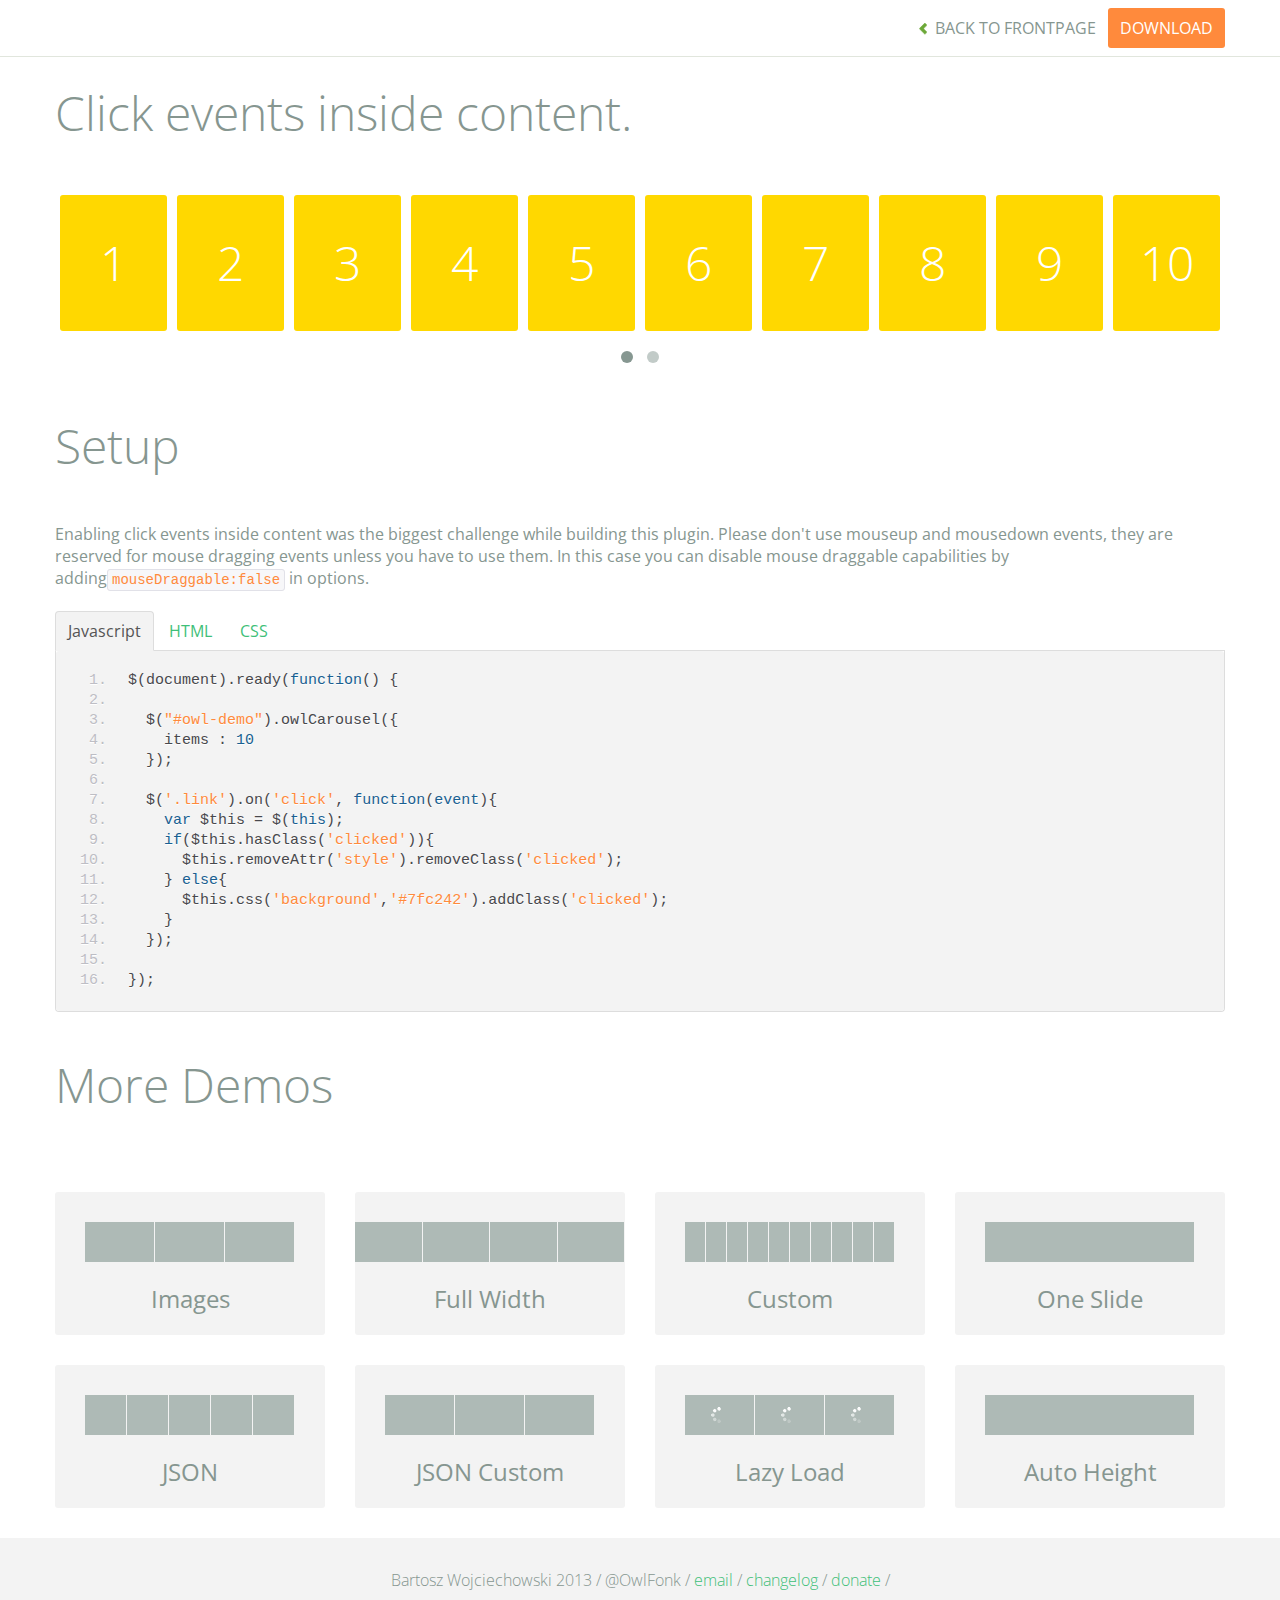
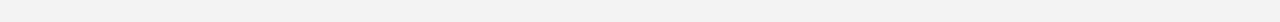
<file: fashionShopACuong/OwlCarousel-master/demos/click.html>
<!DOCTYPE html>
<html lang="en">
  <head>
    <meta charset="utf-8">
    <title>Owl Carousel - Click Event</title>
    <meta name="viewport" content="width=device-width, initial-scale=1.0">
    <meta name="description" content="jQuery Responsive Carousel - Owl Carusel">
    <meta name="author" content="Bartosz Wojciechowski">

    <link href='http://fonts.googleapis.com/css?family=Open+Sans:400italic,400,300,600,700' rel='stylesheet' type='text/css'>
    <link href="../assets/css/bootstrapTheme.css" rel="stylesheet">
    <link href="../assets/css/custom.css" rel="stylesheet">

    <!-- Owl Carousel Assets -->
    <link href="../owl-carousel/owl.carousel.css" rel="stylesheet">
    <link href="../owl-carousel/owl.theme.css" rel="stylesheet">

    <link href="../assets/js/google-code-prettify/prettify.css" rel="stylesheet">

    <!-- Le fav and touch icons -->
    <link rel="apple-touch-icon-precomposed" sizes="144x144" href="../assets/ico/apple-touch-icon-144-precomposed.png">
    <link rel="apple-touch-icon-precomposed" sizes="114x114" href="../assets/ico/apple-touch-icon-114-precomposed.png">
      <link rel="apple-touch-icon-precomposed" sizes="72x72" href="../assets/ico/apple-touch-icon-72-precomposed.png">
                    <link rel="apple-touch-icon-precomposed" href="../assets/ico/apple-touch-icon-57-precomposed.png">
                                   <link rel="shortcut icon" href="../assets/ico/favicon.png">
  </head>
  <body>

      <div id="top-nav" class="navbar navbar-fixed-top">
        <div class="navbar-inner">
          <div class="container">
            <button type="button" class="btn btn-navbar" data-toggle="collapse" data-target=".nav-collapse">
            <span class="icon-bar"></span>
            <span class="icon-bar"></span>
            <span class="icon-bar"></span>
          </button>
            <div class="nav-collapse collapse">
            <ul class="nav pull-right">
              <li><a href="../index.html"><i class="icon-chevron-left"></i> Back to Frontpage</a></li>
              <li><a href="../owl.carousel.zip" class="download download-on" data-spy="affix" data-offset-top="450">Download</a></li>
            </ul>
            <ul class="nav pull-left">
              
            </ul>
            </div>
          </div>
        </div>
      </div>
   
    <div id="title">
      <div class="container">
        <div class="row">
          <div class="span12">
            <h1>Click events inside content.</h1>
          </div>
        </div>
      </div>
    </div>

      <div id="demo">
        <div class="container">
          <div class="row">
            <div class="span12">

              <div id="owl-demo" class="owl-carousel">
                
                <a class="item link"><h1>1</h1></a>
                <a class="item link"><h1>2</h1></a>
                <a class="item link"><h1>3</h1></a>
                <a class="item link"><h1>4</h1></a>
                <a class="item link"><h1>5</h1></a>
                <a class="item link"><h1>6</h1></a>
                <a class="item link"><h1>7</h1></a>
                <a class="item link"><h1>8</h1></a>
                <a class="item link"><h1>9</h1></a>
                <a class="item link"><h1>10</h1></a>
                <a class="item link"><h1>11</h1></a>
                <a class="item link"><h1>12</h1></a>
                <a class="item link"><h1>13</h1></a>
                <a class="item link"><h1>14</h1></a>
                <a class="item link"><h1>15</h1></a>
                <a class="item link"><h1>16</h1></a>

              </div>
            </div>
          </div>
        </div>

    </div>

    <div id="example-info">
      <div class="container">
        <div class="row">
          <div class="span12">
            <h1>Setup</h1>
            <p>Enabling click events inside content was the biggest challenge while building this plugin. Please don't use mouseup and mousedown events, they are reserved for mouse dragging events unless you have to use them. In this case you can disable mouse draggable capabilities by adding<code>mouseDraggable:false</code> in options.
            </p>
            <ul class="nav nav-tabs" id="myTab">
              <li class="active"><a href="#javascript">Javascript</a></li>
              <li><a href="#HTML">HTML</a></li>
              <li><a href="#CSS">CSS</a></li>
            </ul>
             
            <div class="tab-content">

              <div class="tab-pane active" id="javascript">
<pre class="pre-show prettyprint linenums">
$(document).ready(function() {

  $("#owl-demo").owlCarousel({
    items : 10
  });

  $('.link').on('click', function(event){
    var $this = $(this);
    if($this.hasClass('clicked')){
      $this.removeAttr('style').removeClass('clicked');
    } else{
      $this.css('background','#7fc242').addClass('clicked');
    }
  });

})&#59;
</pre>

              </div>

              <div class="tab-pane" id="HTML">
<pre class="pre-show prettyprint linenums">
&lt;div id="owl-demo" class="owl-carousel"&gt;
  &lt;a class="item link"&gt;&lt;h1&gt;1&lt;/h1&gt;&lt;/a&gt;
  &lt;a class="item link"&gt;&lt;h1&gt;2&lt;/h1&gt;&lt;/a&gt;
  &lt;a class="item link"&gt;&lt;h1&gt;3&lt;/h1&gt;&lt;/a&gt;
  &lt;a class="item link"&gt;&lt;h1&gt;4&lt;/h1&gt;&lt;/a&gt;
  &lt;a class="item link"&gt;&lt;h1&gt;5&lt;/h1&gt;&lt;/a&gt;
  &lt;a class="item link"&gt;&lt;h1&gt;6&lt;/h1&gt;&lt;/a&gt;
  &lt;a class="item link"&gt;&lt;h1&gt;7&lt;/h1&gt;&lt;/a&gt;
  &lt;a class="item link"&gt;&lt;h1&gt;8&lt;/h1&gt;&lt;/a&gt;
  &lt;a class="item link"&gt;&lt;h1&gt;9&lt;/h1&gt;&lt;/a&gt;
  &lt;a class="item link"&gt;&lt;h1&gt;10&lt;/h1&gt;&lt;/a&gt;
  &lt;a class="item link"&gt;&lt;h1&gt;11&lt;/h1&gt;&lt;/a&gt;
  &lt;a class="item link"&gt;&lt;h1&gt;12&lt;/h1&gt;&lt;/a&gt;
  &lt;a class="item link"&gt;&lt;h1&gt;13&lt;/h1&gt;&lt;/a&gt;
  &lt;a class="item link"&gt;&lt;h1&gt;14&lt;/h1&gt;&lt;/a&gt;
  &lt;a class="item link"&gt;&lt;h1&gt;15&lt;/h1&gt;&lt;/a&gt;
  &lt;a class="item link"&gt;&lt;h1&gt;16&lt;/h1&gt;&lt;/a&gt;
&lt;/div&gt;
</pre>
              </div>

              <div class="tab-pane" id="CSS">
<pre class="pre-show prettyprint linenums">
#owl-demo .item{
  display: block;
  cursor: pointer;
  background: #ffd800;
  padding: 30px 0px;
  margin: 5px;
  color: #FFF;
  -webkit-border-radius: 3px;
  -moz-border-radius: 3px;
  border-radius: 3px;
  text-align: center;
  -webkit-tap-highlight-color: rgba(255, 255, 255, 0); 
}
#owl-demo .item:hover{
  background: #F2CD00;
}
</pre>
              </div>
            </div><!--End Tab Content-->

          </div>
        </div>
      </div>
    </div>

    <div id="more">
      <div class="container">

        <div class="row">
          <div class="span12">
            <h1>More Demos</h1>
          </div>
        </div>

        <div class="row demos-row">
          <div class="span3">
            <a href="images.html" class="demo-box">
              <div class="demo-wrapper demo-images clearfix">
                <div class="demo-slide"><div class="bg"></div></div>
                <div class="demo-slide"><div class="bg"></div></div>
                <div class="demo-slide"><div class="bg"></div></div>
              </div>
              <h3>Images</h3>
            </a>
          </div>

          <div class="span3">
            <a href="full.html" class="demo-box">
              <div class="demo-wrapper demo-full clearfix">
                <div class="demo-slide"><div class="bg"></div></div>
                <div class="demo-slide"><div class="bg"></div></div>
                <div class="demo-slide"><div class="bg"></div></div>
                <div class="demo-slide"><div class="bg"></div></div>
              </div>
              <h3>Full Width</h3>
            </a>
          </div>

          <div class="span3">
            <a href="custom.html" class="demo-box">
              <div class="demo-wrapper demo-custom clearfix">
                <div class="demo-slide"><div class="bg"></div></div>
                <div class="demo-slide"><div class="bg"></div></div>
                <div class="demo-slide"><div class="bg"></div></div>
                <div class="demo-slide"><div class="bg"></div></div>
                <div class="demo-slide"><div class="bg"></div></div>
                <div class="demo-slide"><div class="bg"></div></div>
                <div class="demo-slide"><div class="bg"></div></div>
                <div class="demo-slide"><div class="bg"></div></div>
                <div class="demo-slide"><div class="bg"></div></div>
                <div class="demo-slide"><div class="bg"></div></div>
              </div>
              <h3>Custom</h3>
            </a>
          </div>

          <div class="span3">
            <a href="one.html" class="demo-box">
              <div class="demo-wrapper demo-one clearfix">
                <div class="demo-slide"><div class="bg"></div></div>
              </div>
              <h3>One Slide</h3>
            </a>
          </div>

        </div>
        <div class="row demos-row">
          <div class="span3">
            <a href="json.html" class="demo-box">
              <div class="demo-wrapper demo-Json clearfix">
                <div class="demo-slide"><div class="bg"></div></div>
                <div class="demo-slide"><div class="bg"></div></div>
                <div class="demo-slide"><div class="bg"></div></div>
                <div class="demo-slide"><div class="bg"></div></div>
                <div class="demo-slide"><div class="bg"></div></div>
              </div>
              <h3>JSON</h3>
            </a>
          </div>

          <div class="span3">
            <a href="customJson.html" class="demo-box">
              <div class="demo-wrapper demo-Json-custom clearfix">
                <div class="demo-slide"><div class="bg"></div></div>
                <div class="demo-slide"><div class="bg"></div></div>
                <div class="demo-slide"><div class="bg"></div></div>
              </div>
              <h3>JSON Custom</h3>
            </a>
          </div>

          <div class="span3">
            <a href="lazyLoad.html" class="demo-box">
              <div class="demo-wrapper demo-lazy clearfix">
                <div class="demo-slide"><div class="bg"></div></div>
                <div class="demo-slide"><div class="bg"></div></div>
                <div class="demo-slide"><div class="bg"></div></div>
              </div>
              <h3>Lazy Load</h3>
            </a>
          </div>

          <div class="span3">
            <a href="autoHeight.html" class="demo-box">
              <div class="demo-wrapper demo-height clearfix">
                <div class="demo-slide"><div class="bg"></div></div>
              </div>
              <h3>Auto Height</h3>
            </a>
          </div>

        </div>
      </div>
    </div>
 
    <div id="footer">
      <div class="container">
        <div class="row">
          <div class="span12">
            <h5>Bartosz Wojciechowski 2013 / @OwlFonk / 
            <a href="mailto:owl@owlgraphic.com?subject=Hey Owl!">email</a> / 
            <a href="../changelog.html">changelog</a> /
            <a href="https://www.paypal.com/cgi-bin/webscr?cmd=_s-xclick&hosted_button_id=EFSGXZS7V2U9N">donate</a> / 
            <a href="https://twitter.com/share" class="twitter-share-button" data-url="http://owlgraphic.com/owlcarousel/" data-text="Awesome jQuery Owl Carousel Responsive Plugin" data-via="OwlFonk" data-count="none" data-hashtags="owlcarousel"></a>
            <script>
            var owldomain = window.location.hostname.indexOf("owlgraphic");
            if(owldomain !== -1){
              !function(d,s,id){var js,fjs=d.getElementsByTagName(s)[0],p=/^http:/.test(d.location)?'http':'https';if(!d.getElementById(id)){js=d.createElement(s);js.id=id;js.src=p+'://platform.twitter.com/widgets.js';fjs.parentNode.insertBefore(js,fjs);}}(document, 'script', 'twitter-wjs');
            }
            </script>
            </h5>
          </div>
        </div>
      </div>
    </div>


    <script src="../assets/js/jquery-1.9.1.min.js"></script> 
    <script src="../owl-carousel/owl.carousel.js"></script>


    <!-- Demo -->

    <style>
    #owl-demo .item{
        display: block;
        cursor: pointer;
        background: #ffd800;
        padding: 30px 0px;
        margin: 5px;
        color: #FFF;
        -webkit-border-radius: 3px;
        -moz-border-radius: 3px;
        border-radius: 3px;
        text-align: center;
        -webkit-tap-highlight-color: rgba(255, 255, 255, 0); 
    }
    #owl-demo .item:hover{
      background: #F2CD00;
    }
    </style>


    <script>
    $(document).ready(function() {

      $("#owl-demo").owlCarousel({
        items : 10
      });

      $('.link').on('click', function(event){
        var $this = $(this);
        if($this.hasClass('clicked')){
          $this.removeAttr('style').removeClass('clicked');
        } else{
          $this.css('background','#7fc242').addClass('clicked');
        }
      });


    });
    </script>


    <script src="../assets/js/bootstrap-collapse.js"></script>
    <script src="../assets/js/bootstrap-transition.js"></script>
    <script src="../assets/js/bootstrap-tab.js"></script>

    <script src="../assets/js/google-code-prettify/prettify.js"></script>
	  <script src="../assets/js/application.js"></script>

  </body>
</html>
</file>
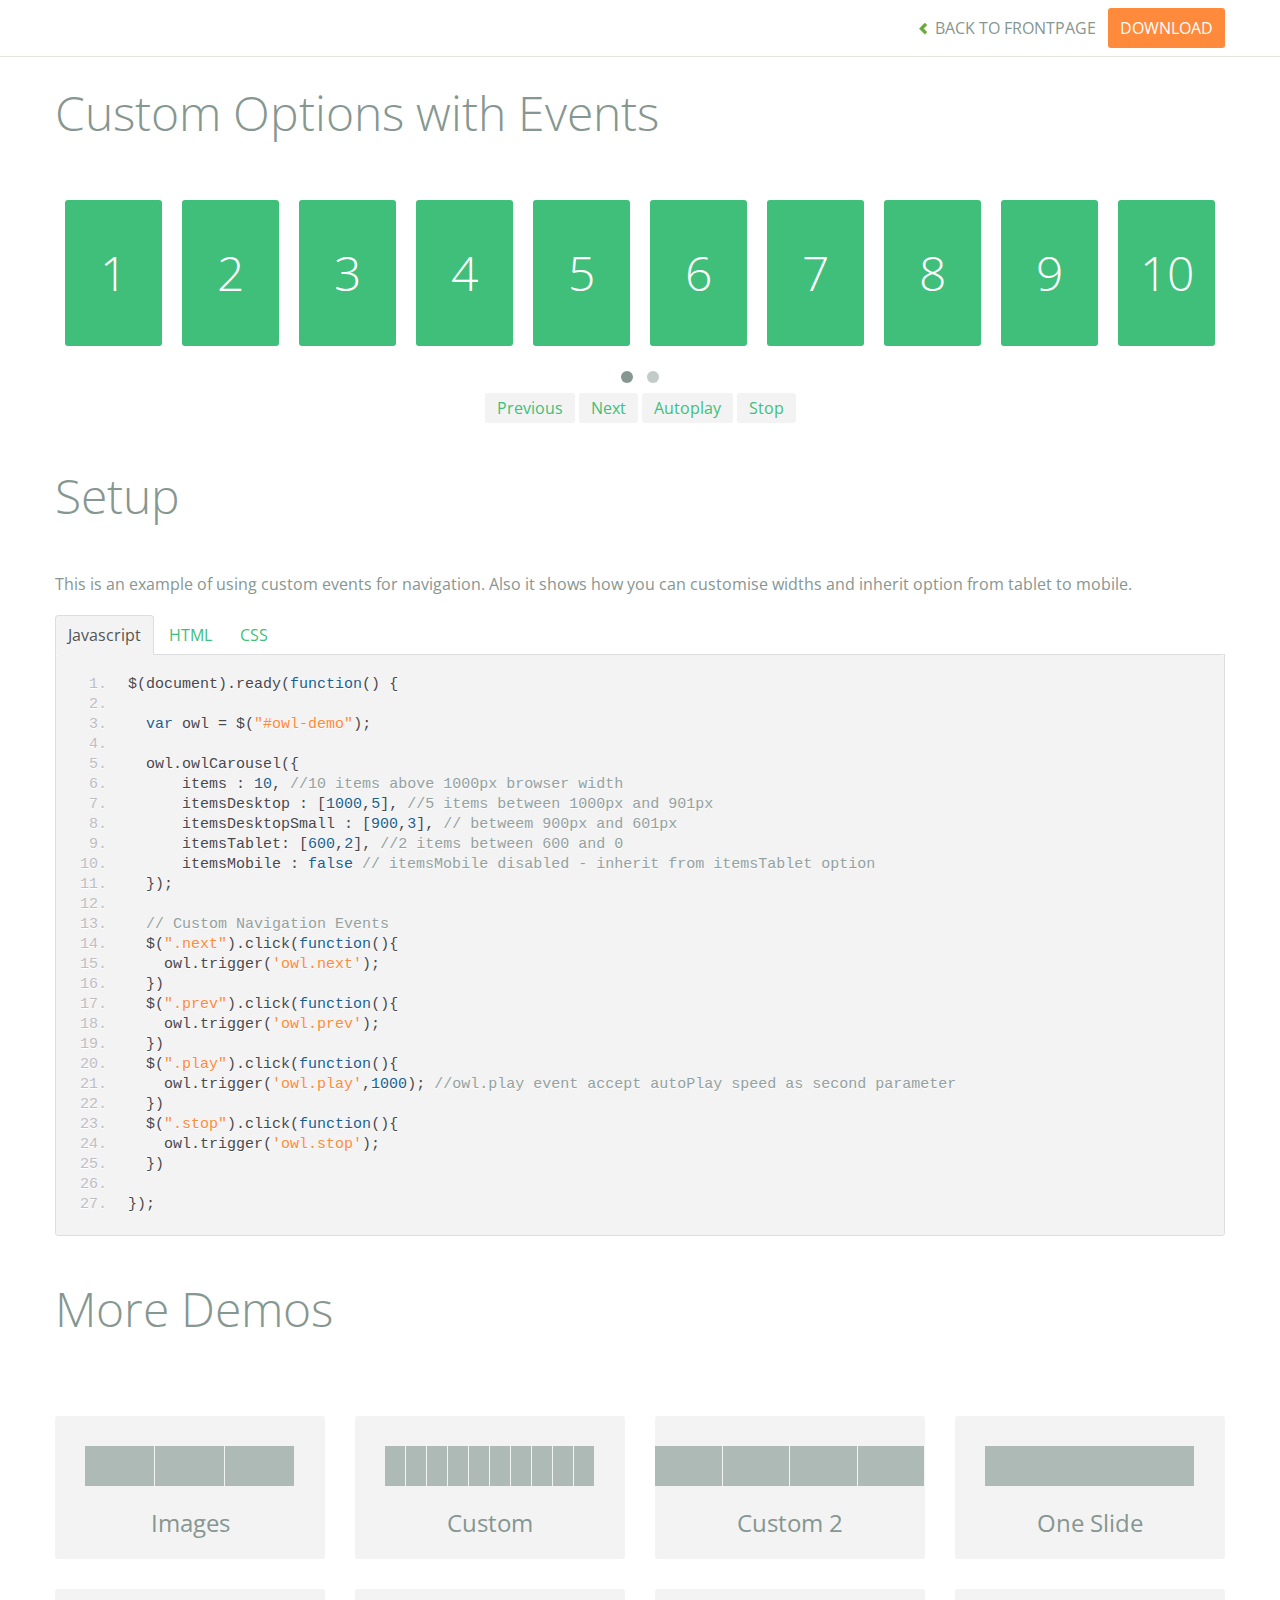
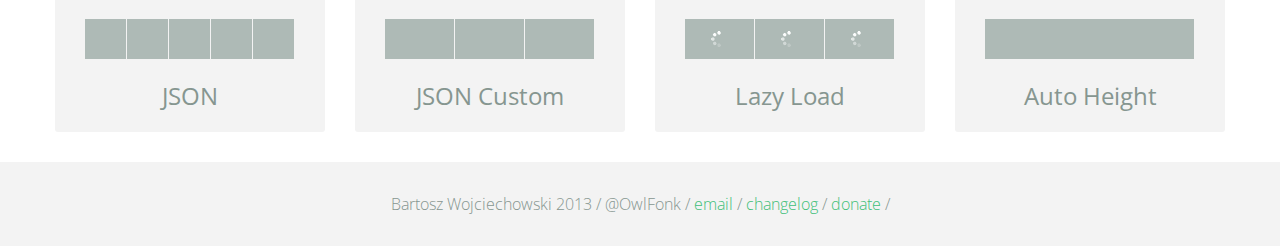
<file: fashionShopACuong/OwlCarousel-master/demos/custom.html>
<!DOCTYPE html>
<html lang="en">
  <head>
    <meta charset="utf-8">
    <title>Owl Carousel - Custom</title>
    <meta name="viewport" content="width=device-width, initial-scale=1.0">
    <meta name="description" content="jQuery Responsive Carousel - Owl Carusel">
    <meta name="author" content="Bartosz Wojciechowski">

    <link href='http://fonts.googleapis.com/css?family=Open+Sans:400italic,400,300,600,700' rel='stylesheet' type='text/css'>
    <link href="../assets/css/bootstrapTheme.css" rel="stylesheet">
    <link href="../assets/css/custom.css" rel="stylesheet">

    <!-- Owl Carousel Assets -->
    <link href="../owl-carousel/owl.carousel.css" rel="stylesheet">
    <link href="../owl-carousel/owl.theme.css" rel="stylesheet">

    <link href="../assets/js/google-code-prettify/prettify.css" rel="stylesheet">

    <!-- Le fav and touch icons -->
    <link rel="apple-touch-icon-precomposed" sizes="144x144" href="../assets/ico/apple-touch-icon-144-precomposed.png">
    <link rel="apple-touch-icon-precomposed" sizes="114x114" href="../assets/ico/apple-touch-icon-114-precomposed.png">
      <link rel="apple-touch-icon-precomposed" sizes="72x72" href="../assets/ico/apple-touch-icon-72-precomposed.png">
                    <link rel="apple-touch-icon-precomposed" href="../assets/ico/apple-touch-icon-57-precomposed.png">
                                   <link rel="shortcut icon" href="../assets/ico/favicon.png">
  </head>
  <body>

      <div id="top-nav" class="navbar navbar-fixed-top">
        <div class="navbar-inner">
          <div class="container">
            <button type="button" class="btn btn-navbar" data-toggle="collapse" data-target=".nav-collapse">
            <span class="icon-bar"></span>
            <span class="icon-bar"></span>
            <span class="icon-bar"></span>
          </button>
            <div class="nav-collapse collapse">
            <ul class="nav pull-right">
              <li><a href="../index.html"><i class="icon-chevron-left"></i> Back to Frontpage</a></li>
              <li><a href="../owl.carousel.zip" class="download download-on" data-spy="affix" data-offset-top="450">Download</a></li>
            </ul>
            <ul class="nav pull-left">
              
            </ul>
            </div>
          </div>
        </div>
      </div>
   
    <div id="title">
      <div class="container">
        <div class="row">
          <div class="span12">
            <h1>Custom Options with Events</h1>
          </div>
        </div>
      </div>
    </div>

      <div id="demo">
        <div class="container">
          <div class="row">
            <div class="span12">

              <div id="owl-demo" class="owl-carousel">
                
                <div class="item"><h1>1</h1></div>
                <div class="item"><h1>2</h1></div>
                <div class="item"><h1>3</h1></div>
                <div class="item"><h1>4</h1></div>
                <div class="item"><h1>5</h1></div>
                <div class="item"><h1>6</h1></div>
                <div class="item"><h1>7</h1></div>
                <div class="item"><h1>8</h1></div>
                <div class="item"><h1>9</h1></div>
                <div class="item"><h1>10</h1></div>
                <div class="item"><h1>11</h1></div>
                <div class="item"><h1>12</h1></div>
                <div class="item"><h1>13</h1></div>
                <div class="item"><h1>14</h1></div>
                <div class="item"><h1>15</h1></div>
                <div class="item"><h1>16</h1></div>

              </div>
              <div class="customNavigation">
                <a class="btn prev">Previous</a>
                <a class="btn next">Next</a>
                <a class="btn play">Autoplay</a>
                <a class="btn stop">Stop</a>
              </div>

            </div>
          </div>
        </div>

    </div>

    <div id="example-info">
      <div class="container">
        <div class="row">
          <div class="span12">
            <h1>Setup</h1>
            <p>This is an example of using custom events for navigation. Also it shows how you can customise widths and inherit option from tablet to mobile.
            </p>
            <ul class="nav nav-tabs" id="myTab">
              <li class="active"><a href="#javascript">Javascript</a></li>
              <li><a href="#HTML">HTML</a></li>
              <li><a href="#CSS">CSS</a></li>
            </ul>
             
            <div class="tab-content">

              <div class="tab-pane active" id="javascript">
<pre class="pre-show prettyprint linenums">
$(document).ready(function() {

  var owl = &#36;("#owl-demo")&#59;

  owl.owlCarousel({
      items : 10, //10 items above 1000px browser width
      itemsDesktop : [1000,5], //5 items between 1000px and 901px
      itemsDesktopSmall : [900,3], // betweem 900px and 601px
      itemsTablet: [600,2], //2 items between 600 and 0
      itemsMobile : false // itemsMobile disabled - inherit from itemsTablet option
  })&#59;

  // Custom Navigation Events
  $(".next").click(function(){
    owl.trigger('owl.next')&#59;
  })
  $(".prev").click(function(){
    owl.trigger('owl.prev')&#59;
  })
  $(".play").click(function(){
    owl.trigger('owl.play',1000)&#59; //owl.play event accept autoPlay speed as second parameter
  })
  $(".stop").click(function(){
    owl.trigger('owl.stop')&#59;
  })

})&#59;
</pre>

              </div>

              <div class="tab-pane" id="HTML">
<pre class="pre-show prettyprint linenums">
&lt;div id="owl-demo" class="owl-carousel owl-theme"&gt;
  &lt;div class="item"&gt;&lt;h1&gt;1&lt;/h1&gt;&lt;/div&gt;
  &lt;div class="item"&gt;&lt;h1&gt;2&lt;/h1&gt;&lt;/div&gt;
  &lt;div class="item"&gt;&lt;h1&gt;3&lt;/h1&gt;&lt;/div&gt;
  &lt;div class="item"&gt;&lt;h1&gt;4&lt;/h1&gt;&lt;/div&gt;
  &lt;div class="item"&gt;&lt;h1&gt;5&lt;/h1&gt;&lt;/div&gt;
  &lt;div class="item"&gt;&lt;h1&gt;6&lt;/h1&gt;&lt;/div&gt;
  &lt;div class="item"&gt;&lt;h1&gt;7&lt;/h1&gt;&lt;/div&gt;
  &lt;div class="item"&gt;&lt;h1&gt;8&lt;/h1&gt;&lt;/div&gt;
  &lt;div class="item"&gt;&lt;h1&gt;9&lt;/h1&gt;&lt;/div&gt;
  &lt;div class="item"&gt;&lt;h1&gt;10&lt;/h1&gt;&lt;/div&gt;
  &lt;div class="item"&gt;&lt;h1&gt;11&lt;/h1&gt;&lt;/div&gt;
  &lt;div class="item"&gt;&lt;h1&gt;12&lt;/h1&gt;&lt;/div&gt;
  &lt;div class="item"&gt;&lt;h1&gt;13&lt;/h1&gt;&lt;/div&gt;
  &lt;div class="item"&gt;&lt;h1&gt;14&lt;/h1&gt;&lt;/div&gt;
  &lt;div class="item"&gt;&lt;h1&gt;15&lt;/h1&gt;&lt;/div&gt;
  &lt;div class="item"&gt;&lt;h1&gt;16&lt;/h1&gt;&lt;/div&gt;
&lt;/div&gt;

&lt;div class="customNavigation"&gt;
  &lt;a class="btn prev"&gt;Previous&lt;/a&gt;
  &lt;a class="btn next"&gt;Next&lt;/a&gt;
  &lt;a class="btn play"&gt;Autoplay&lt;/a&gt;
  &lt;a class="btn stop"&gt;Stop&lt;/a&gt;
&lt;/div&gt;
</pre>
              </div>

              <div class="tab-pane" id="CSS">
<pre class="pre-show prettyprint linenums">
#owl-demo .item{
  background: #3fbf79;
  padding: 30px 0px;
  margin: 10px;
  color: #FFF;
  -webkit-border-radius: 3px;
  -moz-border-radius: 3px;
  border-radius: 3px;
  text-align: center;
}
.customNavigation{
  text-align: center;
}
//use styles below to disable ugly selection
.customNavigation a{
  -webkit-user-select: none;
  -khtml-user-select: none;
  -moz-user-select: none;
  -ms-user-select: none;
  user-select: none;
  -webkit-tap-highlight-color: rgba(0, 0, 0, 0);
}

</pre>
              </div>
            </div><!--End Tab Content-->

          </div>
        </div>
      </div>
    </div>

    <div id="more">
      <div class="container">

        <div class="row">
          <div class="span12">
            <h1>More Demos</h1>
          </div>
        </div>

        <div class="row demos-row">
          <div class="span3">
            <a href="images.html" class="demo-box">
              <div class="demo-wrapper demo-images clearfix">
                <div class="demo-slide"><div class="bg"></div></div>
                <div class="demo-slide"><div class="bg"></div></div>
                <div class="demo-slide"><div class="bg"></div></div>
              </div>
              <h3>Images</h3>
            </a>
          </div>

          <div class="span3">
            <a href="custom.html" class="demo-box">
              <div class="demo-wrapper demo-custom clearfix">
                <div class="demo-slide"><div class="bg"></div></div>
                <div class="demo-slide"><div class="bg"></div></div>
                <div class="demo-slide"><div class="bg"></div></div>
                <div class="demo-slide"><div class="bg"></div></div>
                <div class="demo-slide"><div class="bg"></div></div>
                <div class="demo-slide"><div class="bg"></div></div>
                <div class="demo-slide"><div class="bg"></div></div>
                <div class="demo-slide"><div class="bg"></div></div>
                <div class="demo-slide"><div class="bg"></div></div>
                <div class="demo-slide"><div class="bg"></div></div>
              </div>
              <h3>Custom</h3>
            </a>
          </div>

          <div class="span3">
            <a href="itemsCustom.html" class="demo-box">
              <div class="demo-wrapper demo-full clearfix">
                <div class="demo-slide"><div class="bg"></div></div>
                <div class="demo-slide"><div class="bg"></div></div>
                <div class="demo-slide"><div class="bg"></div></div>
                <div class="demo-slide"><div class="bg"></div></div>
              </div>
              <h3>Custom 2</h3>
            </a>
          </div>

          <div class="span3">
            <a href="one.html" class="demo-box">
              <div class="demo-wrapper demo-one clearfix">
                <div class="demo-slide"><div class="bg"></div></div>
              </div>
              <h3>One Slide</h3>
            </a>
          </div>

        </div>
        <div class="row demos-row">
          <div class="span3">
            <a href="json.html" class="demo-box">
              <div class="demo-wrapper demo-Json clearfix">
                <div class="demo-slide"><div class="bg"></div></div>
                <div class="demo-slide"><div class="bg"></div></div>
                <div class="demo-slide"><div class="bg"></div></div>
                <div class="demo-slide"><div class="bg"></div></div>
                <div class="demo-slide"><div class="bg"></div></div>
              </div>
              <h3>JSON</h3>
            </a>
          </div>

          <div class="span3">
            <a href="customJson.html" class="demo-box">
              <div class="demo-wrapper demo-Json-custom clearfix">
                <div class="demo-slide"><div class="bg"></div></div>
                <div class="demo-slide"><div class="bg"></div></div>
                <div class="demo-slide"><div class="bg"></div></div>
              </div>
              <h3>JSON Custom</h3>
            </a>
          </div>

          <div class="span3">
            <a href="lazyLoad.html" class="demo-box">
              <div class="demo-wrapper demo-lazy clearfix">
                <div class="demo-slide"><div class="bg"></div></div>
                <div class="demo-slide"><div class="bg"></div></div>
                <div class="demo-slide"><div class="bg"></div></div>
              </div>
              <h3>Lazy Load</h3>
            </a>
          </div>

          <div class="span3">
            <a href="autoHeight.html" class="demo-box">
              <div class="demo-wrapper demo-height clearfix">
                <div class="demo-slide"><div class="bg"></div></div>
              </div>
              <h3>Auto Height</h3>
            </a>
          </div>

        </div>
      </div>
    </div>


 
    <div id="footer">
      <div class="container">
        <div class="row">
          <div class="span12">
            <h5>Bartosz Wojciechowski 2013 / @OwlFonk / 
            <a href="mailto:owl@owlgraphic.com?subject=Hey Owl!">email</a> / 
            <a href="../changelog.html">changelog</a> /
            <a href="https://www.paypal.com/cgi-bin/webscr?cmd=_s-xclick&hosted_button_id=EFSGXZS7V2U9N">donate</a> / 
            <a href="https://twitter.com/share" class="twitter-share-button" data-url="http://owlgraphic.com/owlcarousel/" data-text="Awesome jQuery Owl Carousel Responsive Plugin" data-via="OwlFonk" data-count="none" data-hashtags="owlcarousel"></a>
            <script>
            var owldomain = window.location.hostname.indexOf("owlgraphic");
            if(owldomain !== -1){
              !function(d,s,id){var js,fjs=d.getElementsByTagName(s)[0],p=/^http:/.test(d.location)?'http':'https';if(!d.getElementById(id)){js=d.createElement(s);js.id=id;js.src=p+'://platform.twitter.com/widgets.js';fjs.parentNode.insertBefore(js,fjs);}}(document, 'script', 'twitter-wjs');
            }
            </script>
            </h5>
          </div>
        </div>
      </div>
    </div>


    <script src="../assets/js/jquery-1.9.1.min.js"></script> 
    <script src="../owl-carousel/owl.carousel.js"></script>


    <!-- Demo -->

    <style>
    #owl-demo .item{
        background: #3fbf79;
        padding: 30px 0px;
        margin: 10px;
        color: #FFF;
        -webkit-border-radius: 3px;
        -moz-border-radius: 3px;
        border-radius: 3px;
        text-align: center;
    }
    .customNavigation{
      text-align: center;
    }
    .customNavigation a{
      -webkit-user-select: none;
      -khtml-user-select: none;
      -moz-user-select: none;
      -ms-user-select: none;
      user-select: none;
      -webkit-tap-highlight-color: rgba(0, 0, 0, 0);
    }
    </style>


    <script>
    $(document).ready(function() {

      var owl = $("#owl-demo");

      owl.owlCarousel({

      items : 10, //10 items above 1000px browser width
      itemsDesktop : [1000,5], //5 items between 1000px and 901px
      itemsDesktopSmall : [900,3], // 3 items betweem 900px and 601px
      itemsTablet: [600,2], //2 items between 600 and 0;
      itemsMobile : false // itemsMobile disabled - inherit from itemsTablet option
      
      });

      // Custom Navigation Events
      $(".next").click(function(){
        owl.trigger('owl.next');
      })
      $(".prev").click(function(){
        owl.trigger('owl.prev');
      })
      $(".play").click(function(){
        owl.trigger('owl.play',1000);
      })
      $(".stop").click(function(){
        owl.trigger('owl.stop');
      })


    });
    </script>


    <script src="../assets/js/bootstrap-collapse.js"></script>
    <script src="../assets/js/bootstrap-transition.js"></script>
    <script src="../assets/js/bootstrap-tab.js"></script>

    <script src="../assets/js/google-code-prettify/prettify.js"></script>
    <script src="../assets/js/application.js"></script>

  </body>
</html>
</file>
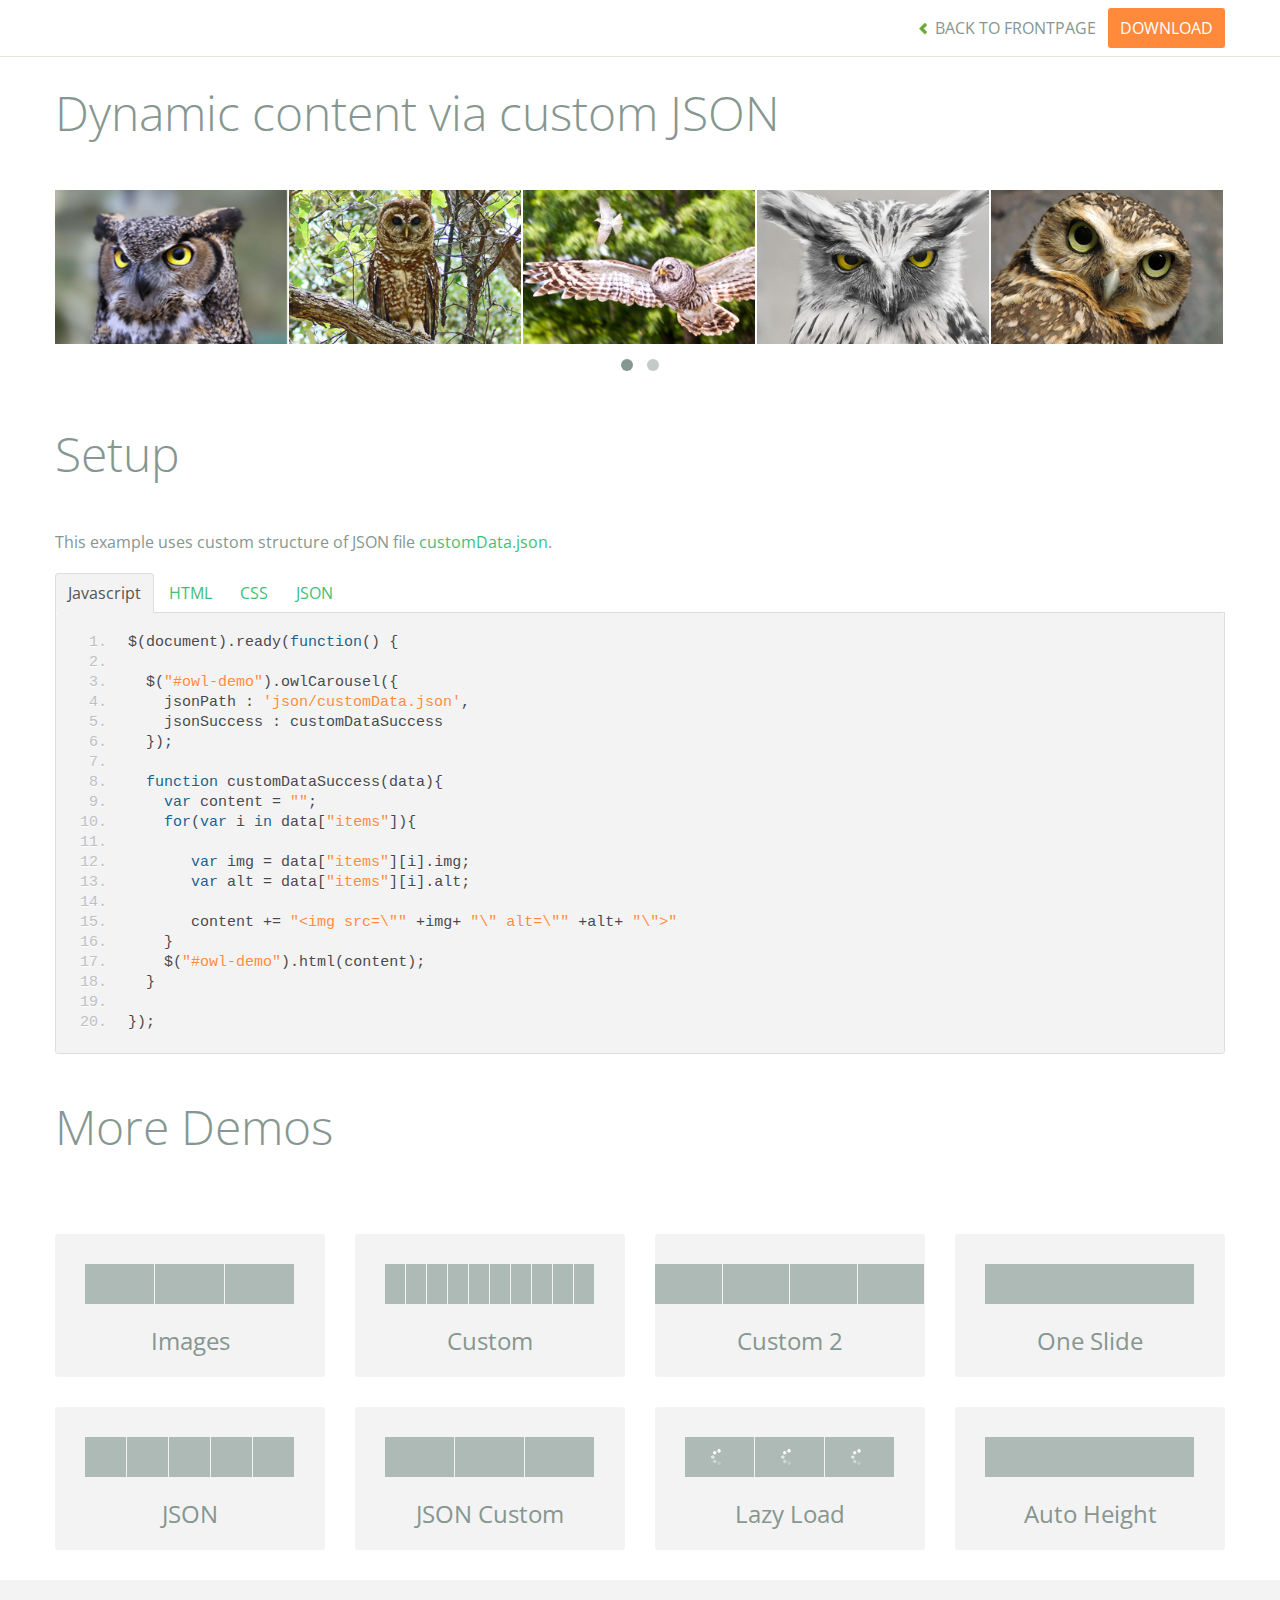
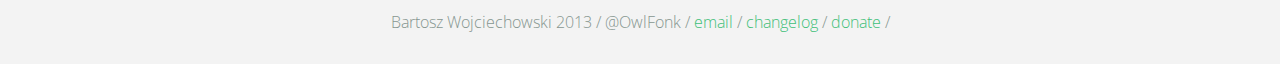
<file: fashionShopACuong/OwlCarousel-master/demos/customJson.html>
<!DOCTYPE html>
<html lang="en">
  <head>
    <meta charset="utf-8">
    <title>Owl Carousel - Dynamic content via custom JSON</title>
    <meta name="viewport" content="width=device-width, initial-scale=1.0">
    <meta name="description" content="jQuery Responsive Carousel - Owl Carusel">
    <meta name="author" content="Bartosz Wojciechowski">

    <link href='http://fonts.googleapis.com/css?family=Open+Sans:400italic,400,300,600,700' rel='stylesheet' type='text/css'>
    <link href="../assets/css/bootstrapTheme.css" rel="stylesheet">
    <link href="../assets/css/custom.css" rel="stylesheet">

    <!-- Owl Carousel Assets -->
    <link href="../owl-carousel/owl.carousel.css" rel="stylesheet">
    <link href="../owl-carousel/owl.theme.css" rel="stylesheet">

    <link href="../assets/js/google-code-prettify/prettify.css" rel="stylesheet">

    <!-- Le fav and touch icons -->
    <link rel="apple-touch-icon-precomposed" sizes="144x144" href="../assets/ico/apple-touch-icon-144-precomposed.png">
    <link rel="apple-touch-icon-precomposed" sizes="114x114" href="../assets/ico/apple-touch-icon-114-precomposed.png">
      <link rel="apple-touch-icon-precomposed" sizes="72x72" href="../assets/ico/apple-touch-icon-72-precomposed.png">
                    <link rel="apple-touch-icon-precomposed" href="../assets/ico/apple-touch-icon-57-precomposed.png">
                                   <link rel="shortcut icon" href="../assets/ico/favicon.png">
  </head>
  <body>

      <div id="top-nav" class="navbar navbar-fixed-top">
        <div class="navbar-inner">
          <div class="container">
            <button type="button" class="btn btn-navbar" data-toggle="collapse" data-target=".nav-collapse">
            <span class="icon-bar"></span>
            <span class="icon-bar"></span>
            <span class="icon-bar"></span>
          </button>
            <div class="nav-collapse collapse">
            <ul class="nav pull-right">
              <li><a href="../index.html"><i class="icon-chevron-left"></i> Back to Frontpage</a></li>
              <li><a href="../owl.carousel.zip" class="download download-on" data-spy="affix" data-offset-top="450">Download</a></li>
            </ul>
            <ul class="nav pull-left">
              
            </ul>
            </div>
          </div>
        </div>
      </div>
   
    <div id="title">
      <div class="container">
        <div class="row">
          <div class="span12">
            <h1>Dynamic content via custom JSON</h1>
          </div>
        </div>
      </div>
    </div>

      <div id="demo">
        <div class="container">
          <div class="row">
            <div class="span12">

              <div id="owl-demo" class="owl-carousel">
              </div>
            </div>
          </div>
        </div>

    </div>

    <div id="example-info">
      <div class="container">
        <div class="row">
          <div class="span12">
            <h1>Setup</h1>
            <p>This example uses custom structure of JSON file <a href="json/customData.json">customData.json</a>.
            </p>
            <ul class="nav nav-tabs" id="myTab">
              <li class="active"><a href="#javascript">Javascript</a></li>
              <li><a href="#HTML">HTML</a></li>
              <li><a href="#CSS">CSS</a></li>
              <li><a href="#JSON">JSON</a></li>
            </ul>
             
            <div class="tab-content">

              <div class="tab-pane active" id="javascript">
<pre class="pre-show prettyprint linenums">
$(document).ready(function() {

  $("#owl-demo").owlCarousel({
    jsonPath : 'json/customData.json',
    jsonSuccess : customDataSuccess
  });

  function customDataSuccess(data){
    var content = "";
    for(var i in data["items"]){
       
       var img = data["items"][i].img;
       var alt = data["items"][i].alt;

       content += "&lt;img src=\"" +img+ "\" alt=\"" +alt+ "\"&gt"
    }
    $("#owl-demo").html(content);
  }

});
</pre>  

              </div>

              <div class="tab-pane" id="HTML">
<pre class="pre-show prettyprint linenums">
&lt;div id="owl-demo" class="owl-carousel"&gt;
&lt;/div&gt;
</pre>
              </div>

              <div class="tab-pane" id="CSS">
<pre class="pre-show prettyprint linenums">
#owl-demo .item{
  background: #a1def8;
  padding: 30px 0px;
  display: block;
  margin: 5px;
  color: #FFF;
  -webkit-border-radius: 3px;
  -moz-border-radius: 3px;
  border-radius: 3px;
  text-align: center;
}

</pre>
              </div>
              <div class="tab-pane" id="JSON">
<pre class="pre-show prettyprint linenums">
{
  "items" : [
    {
      "img": "assets/owl1.jpg",
      "alt" : "Owl Image 1"
    },
    {
      "img": "assets/owl2.jpg",
      "alt" : "Owl Image 2"
    },
    {
      "img": "assets/owl3.jpg",
      "alt" : "Owl Image 1"
    },
    {
      "img": "assets/owl4.jpg",
      "alt" : "Owl Image 2"
    },
    {
      "img": "assets/owl5.jpg",
      "alt" : "Owl Image 1"
    },
    {
      "img": "assets/owl6.jpg",
      "alt" : "Owl Image 2"
    }
  ]
}
</pre>
</div>
            </div><!--End Tab Content-->

          </div>
        </div>
      </div>
    </div>

    <div id="more">
      <div class="container">

        <div class="row">
          <div class="span12">
            <h1>More Demos</h1>
          </div>
        </div>

        <div class="row demos-row">
          <div class="span3">
            <a href="images.html" class="demo-box">
              <div class="demo-wrapper demo-images clearfix">
                <div class="demo-slide"><div class="bg"></div></div>
                <div class="demo-slide"><div class="bg"></div></div>
                <div class="demo-slide"><div class="bg"></div></div>
              </div>
              <h3>Images</h3>
            </a>
          </div>

          <div class="span3">
            <a href="custom.html" class="demo-box">
              <div class="demo-wrapper demo-custom clearfix">
                <div class="demo-slide"><div class="bg"></div></div>
                <div class="demo-slide"><div class="bg"></div></div>
                <div class="demo-slide"><div class="bg"></div></div>
                <div class="demo-slide"><div class="bg"></div></div>
                <div class="demo-slide"><div class="bg"></div></div>
                <div class="demo-slide"><div class="bg"></div></div>
                <div class="demo-slide"><div class="bg"></div></div>
                <div class="demo-slide"><div class="bg"></div></div>
                <div class="demo-slide"><div class="bg"></div></div>
                <div class="demo-slide"><div class="bg"></div></div>
              </div>
              <h3>Custom</h3>
            </a>
          </div>

          <div class="span3">
            <a href="itemsCustom.html" class="demo-box">
              <div class="demo-wrapper demo-full clearfix">
                <div class="demo-slide"><div class="bg"></div></div>
                <div class="demo-slide"><div class="bg"></div></div>
                <div class="demo-slide"><div class="bg"></div></div>
                <div class="demo-slide"><div class="bg"></div></div>
              </div>
              <h3>Custom 2</h3>
            </a>
          </div>

          <div class="span3">
            <a href="one.html" class="demo-box">
              <div class="demo-wrapper demo-one clearfix">
                <div class="demo-slide"><div class="bg"></div></div>
              </div>
              <h3>One Slide</h3>
            </a>
          </div>

        </div>
        <div class="row demos-row">
          <div class="span3">
            <a href="json.html" class="demo-box">
              <div class="demo-wrapper demo-Json clearfix">
                <div class="demo-slide"><div class="bg"></div></div>
                <div class="demo-slide"><div class="bg"></div></div>
                <div class="demo-slide"><div class="bg"></div></div>
                <div class="demo-slide"><div class="bg"></div></div>
                <div class="demo-slide"><div class="bg"></div></div>
              </div>
              <h3>JSON</h3>
            </a>
          </div>

          <div class="span3">
            <a href="customJson.html" class="demo-box">
              <div class="demo-wrapper demo-Json-custom clearfix">
                <div class="demo-slide"><div class="bg"></div></div>
                <div class="demo-slide"><div class="bg"></div></div>
                <div class="demo-slide"><div class="bg"></div></div>
              </div>
              <h3>JSON Custom</h3>
            </a>
          </div>

          <div class="span3">
            <a href="lazyLoad.html" class="demo-box">
              <div class="demo-wrapper demo-lazy clearfix">
                <div class="demo-slide"><div class="bg"></div></div>
                <div class="demo-slide"><div class="bg"></div></div>
                <div class="demo-slide"><div class="bg"></div></div>
              </div>
              <h3>Lazy Load</h3>
            </a>
          </div>

          <div class="span3">
            <a href="autoHeight.html" class="demo-box">
              <div class="demo-wrapper demo-height clearfix">
                <div class="demo-slide"><div class="bg"></div></div>
              </div>
              <h3>Auto Height</h3>
            </a>
          </div>

        </div>
      </div>
    </div>


 
    <div id="footer">
      <div class="container">
        <div class="row">
          <div class="span12">
            <h5>Bartosz Wojciechowski 2013 / @OwlFonk / 
            <a href="mailto:owl@owlgraphic.com?subject=Hey Owl!">email</a> / 
            <a href="../changelog.html">changelog</a> /
            <a href="https://www.paypal.com/cgi-bin/webscr?cmd=_s-xclick&hosted_button_id=EFSGXZS7V2U9N">donate</a> / 
            <a href="https://twitter.com/share" class="twitter-share-button" data-url="http://owlgraphic.com/owlcarousel/" data-text="Awesome jQuery Owl Carousel Responsive Plugin" data-via="OwlFonk" data-count="none" data-hashtags="owlcarousel"></a>
            <script>
            var owldomain = window.location.hostname.indexOf("owlgraphic");
            if(owldomain !== -1){
              !function(d,s,id){var js,fjs=d.getElementsByTagName(s)[0],p=/^http:/.test(d.location)?'http':'https';if(!d.getElementById(id)){js=d.createElement(s);js.id=id;js.src=p+'://platform.twitter.com/widgets.js';fjs.parentNode.insertBefore(js,fjs);}}(document, 'script', 'twitter-wjs');
            }
            </script>
            </h5>
          </div>
        </div>
      </div>
    </div>


    <script src="../assets/js/jquery-1.9.1.min.js"></script> 
    <script src="../owl-carousel/owl.carousel.js"></script>


    <!-- Demo -->

    <style>
    #owl-demo img{
        display: block;
        width: 99%;
        height: auto;
    }
    </style>


    <script>
    $(document).ready(function() {

      $("#owl-demo").owlCarousel({
        jsonPath : 'json/customData.json',
        jsonSuccess : customDataSuccess
      });

      function customDataSuccess(data){
        var content = "";
        for(var i in data["items"]){
           
           var img = data["items"][i].img;
           var alt = data["items"][i].alt;

           content += "<img src=\"" +img+ "\" alt=\"" +alt+ "\">"
        }
        $("#owl-demo").html(content);
      }

    });
    </script>


    <script src="../assets/js/bootstrap-collapse.js"></script>
    <script src="../assets/js/bootstrap-transition.js"></script>
    <script src="../assets/js/bootstrap-tab.js"></script>

    <script src="../assets/js/google-code-prettify/prettify.js"></script>
	  <script src="../assets/js/application.js"></script>

  </body>
</html>
</file>
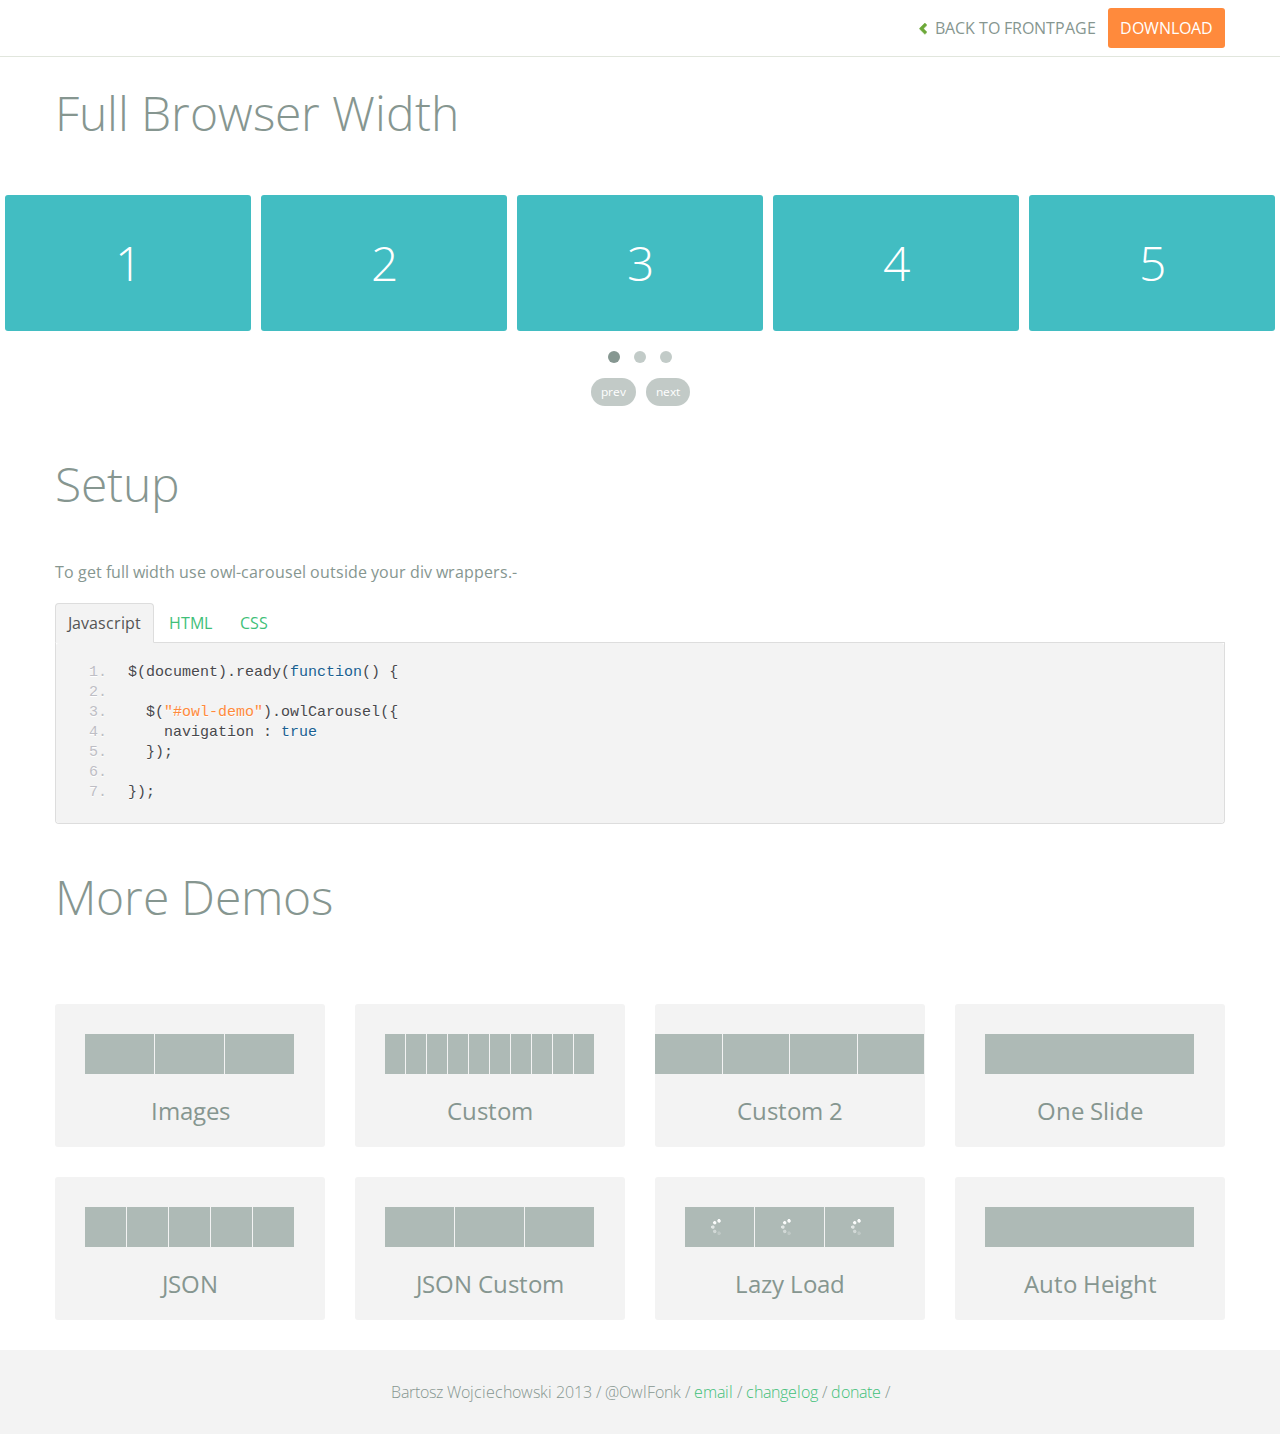
<file: fashionShopACuong/OwlCarousel-master/demos/full.html>
<!DOCTYPE html>
<html lang="en">
  <head>
    <meta charset="utf-8">
    <title>Owl Carousel - Full Width Demo</title>
    <meta name="viewport" content="width=device-width, initial-scale=1.0">
    <meta name="description" content="jQuery Responsive Carousel - Owl Carusel">
    <meta name="author" content="Bartosz Wojciechowski">
    
    <link href='http://fonts.googleapis.com/css?family=Open+Sans:400italic,400,300,600,700' rel='stylesheet' type='text/css'>
    <link href="../assets/css/bootstrapTheme.css" rel="stylesheet">
    <link href="../assets/css/custom.css" rel="stylesheet">

    <!-- Owl Carousel Assets -->
    <link href="../owl-carousel/owl.carousel.css" rel="stylesheet">
    <link href="../owl-carousel/owl.theme.css" rel="stylesheet">

    <link href="../assets/js/google-code-prettify/prettify.css" rel="stylesheet">

	
    <!-- Le fav and touch icons -->
    <link rel="apple-touch-icon-precomposed" sizes="144x144" href="../assets/ico/apple-touch-icon-144-precomposed.png">
    <link rel="apple-touch-icon-precomposed" sizes="114x114" href="../assets/ico/apple-touch-icon-114-precomposed.png">
      <link rel="apple-touch-icon-precomposed" sizes="72x72" href="../assets/ico/apple-touch-icon-72-precomposed.png">
                    <link rel="apple-touch-icon-precomposed" href="../assets/ico/apple-touch-icon-57-precomposed.png">
                                   <link rel="shortcut icon" href="../assets/ico/favicon.png">
  </head>
  <body>

      <div id="top-nav" class="navbar navbar-fixed-top">
        <div class="navbar-inner">
          <div class="container">
            <button type="button" class="btn btn-navbar" data-toggle="collapse" data-target=".nav-collapse">
            <span class="icon-bar"></span>
            <span class="icon-bar"></span>
            <span class="icon-bar"></span>
          </button>
            <div class="nav-collapse collapse">
            <ul class="nav pull-right">
              <li><a href="../index.html"><i class="icon-chevron-left"></i> Back to Frontpage</a></li>
              <li><a href="../owl.carousel.zip" class="download download-on" data-spy="affix" data-offset-top="450">Download</a></li>
            </ul>
            <ul class="nav pull-left">
              
            </ul>
            </div>
          </div>
        </div>
      </div>
   
    <div id="title">
      <div class="container">
        <div class="row">
          <div class="span12">
            <h1>Full Browser Width</h1>
          </div>
        </div>
      </div>
    </div>

      <div id="demo">

        <div id="owl-demo" class="owl-carousel">
          
          <div class="item"><h1>1</h1></div>
          <div class="item"><h1>2</h1></div>
          <div class="item"><h1>3</h1></div>
          <div class="item"><h1>4</h1></div>
          <div class="item"><h1>5</h1></div>
          <div class="item"><h1>6</h1></div>
          <div class="item"><h1>7</h1></div>
          <div class="item"><h1>8</h1></div>
          <div class="item"><h1>9</h1></div>
          <div class="item"><h1>10</h1></div>
          <div class="item"><h1>11</h1></div>
          <div class="item"><h1>12</h1></div>

        </div>

    </div>

    <div id="example-info">
      <div class="container">
        <div class="row">
          <div class="span12">
            <h1>Setup</h1>
            <p>To get full width use owl-carousel outside your div wrappers.-</p>
            <ul class="nav nav-tabs" id="myTab">
              <li class="active"><a href="#javascript">Javascript</a></li>
              <li><a href="#HTML">HTML</a></li>
              <li><a href="#CSS">CSS</a></li>
            </ul>
             
            <div class="tab-content">

              <div class="tab-pane active" id="javascript">
<pre class="pre-show prettyprint linenums">
$(document).ready(function() {

  $("#owl-demo").owlCarousel({
    navigation : true
  });

});
</pre>  

              </div>

              <div class="tab-pane" id="HTML">
<pre class="pre-show prettyprint linenums">
&lt;div id="owl-demo" class="owl-carousel owl-theme"&gt;
          
  &lt;div class="item"&gt;&lt;h1&gt;1&lt;/h1&gt;&lt;/div&gt;
  &lt;div class="item"&gt;&lt;h1&gt;2&lt;/h1&gt;&lt;/div&gt;
  &lt;div class="item"&gt;&lt;h1&gt;3&lt;/h1&gt;&lt;/div&gt;
  &lt;div class="item"&gt;&lt;h1&gt;4&lt;/h1&gt;&lt;/div&gt;
  &lt;div class="item"&gt;&lt;h1&gt;5&lt;/h1&gt;&lt;/div&gt;
  &lt;div class="item"&gt;&lt;h1&gt;6&lt;/h1&gt;&lt;/div&gt;
  &lt;div class="item"&gt;&lt;h1&gt;7&lt;/h1&gt;&lt;/div&gt;
  &lt;div class="item"&gt;&lt;h1&gt;8&lt;/h1&gt;&lt;/div&gt;
  &lt;div class="item"&gt;&lt;h1&gt;9&lt;/h1&gt;&lt;/div&gt;
  &lt;div class="item"&gt;&lt;h1&gt;10&lt;/h1&gt;&lt;/div&gt;
  &lt;div class="item"&gt;&lt;h1&gt;11&lt;/h1&gt;&lt;/div&gt;
  &lt;div class="item"&gt;&lt;h1&gt;12&lt;/h1&gt;&lt;/div&gt;

&lt;/div&gt;
</pre>
              </div>

              <div class="tab-pane" id="CSS">
<pre class="pre-show prettyprint linenums">
#owl-demo .item{
  background: #42bdc2;
  padding: 30px 0px;
  margin: 10px;
  color: #FFF;
  -webkit-border-radius: 3px;
  -moz-border-radius: 3px;
  border-radius: 3px;
  text-align: center;
}
</pre>
              </div>
            </div><!--End Tab Content-->

          </div>
        </div>
      </div>
    </div>

    <div id="more">
      <div class="container">

        <div class="row">
          <div class="span12">
            <h1>More Demos</h1>
          </div>
        </div>

        <div class="row demos-row">
          <div class="span3">
            <a href="images.html" class="demo-box">
              <div class="demo-wrapper demo-images clearfix">
                <div class="demo-slide"><div class="bg"></div></div>
                <div class="demo-slide"><div class="bg"></div></div>
                <div class="demo-slide"><div class="bg"></div></div>
              </div>
              <h3>Images</h3>
            </a>
          </div>

          <div class="span3">
            <a href="custom.html" class="demo-box">
              <div class="demo-wrapper demo-custom clearfix">
                <div class="demo-slide"><div class="bg"></div></div>
                <div class="demo-slide"><div class="bg"></div></div>
                <div class="demo-slide"><div class="bg"></div></div>
                <div class="demo-slide"><div class="bg"></div></div>
                <div class="demo-slide"><div class="bg"></div></div>
                <div class="demo-slide"><div class="bg"></div></div>
                <div class="demo-slide"><div class="bg"></div></div>
                <div class="demo-slide"><div class="bg"></div></div>
                <div class="demo-slide"><div class="bg"></div></div>
                <div class="demo-slide"><div class="bg"></div></div>
              </div>
              <h3>Custom</h3>
            </a>
          </div>

          <div class="span3">
            <a href="itemsCustom.html" class="demo-box">
              <div class="demo-wrapper demo-full clearfix">
                <div class="demo-slide"><div class="bg"></div></div>
                <div class="demo-slide"><div class="bg"></div></div>
                <div class="demo-slide"><div class="bg"></div></div>
                <div class="demo-slide"><div class="bg"></div></div>
              </div>
              <h3>Custom 2</h3>
            </a>
          </div>

          <div class="span3">
            <a href="one.html" class="demo-box">
              <div class="demo-wrapper demo-one clearfix">
                <div class="demo-slide"><div class="bg"></div></div>
              </div>
              <h3>One Slide</h3>
            </a>
          </div>

        </div>
        <div class="row demos-row">
          <div class="span3">
            <a href="json.html" class="demo-box">
              <div class="demo-wrapper demo-Json clearfix">
                <div class="demo-slide"><div class="bg"></div></div>
                <div class="demo-slide"><div class="bg"></div></div>
                <div class="demo-slide"><div class="bg"></div></div>
                <div class="demo-slide"><div class="bg"></div></div>
                <div class="demo-slide"><div class="bg"></div></div>
              </div>
              <h3>JSON</h3>
            </a>
          </div>

          <div class="span3">
            <a href="customJson.html" class="demo-box">
              <div class="demo-wrapper demo-Json-custom clearfix">
                <div class="demo-slide"><div class="bg"></div></div>
                <div class="demo-slide"><div class="bg"></div></div>
                <div class="demo-slide"><div class="bg"></div></div>
              </div>
              <h3>JSON Custom</h3>
            </a>
          </div>

          <div class="span3">
            <a href="lazyLoad.html" class="demo-box">
              <div class="demo-wrapper demo-lazy clearfix">
                <div class="demo-slide"><div class="bg"></div></div>
                <div class="demo-slide"><div class="bg"></div></div>
                <div class="demo-slide"><div class="bg"></div></div>
              </div>
              <h3>Lazy Load</h3>
            </a>
          </div>

          <div class="span3">
            <a href="autoHeight.html" class="demo-box">
              <div class="demo-wrapper demo-height clearfix">
                <div class="demo-slide"><div class="bg"></div></div>
              </div>
              <h3>Auto Height</h3>
            </a>
          </div>

        </div>
      </div>
    </div>


 
    <div id="footer">
      <div class="container">
        <div class="row">
          <div class="span12">
            <h5>Bartosz Wojciechowski 2013 / @OwlFonk / 
            <a href="mailto:owl@owlgraphic.com?subject=Hey Owl!">email</a> / 
            <a href="../changelog.html">changelog</a> /
            <a href="https://www.paypal.com/cgi-bin/webscr?cmd=_s-xclick&hosted_button_id=EFSGXZS7V2U9N">donate</a> / 
            <a href="https://twitter.com/share" class="twitter-share-button" data-url="http://owlgraphic.com/owlcarousel/" data-text="Awesome jQuery Owl Carousel Responsive Plugin" data-via="OwlFonk" data-count="none" data-hashtags="owlcarousel"></a>
            <script>
            var owldomain = window.location.hostname.indexOf("owlgraphic");
            if(owldomain !== -1){
              !function(d,s,id){var js,fjs=d.getElementsByTagName(s)[0],p=/^http:/.test(d.location)?'http':'https';if(!d.getElementById(id)){js=d.createElement(s);js.id=id;js.src=p+'://platform.twitter.com/widgets.js';fjs.parentNode.insertBefore(js,fjs);}}(document, 'script', 'twitter-wjs');
            }
            </script>
            </h5>
          </div>
        </div>
      </div>
    </div>


    <script src="../assets/js/jquery-1.9.1.min.js"></script> 
    <script src="../owl-carousel/owl.carousel.js"></script>

    <!-- Demo -->

    <style>
    #owl-demo .item{
        background: #42bdc2;
        padding: 30px 0px;
        margin: 5px;
        color: #FFF;
        -webkit-border-radius: 3px;
        -moz-border-radius: 3px;
        border-radius: 3px;
        text-align: center;
    }
    </style>

    <script>
    $(document).ready(function() {
      $("#owl-demo").owlCarousel({
        navigation : true
      });
    });

    </script>
    

    <script src="../assets/js/bootstrap-collapse.js"></script>
    <script src="../assets/js/bootstrap-transition.js"></script>
    <script src="../assets/js/bootstrap-tab.js"></script>

    <script src="../assets/js/google-code-prettify/prettify.js"></script>
	  <script src="../assets/js/application.js"></script>

  </body>
</html>
</file>
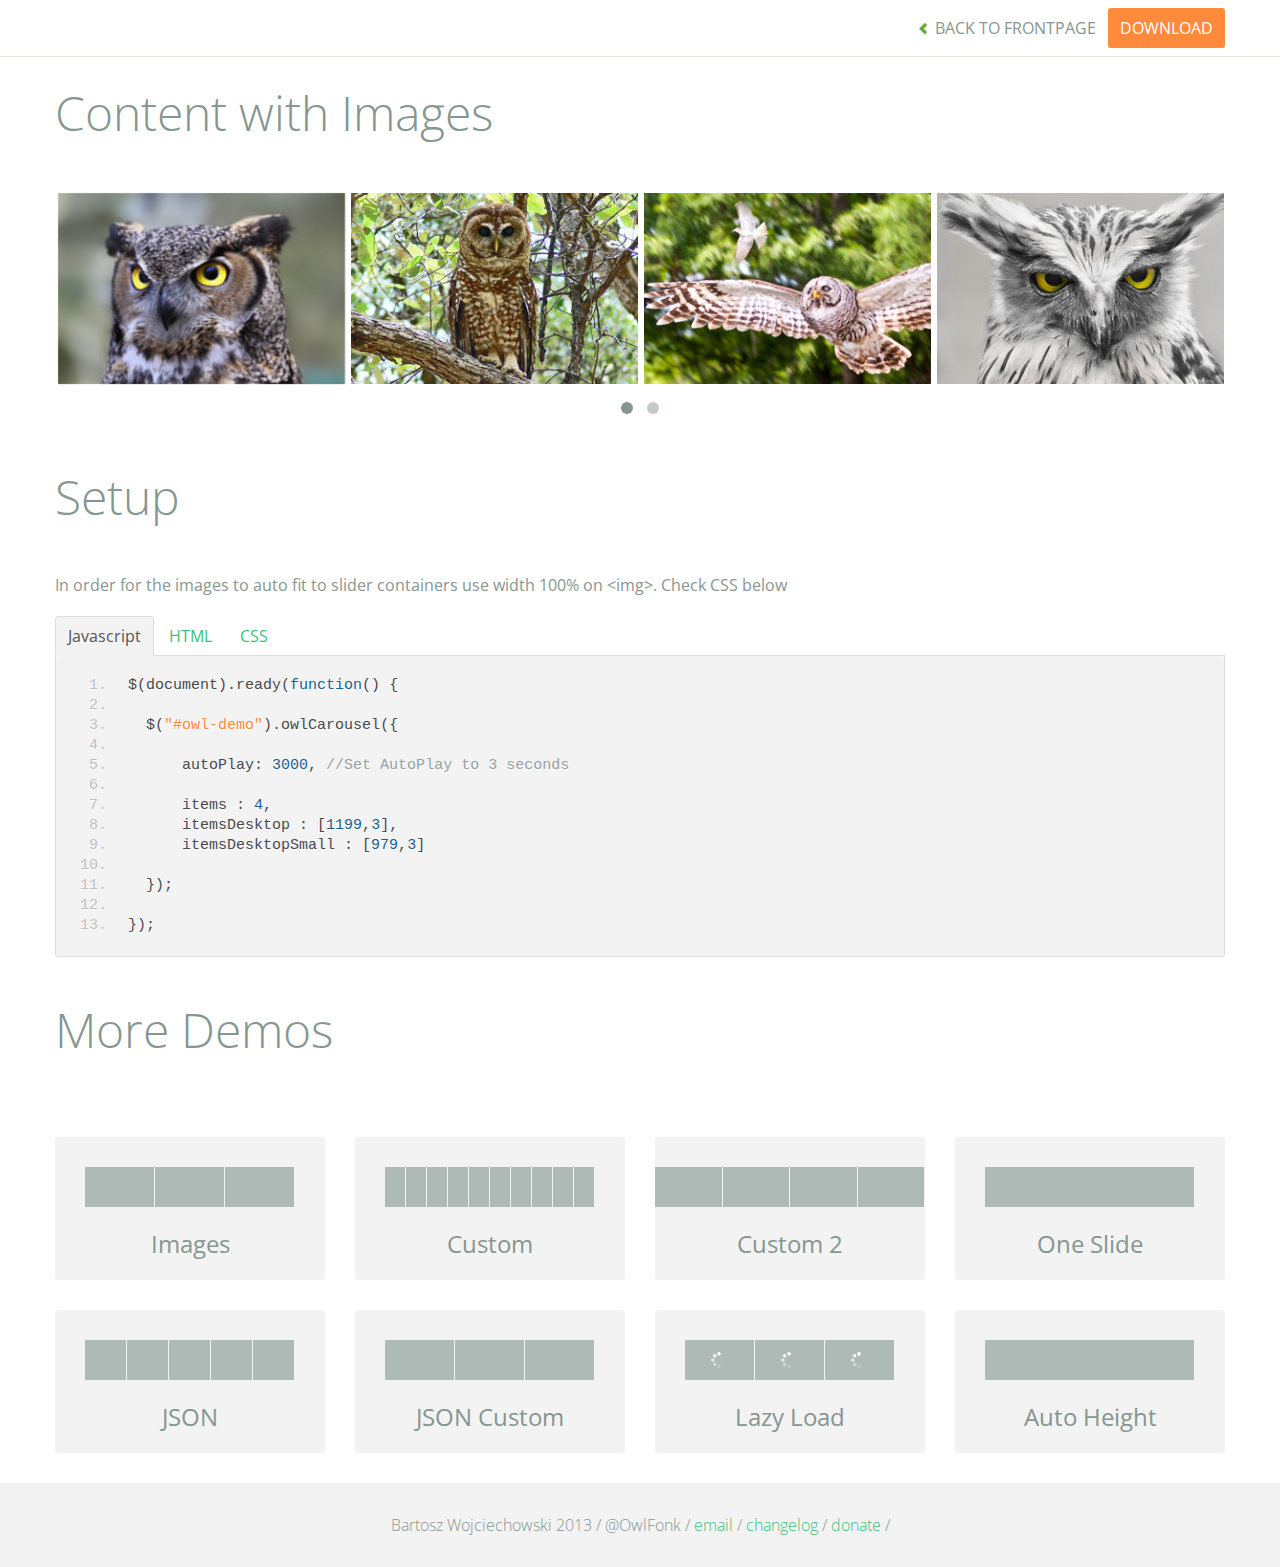
<file: fashionShopACuong/OwlCarousel-master/demos/images.html>
<!DOCTYPE html>
<html lang="en">
  <head>
    <meta charset="utf-8">
    <title>Owl Carousel - Images Demo</title>
    <meta name="viewport" content="width=device-width, initial-scale=1.0">
    <meta name="description" content="jQuery Responsive Carousel - Owl Carusel">
    <meta name="author" content="Bartosz Wojciechowski">
    
    <link href='http://fonts.googleapis.com/css?family=Open+Sans:400italic,400,300,600,700' rel='stylesheet' type='text/css'>
    <link href="../assets/css/bootstrapTheme.css" rel="stylesheet">
    <link href="../assets/css/custom.css" rel="stylesheet">

    <!-- Owl Carousel Assets -->
    <link href="../owl-carousel/owl.carousel.css" rel="stylesheet">
    <link href="../owl-carousel/owl.theme.css" rel="stylesheet">

    <!-- Prettify -->
    <link href="../assets/js/google-code-prettify/prettify.css" rel="stylesheet">
    

    <!-- Le fav and touch icons -->
    <link rel="apple-touch-icon-precomposed" sizes="144x144" href="../assets/ico/apple-touch-icon-144-precomposed.png">
    <link rel="apple-touch-icon-precomposed" sizes="114x114" href="../assets/ico/apple-touch-icon-114-precomposed.png">
      <link rel="apple-touch-icon-precomposed" sizes="72x72" href="../assets/ico/apple-touch-icon-72-precomposed.png">
                    <link rel="apple-touch-icon-precomposed" href="../assets/ico/apple-touch-icon-57-precomposed.png">
                                   <link rel="shortcut icon" href="../assets/ico/favicon.png">
  </head>
  <body>

      <div id="top-nav" class="navbar navbar-fixed-top">
        <div class="navbar-inner">
          <div class="container">
            <button type="button" class="btn btn-navbar" data-toggle="collapse" data-target=".nav-collapse">
            <span class="icon-bar"></span>
            <span class="icon-bar"></span>
            <span class="icon-bar"></span>
          </button>
            <div class="nav-collapse collapse">
            <ul class="nav pull-right">
              <li><a href="../index.html"><i class="icon-chevron-left"></i> Back to Frontpage</a></li>
              <li><a href="../owl.carousel.zip" class="download download-on" data-spy="affix" data-offset-top="450">Download</a></li>
            </ul>
            <ul class="nav pull-left">
              
            </ul>
            </div>
          </div>
        </div>
      </div>
   
    <div id="title">
      <div class="container">
        <div class="row">
          <div class="span12">
            <h1>Content with Images</h1>
          </div>
        </div>
      </div>
    </div>

      <div id="demo">
        <div class="container">
          <div class="row">
            <div class="span12">

              <div id="owl-demo" class="owl-carousel">
                <div class="item"><img src="assets/owl1.jpg" alt="Owl Image"></div>
                <div class="item"><img src="assets/owl2.jpg" alt="Owl Image"></div>
                <div class="item"><img src="assets/owl3.jpg" alt="Owl Image"></div>
                <div class="item"><img src="assets/owl4.jpg" alt="Owl Image"></div>
                <div class="item"><img src="assets/owl5.jpg" alt="Owl Image"></div>
                <div class="item"><img src="assets/owl6.jpg" alt="Owl Image"></div>
                <div class="item"><img src="assets/owl7.jpg" alt="Owl Image"></div>
                <div class="item"><img src="assets/owl8.jpg" alt="Owl Image"></div>
              </div>
              
            </div>
          </div>
        </div>

    </div>

    <div id="example-info">
      <div class="container">
        <div class="row">
          <div class="span12">
            <h1>Setup</h1>
            <p>In order for the images to auto fit to slider containers use width 100% on &lt;img&gt;. Check CSS below</p>
            <ul class="nav nav-tabs" id="myTab">
              <li class="active"><a href="#javascript">Javascript</a></li>
              <li><a href="#HTML">HTML</a></li>
              <li><a href="#CSS">CSS</a></li>
            </ul>
             
            <div class="tab-content">

              <div class="tab-pane active" id="javascript">
<pre class="pre-show prettyprint linenums">
$(document).ready(function() {

  $("#owl-demo").owlCarousel({

      autoPlay: 3000, //Set AutoPlay to 3 seconds

      items : 4,
      itemsDesktop : [1199,3],
      itemsDesktopSmall : [979,3]

  });

});
</pre>  

              </div>

              <div class="tab-pane" id="HTML">
<pre class="pre-show prettyprint linenums">
&lt;div id="owl-demo"&gt;
          
  &lt;div class="item"&gt;&lt;img src="assets/owl1.jpg" alt="Owl Image"&gt;&lt;/div&gt;
  &lt;div class="item"&gt;&lt;img src="assets/owl2.jpg" alt="Owl Image"&gt;&lt;/div&gt;
  &lt;div class="item"&gt;&lt;img src="assets/owl3.jpg" alt="Owl Image"&gt;&lt;/div&gt;
  &lt;div class="item"&gt;&lt;img src="assets/owl4.jpg" alt="Owl Image"&gt;&lt;/div&gt;
  &lt;div class="item"&gt;&lt;img src="assets/owl5.jpg" alt="Owl Image"&gt;&lt;/div&gt;
  &lt;div class="item"&gt;&lt;img src="assets/owl6.jpg" alt="Owl Image"&gt;&lt;/div&gt;
  &lt;div class="item"&gt;&lt;img src="assets/owl7.jpg" alt="Owl Image"&gt;&lt;/div&gt;
  &lt;div class="item"&gt;&lt;img src="assets/owl8.jpg" alt="Owl Image"&gt;&lt;/div&gt;

&lt;/div&gt;
</pre>
              </div>

              <div class="tab-pane" id="CSS">
<pre class="pre-show prettyprint linenums">
#owl-demo .item{
  margin: 3px;
}
#owl-demo .item img{
  display: block;
  width: 100%;
  height: auto;
}
</pre>
              </div>
            </div><!--End Tab Content-->

          </div>
        </div>
      </div>
    </div>

    <div id="more">
      <div class="container">

        <div class="row">
          <div class="span12">
            <h1>More Demos</h1>
          </div>
        </div>

        <div class="row demos-row">
          <div class="span3">
            <a href="images.html" class="demo-box">
              <div class="demo-wrapper demo-images clearfix">
                <div class="demo-slide"><div class="bg"></div></div>
                <div class="demo-slide"><div class="bg"></div></div>
                <div class="demo-slide"><div class="bg"></div></div>
              </div>
              <h3>Images</h3>
            </a>
          </div>

          <div class="span3">
            <a href="custom.html" class="demo-box">
              <div class="demo-wrapper demo-custom clearfix">
                <div class="demo-slide"><div class="bg"></div></div>
                <div class="demo-slide"><div class="bg"></div></div>
                <div class="demo-slide"><div class="bg"></div></div>
                <div class="demo-slide"><div class="bg"></div></div>
                <div class="demo-slide"><div class="bg"></div></div>
                <div class="demo-slide"><div class="bg"></div></div>
                <div class="demo-slide"><div class="bg"></div></div>
                <div class="demo-slide"><div class="bg"></div></div>
                <div class="demo-slide"><div class="bg"></div></div>
                <div class="demo-slide"><div class="bg"></div></div>
              </div>
              <h3>Custom</h3>
            </a>
          </div>

          <div class="span3">
            <a href="itemsCustom.html" class="demo-box">
              <div class="demo-wrapper demo-full clearfix">
                <div class="demo-slide"><div class="bg"></div></div>
                <div class="demo-slide"><div class="bg"></div></div>
                <div class="demo-slide"><div class="bg"></div></div>
                <div class="demo-slide"><div class="bg"></div></div>
              </div>
              <h3>Custom 2</h3>
            </a>
          </div>

          <div class="span3">
            <a href="one.html" class="demo-box">
              <div class="demo-wrapper demo-one clearfix">
                <div class="demo-slide"><div class="bg"></div></div>
              </div>
              <h3>One Slide</h3>
            </a>
          </div>

        </div>
        <div class="row demos-row">
          <div class="span3">
            <a href="json.html" class="demo-box">
              <div class="demo-wrapper demo-Json clearfix">
                <div class="demo-slide"><div class="bg"></div></div>
                <div class="demo-slide"><div class="bg"></div></div>
                <div class="demo-slide"><div class="bg"></div></div>
                <div class="demo-slide"><div class="bg"></div></div>
                <div class="demo-slide"><div class="bg"></div></div>
              </div>
              <h3>JSON</h3>
            </a>
          </div>

          <div class="span3">
            <a href="customJson.html" class="demo-box">
              <div class="demo-wrapper demo-Json-custom clearfix">
                <div class="demo-slide"><div class="bg"></div></div>
                <div class="demo-slide"><div class="bg"></div></div>
                <div class="demo-slide"><div class="bg"></div></div>
              </div>
              <h3>JSON Custom</h3>
            </a>
          </div>

          <div class="span3">
            <a href="lazyLoad.html" class="demo-box">
              <div class="demo-wrapper demo-lazy clearfix">
                <div class="demo-slide"><div class="bg"></div></div>
                <div class="demo-slide"><div class="bg"></div></div>
                <div class="demo-slide"><div class="bg"></div></div>
              </div>
              <h3>Lazy Load</h3>
            </a>
          </div>

          <div class="span3">
            <a href="autoHeight.html" class="demo-box">
              <div class="demo-wrapper demo-height clearfix">
                <div class="demo-slide"><div class="bg"></div></div>
              </div>
              <h3>Auto Height</h3>
            </a>
          </div>

        </div>
      </div>
    </div>


 
    <div id="footer">
      <div class="container">
        <div class="row">
          <div class="span12">
            <h5>Bartosz Wojciechowski 2013 / @OwlFonk / 
            <a href="mailto:owl@owlgraphic.com?subject=Hey Owl!">email</a> / 
            <a href="../changelog.html">changelog</a> /
            <a href="https://www.paypal.com/cgi-bin/webscr?cmd=_s-xclick&hosted_button_id=EFSGXZS7V2U9N">donate</a> / 
            <a href="https://twitter.com/share" class="twitter-share-button" data-url="http://owlgraphic.com/owlcarousel/" data-text="Awesome jQuery Owl Carousel Responsive Plugin" data-via="OwlFonk" data-count="none" data-hashtags="owlcarousel"></a>
            <script>
            var owldomain = window.location.hostname.indexOf("owlgraphic");
            if(owldomain !== -1){
              !function(d,s,id){var js,fjs=d.getElementsByTagName(s)[0],p=/^http:/.test(d.location)?'http':'https';if(!d.getElementById(id)){js=d.createElement(s);js.id=id;js.src=p+'://platform.twitter.com/widgets.js';fjs.parentNode.insertBefore(js,fjs);}}(document, 'script', 'twitter-wjs');
            }
            </script>
            </h5>
          </div>
        </div>
      </div>
    </div>


    <script src="../assets/js/jquery-1.9.1.min.js"></script> 
    <script src="../owl-carousel/owl.carousel.js"></script>


    <!-- Demo -->

    <style>
    #owl-demo .item{
        margin: 3px;
    }
    #owl-demo .item img{
        display: block;
        width: 100%;
        height: auto;
    }
    </style>


    <script>
    $(document).ready(function() {
      $("#owl-demo").owlCarousel({
        autoPlay: 3000,
        items : 4,
        itemsDesktop : [1199,3],
        itemsDesktopSmall : [979,3]
      });

    });
    </script>

    <script src="../assets/js/bootstrap-collapse.js"></script>
    <script src="../assets/js/bootstrap-transition.js"></script>
    <script src="../assets/js/bootstrap-tab.js"></script>

    <script src="../assets/js/google-code-prettify/prettify.js"></script>
	  <script src="../assets/js/application.js"></script>

  </body>
</html>
</file>
<file: fashionShopACuong/css/style.css>
body{ font-family: arial; font-size: 13px;}

#wrapper{ background: #f6f6f4;}
.wp_inner{ width: 940px; margin: 0px auto;}
#top_header, #footer{background:#2d2d2d;}
#top_header{padding: 10px 0px;}
#top_menu{  float: left;}
#action_user{float: right;}
#action_user label{ color: #ffffff;}
#action_user input[type ='text'],#action_user input[type ='password']{ color: #fff;   padding: 5px 10px; width: 127px; background: #4a4a4a;border-radius: 19px;border: none;}
#action_user input[type ='submit'] {  border: none;border-radius: 12px;padding: 6px 8px;background-color: #ea6a53;color: #f5f5f5;font-weight: bold;}
#action_user a{ color: #ea6a53; text-decoration: underline;}
#top_menu li{ float: left; }
#top_menu li a{ padding: 5px 10px;  color: #999999; display: block;}
#top_menu li:hover a{ color: #C9C9C9; }

/*second head*/
#second_header .top{  padding: 17px 0px;}
#logo{ float: left;}
#ads_1{ float: right; height: 59px; width: 480px; overflow: hidden;}
#ads_1 img{ width: 100%; height: auto;}

#wp_main_nav{ background: #c3c3c3;}
#main_nav{ float: left;}

#main_nav li{ float: left; border-right:1px solid #b4b4b4;}
#main_nav li a{ color: #2d2d2d;
                padding: 19px;
                text-transform: uppercase;
                display: block;
                font-weight: bold;}
#main_nav li:hover a{ color: #fff; transition: all 0.25s;}
#search{ float: right;
         border-radius: 26px;
         background: #fff;
         margin: 10px 20px; }
#search input[type="text"] {    width: 120px;padding: 7px 10px;float: left;display: block;border: none;border-radius: 10px;}
#search input[type="submit"]{ background: url(../images/icon_search.png) no-repeat 5px 6px;width: 28px;border: none;padding: 7px 9px;}

.colum_left{ width: 640px; float: left;}
.colum_right{ width: 280px; float: right;}
#top_content{  padding: 20px 0px;}
#slider{ height: 314px; overflow: hidden;}
.ads_2{ height: 313px; overflow: hidden;}

/*main content*/
.block .title_block{ text-transform: uppercase; padding: 10px 0px; font-size: 24px; border-bottom: 1px solid #e5e5e5;   font-weight: normal;}
#main_content .block .detail_block {padding-top: 25px;}
.list_items li { width: 200px; float: left; margin: 0px 20px 20px 0px;}
.list_items li:nth-child(3n){ margin-right: 0px;}
.list_items li .thumb{ height: 152px; }
.list_items li:hover .thumb{ opacity: 0.9; transition: all 0.1s; }
.list_items li .buy{   background: url(../images/cart.png) no-repeat left center;padding-left: 20px;color: #767676; }
h2.title_items{font-size: 12px; 
  padding: 10px 0px;}
h2.title_items a{ color: #373737;}

.price{ font-weight: bold; color: #bc3726; padding-right: 5px; border-right: 1px solid #e3e3e3; margin-right: 5px;}
.exp_sidebar{ background: #fff; padding: 0px 15px;}
#sidebar .block .detail_block {padding: 10px 0px;}
.exp_sidebar a {  color: #505050;padding: 5px 0px 5px 10px;background: url(../images/arrow.png) no-repeat left 7px;display: block;}


/*block feature*/
#feature_product{ padding: 20px; background: #fff; margin-bottom: 20px;}
.list_feature li{ float: left; width: 195px; padding: 0px 10px;}
#feature_product .detail_block{margin: 20px 60px; position: relative; }
.list_feature li .price{ border: none;}

.nav_slide a{top: 58px;
  position: absolute;
  cursor: pointer;
  height: 28px;
  width: 28px;
  background: url(../images/arrow_feature.png) no-repeat;
  display: block;}
.nav_slide a.pre_image{ left: -58px; }
.nav_slide a.next_image{ right: -58px;   -ms-transform: rotate(180deg);
  -webkit-transform: rotate(180deg);
  transform: rotate(180deg); }

/*footer*/
#footer{ padding: 25px 0px;}
#footer .left{ float: left;}
#footer .right{ float: right;}
#menu_bottom{ float: left; margin-top: 30px;}
#menu_bottom li{ float: left; padding: 5px 10px;   padding: 5px 0px; }
#menu_bottom li a{color: #a0a0a0;
  padding: 2px 10px;
  display: block;
  border-right: 1px dotted #888888; }
#menu_bottom li:hover a{color:#CDCDCD;}
#menu_bottom li:first-child a{ padding-left: 0;}
#menu_bottom li:last-child a{ border-right: 0;}
p.copyright { color: #a0a0a0;}
p.copyright a{ color: #fff;}


/*css cho slider*/
#owl-demo .item img{
    display: block;
    width: 100%;
    height: auto;
}
</file>
<file: Mercado/css/style.css>
body{
	font-family: "Arial" sans-serif;

}

#wrapper{
	background-color: #efefef;
}

/*style cho header*/
#logo{
	float:left;
	padding: 40px 0 25px 0;
}

#form{
	float: left;
	margin:50px 0 25px 65px;
}
#top_menu ul{
	float: right;
	list-style-type: none;
	margin: 55px 0 35px 0;
}
#top_menu li{
	float: left;
	border-right: 1px solid #919191;
	padding: 0 5px;
}
#top_menu li:last-child{
	border-right: none;
	padding-right:0;
}
#top_menu li a{
	text-decoration: none;
	text-transform: uppercase;
	font-size: 12px;
	color: #353535; 
}

#nav ul{
	list-style-type: none;
}
#nav li{
	float: left;
	padding: 5px;
	background-color: #818181;
	margin-right: 5px;
}
#nav li:last-child{
	float: right;
	margin-right: 0;
}
#nav li a{
	text-decoration: none;
	text-transform: uppercase;
	font-size: 15.4px;
	color: #ffffff;
}


/*style cho wp_content*/
#slide{
	margin:15px 0;
	position: relative;
}
#pre{
	position: absolute;
	left: 16%;
	top: 45%;
}
#next{
	position: absolute;
	right: 16%;
	top: 45%;
}


#ads_sale{
	margin-bottom: 15px;
}
#ads_1{
	float: left;
	margin-right: 15px;
}
#ads_2{
	float: right;
}



#product{
	margin-bottom: 50px;
	position: relative;
}

#product ul li{
	float: left;
	margin-right: 15px;
	position: relative;
}
#product ul li:last-child{
	margin-right: 0;
}

#pre_product{
	position: absolute;
	left: 13%;
	top: 40%;
}
#next_product{
	position: absolute;
	right: 13%;
	top:40%;
}
.button{
	position: absolute;
    bottom: 6%;
    right: 5%;
}


#bottom_content{
	background-color: #333333;
}
#bottom_content ul{
	list-style-type: none;
}
#bottom_content ul li{
	float: left;
	margin: 10px 15px;
}
#bottom_content ul li:first-child{
	margin-left: 0;
}


#information{
	background-color: #111111;
}
#left{
	float: left;
}
#left >ul >li{
	float: left;
	padding: 35px 40px 45px 0;
}
#left h3,#right h3{
	color: #ffffff;
	font-size: 16px;
	font-weight: normal;
}
#left >ul >li ul{
	list-style-type: none;
}
#left >ul >li ul li a{
	text-decoration: none;
	color: #666669;
	font-size: 12px;
}

#right{
	float: right;
	padding: 35px 0 45px 0;

}



/*style cho footer*/
#left_footer{
	float: left;
}

#right_footer{
	float: right;
}
#right_footer ul li{
	float: left;
	margin-left: 10px;
	padding: 15px 0;
}
</file>
<file: fashionShop/Giao dien code tay-index/css/style.css>
/*
To change this license header, choose License Headers in Project Properties.
To change this template file, choose Tools | Templates
and open the template in the editor.
*/
/* 
    Created on : Aug 21, 2015, 9:39:02 PM
    Author     : user
*/

body{
    font-family: sans-serif;
    font-size: 13px;
}
#wrapper{
    background: #ffffff;
    width: 100%;
}

/******************************  style cho header  *********************************/

/*style cho #top_menu*/
#top_menu{
    background: #000000;
}

#top_logo{
    float: left;
    padding:18px 0;
    margin-right: 110px;
}
/*******************/
#nav{
    float: left;
}
#nav li{
    float: left;
    padding:28px 0;
    margin-right:45px; 
}
#nav li a{
    color: #d9d9d9;
    text-transform: uppercase;
    margin: 10px 0;
}
#nav li:hover{
    border-bottom: 2px solid #e23d3d;
    padding-bottom: 26px;
}
#nav li:hover a{
    color: #ffffff;
}
/*********************/
#search_buy{
    float: right;
}
#search_buy .search{
    display: block;
    float: left;
    padding: 28px 20px 20px 20px;
}
#search_buy .buy{
    display: block;
    float: right;
    padding:20px;
    position: relative;
}
#search_buy .search:hover,#search_buy .buy:hover{
    border-bottom: 2px solid #e23d3d;
    padding-bottom: 18px;
}


#list_buy{
    background: #171818;
    width: 250px;
    display: none;
    position: absolute;
    top: 103%;
    right: 0%;
}
#list_buy li{
    padding: 10px;
    border-bottom: 1px solid #000000;
}
#list_buy li:hover{
    opacity: 0.6px;
}
#list_buy img{
    float: left;
    height: 56px;
    width: 56px;
}
#list_buy .detail_product{
    float: right;
    width: 70%;
}
#list_buy .detail_product p{
    line-height: 1.7em;
}
#list_buy .info_product,#list_buy .price_product{
    padding: 0;
    font-size: 12px;
}
#list_buy .info_product{
    color: #adadad;
}
#search_buy .buy:hover #list_buy{
    display: block;
}

/*style cho slider*/
#top_slider a{
    overflow: hidden;
}



/******************************   style cho wp_content   ************************/
#wp_content{
    background: #ffffff;
}

/*style cho #top_content*/
#top_content{
    background: #eaeaea;
}
/********************/
#male_fashion{
    float: left;
    width: 33.33333333%;
    position: relative;
    overflow: hidden;
}
/********************/
#female_fashion{
    float: left;
    width: 33.33333333%;
    position: relative;
    overflow: hidden;
}
/*********************/
#couple_fashion{
    float: left;
    width: 33.33333334%;
    position: relative;
    overflow: hidden;
}
/**********************/
.more_button input[type='button']{
    position: absolute;
    top:35%;
    left: 6%;
    color: #e23d3d;
    text-transform: uppercase;
    font-weight: bold; 
    letter-spacing: 2px;
    padding: 15px 25px;
    border-radius: 5px;
    border: 2px solid #e23d3d;
    background: none;
}
.more_button input[type='button']:hover{
    background: #e23d3d;
    color:#ffffff;
    cursor: pointer;
}

/*style cho #new_product*/

#new_product{
    padding: 50px 0 15px 0;
}
/************************/
#pre_next{
    text-align: center;
    width: 75px;
    margin: 20px auto;
}
.second_pre{
    float: left;
    height: 30px;
    width: 30px;
    border: 1px solid #b8b8b8;
    text-align: center;
    padding-top: 7px;
    margin-right: 15px;
}
.second_next{
    float: left;
    height: 30px;
    width: 30px;
    border: 1px solid #b8b8b8;
    text-align: center;
    padding-top: 7px;
    -ms-transform: rotate(180deg);/*de quay 180 do*/
    -webkit-transform: rotate(180deg);
    transform: rotate(180deg); 
}
.second_pre:hover,.second_next:hover{
    background: #e23d3d;
    cursor: pointer;
    border: none;
}

/****************************/
.select{
    text-align: center;
    margin-bottom: 50px;
}
.select li{
    display: inline-block;
    padding: 10px;
}
.select li a{
    display: block;
    font-size: 15px;
    color: #696969;
    text-transform: uppercase;
}
.select li:hover{
    border-bottom: 2px solid #e23d3d;
    padding-bottom: 8px;/*border-bottom tang 2px nen phai gian padding-bottom di 2px*/
}

/****************************/
.list_product li{
    float: left;
    margin-right: 2.6%;
    margin-bottom: 45px;
    text-align: center;
    width: 23.05%;
    overflow: hidden;
    position: relative;
}
.list_product li:nth-child(4n){
    margin-right: 0;
}

.thumb .info_product{
    font-size: 14px;
    color: #131313;
    padding-top: 20px;
}
.thumb .price_product{
    font-size: 20px;
    color: #e23d3d;
    padding: 15px;
}


.affection{
    display: none;
    background: #e34e4e;
    text-align: left;
    height: 40px;
    line-height: 40px;
    width: 100%;
    position: absolute;
    top: 65.5%;
}
.block_1{
    float: left;
    padding-left: 15px;
}
.block_1 span{
    margin-left: 5px;
    color: #fff;
}
.block_2, .block_3{
    float: right;
    padding: 0 15px;
    border-left: 1px solid #ff6f6f;
}
.list_product li:hover .affection{
    display: block;
}
.list_product li:hover .ads_affection{
    opacity: 0.6;
}



/*style cho #collection*/
#collection{
    background: url(../images/images/background_collection.jpg) no-repeat;
    padding: 90px 0;
}

.column_left{
    width: 65.8%;
    float: left;
}
.column_left .row_1{
    margin-bottom: 1.6%;
}
.column_left .row_1 .winter_collection{
    float: left;
    width: 35%;
}
.column_left .row_1 .summer_collection{
    float: right;
    width: 63%;
}
.column_left .row_2 .beach_fashion{
    float: left;
    width: 63%;
}
.column_left .row_2 .man_007{
    float: right;
    width: 35%;
}

.column_right{
    width: 32.9%;
    float: right;
}
/*hieu ung khi hover chuot*/
.hover_affection:hover{
    opacity: 0.3;
}

/*style cho #support*/

#support{
    background: #e23d3d;
}

.service{
    width: 31.6%;
    margin-right: 2.6%;
    float: left;
    padding-bottom: 70px;
    padding-top: 50px;
}
.service:last-child{
    margin-right: 0;
}

.topic{
    padding-bottom: 20px;
    border-bottom: 1px solid #fa5b5b;
}
.topic img{
    float: left;
    margin-right: 15px;
}
.topic h2{
    float: left;
    font-size: 17px;
    color: #ffffff;
    font-weight: normal;
    text-transform: uppercase;
    padding: 20px 0;
}
.details{
    margin-top: 20px;
    text-align: justify;
    color: #ffffff;
    line-height: 2em;
    
}
#delivery img{
    margin-top: 15px;
}



/*style cho #new_model*/
#new_model{
    background: #ffffff;
    text-align: center;
    padding: 65px 0 40px 0;
}
#new_model .icon_new_model{
    margin: 15px 0 45px 0;
}


/*style cho #news_event*/
#news_event{
    background: #1b1b1b;
    text-align: center;
    padding:50px 0 65px 0;
}

#news_event h1{
    color: #fff;
}
#news_event .icon_new_model{
    margin: 20px 0 45px 0;
}
.news{
    width: 31.6%;
    margin-right: 2.6%;
    float: left;
    text-align: center;
}
.news:last-child{
    margin-right: 0;
}

.news .more_info{
    margin: 15px 0;
    line-height: 2em;
}
.news .more_info a{
    color: #ffffff;
    text-transform: uppercase;
}

.icon_clock{
    margin-right: 5px;
}




/*style cho #footer*/
#footer{
    background: #000000;
    text-align: center;
}

#contact{
    background: url(../images/images/background_footer.jpg) no-repeat;
    padding: 50px 0 85px 0;
}
#contact h1{
    color: #fff;
}
#contact .icon_email{
    margin: 20px 0 85px 0;
}

#details_contact{
    float: left;
    width: 50%;
}
#details_contact span{
    margin-right: 5px;
}
#details_contact h1{
    text-align: left;
}
#details_contact p{
    margin-top: 25px;
    text-align: left;
    color: #aeaeae;
    font-size: 15px;
}

#post_form{
    float: right;
    width: 50%;
}
#post_form input,textarea{
    /*width: 558px;*/
    width: 100%;
    padding: 15px;
    margin-bottom: 15px;
    font-style: italic
}
#post_form input{
    background: none;
    border: none;
    border-bottom: 1px solid #515151;
}
#post_form textarea{
    border: 1px solid #515151;
    background: none;
    margin-bottom: 5px;
}

.copyright{
    color: #3f3f3f;
    padding: 18px;
}
</file>
<file: fashionShop/Giao dien code tay-index/css/responsive.css>
/*
To change this license header, choose License Headers in Project Properties.
To change this template file, choose Tools | Templates
and open the template in the editor.
*/
/* 
    Created on : Aug 26, 2015, 4:36:24 PM
    Author     : user
*/

@media screen and (max-width: 1200px) {
    
}
@media screen and (max-width: 1024px) {
	
} 
@media screen and (max-width: 768px) {
    .wp_inner{
        max-width: 700px;
        margin: 0 auto;
    }
    #new_product .list_product li{
        width: 46%;
        margin:0 2%;
    }
    
}
@media screen and (max-width: 480px) {
    .wp_inner{
        width: 95%;
        margin: 0 auto;
    }
    #male_fashion, #female_fashion, #couple_fashion,#pay,#delivery,#change,.news,#detail_contact,#post_form{
        display: block;
        width: 100%;
    }
    #pay,#delivery{
        border-bottom: 2px solid #fff;
    }
}
@media screen and (max-width: 320px) {
   
}
@media screen and (max-width: 240px) {

}
</file>
<file: fashionShopACuong/OwlCarousel-master/assets/js/google-code-prettify/prettify.css>
.com { color: #93a1a1; }
.lit { color: #195f91; }
.pun, .opn, .clo { color: #93a1a1; }
.fun { color: #dc322f; }
.str, .atv { color: #ff8a3c; }
.kwd, .prettyprint .tag { color: #195f91; }
.typ, .atn, .dec, .var { color: #3fbf79; }
.pln { color: #48484c; }
.pun{ color:#48484c; }
pre.prettyprint {
  padding: 20px;
  background-color: #f3f3f3;
  border: 0px solid #e1e1e8;
}


/* Specify class=linenums on a pre to get line numbering */
ol.linenums {
  margin: 0 0 0 40px; /* IE indents via margin-left */
}
ol.linenums li {
  padding-left: 12px;
  color: #bebec5;
  line-height: 20px;
  text-shadow: 0 1px 0 #fff;
}
</file>
<file: PSD a Cuong/css/about_style.css>
body{
	font-family: "Arial", sans-serif;
}

#wrapper{
	background-color: #f3eeea;
}

/*style cho header*/
#header{
	background-image: url("../images/images/background_header.jpg");
}

#top_header{
	background-color: #ffffff;
}
#logo{
	float: left;
	margin: 30px 0 30px 20px;
}


#top{
	float: right;
	margin-top: 20px;
	background-color: #76b2c3;
	position: relative;
}

#menu{
	float: left;
	margin-right: 50px;
}
#menu ul{
	list-style-type: none;
}
#menu ul li{
	float: left;
	margin: 10px 0 9px 10px;
	padding-right: 10px;
	border-right: 1px solid #ffffff;
}
#menu ul li:last-child{
	border-right: none;
}
#menu ul li a{
	text-decoration: none;
	color: #ffffff;
	font-size: 13px;
}
#search{
	float: right;
	margin: 10px 10px 5px 10px;
}
#top #flag{
	position: absolute;
	right: -4.5%;
}

#bottom{
	float: right;
	margin:30px 20px 25px 0;
}
#nav ul{
	list-style-type: none;
} 
#nav ul li{
	float: left;
	margin-right: 60px;
}
#nav ul li:last-child{
	margin-right: 0;
}
#nav ul li a{
	text-decoration: none;
	text-transform: uppercase;
	font-size: 15px;
	color: #668333;
}


#title{
	margin: 180px 0 40px 0;
	background-color: #307f96;
	width: 320px;
}
#title h3{
	padding: 10px 20px;
	color: #ffffff;
	font-size: 34px;
	font-weight: normal;
}

/*style cho wp_content*/
#wp_content{
	padding: 40px 0 170px 0;
}
#left_content{
	float: left;
	width: 60%;
}
#left_content h1{
	color: #4999af;
	font-size: 32px;
	font-weight: normal;
	text-transform: uppercase;
}
#left_content p{
	margin-top: 25px;
	color: #5f5f5f;
	font-size: 14px;
}

#right_content{
	float: right;
	width: 40%;

}
#right_content ul li{
	padding: 15px 0;
	border-top: 1px solid #d2cdc9;
	position: relative;
}
#right_content ul li:last-child{
	border-bottom: 1px solid #d2cdc9;
}
#right_content ul li a{
	margin-left: 15px;
	text-decoration: none;
	text-transform: uppercase;
	color: #599fb3;
	font-size: 20px;
}
#right_content ul li img{
	position: absolute;
	top: 35%;
}
.active{
	color: #f1715e;
}

/*style cho footer*/
#footer{
	background-color: #525252;
}

#top_footer{
	border-bottom: 1px solid #6b6b6a;
}
.detail{
	margin-bottom: 50px;
}
.detail h3{
	color: #f3eeea;
	font-size: 20px;
	margin:30px 0;
	text-transform: uppercase;
	font-weight: normal;
}
#signup{
	float: left;
}
#signup input{
	background-color: #4999af;
	height: 40px;
	border-radius: 5px;
	border: none;
	width: 100%;
	color: #f3eeea;
	font-size: 18px;
}
#signup input:hover{
	background-color: lightblue;
	color: #000;
}
#service_time{
	margin-left: 90px;
	float: left;
}
#service_time p.time{
	padding: 10px 0;
	color: #f3eeea;
	font-size: 20px;
}
#service_time p{
	color: #b3b3b3;
	font-size: 12px;
}
#connect{
	float: right;
	margin-right: 50px;
}
#connect ul li{
	float: left;
	margin-right: 10px;
}

#bottom_footer{
	padding: 25px 0;
	color: #b3b3b3;
	font-size: 12px;
}
#bottom_footer a{
	color: #b3b3b3;
}
</file>
<file: PSD a Cuong/css/event_style.css>
body{
	font-family: "Arial", sans-serif;
}

#wrapper{
	background-color: #f3eeea;
}

/*style cho header*/
#header{
	background-image: url("../images/images/background_header.jpg");
}

#top_header{
	background-color: #ffffff;
}
#logo{
	float: left;
	margin: 30px 0 30px 20px;
}


#top{
	float: right;
	margin-top: 20px;
	background-color: #76b2c3;
	position: relative;
}

#menu{
	float: left;
	margin-right: 50px;
}
#menu ul{
	list-style-type: none;
}
#menu ul li{
	float: left;
	margin: 10px 0 9px 10px;
	padding-right: 10px;
	border-right: 1px solid #ffffff;
}
#menu ul li:last-child{
	border-right: none;
}
#menu ul li a{
	text-decoration: none;
	color: #ffffff;
	font-size: 13px;
}
#search{
	float: right;
	margin: 10px 10px 5px 10px;
}
#top #flag{
	position: absolute;
	right: -4.5%;
}

#bottom{
	float: right;
	margin:30px 20px 25px 0;
}
#nav ul{
	list-style-type: none;
} 
#nav ul li{
	float: left;
	margin-right: 60px;
}
#nav ul li:last-child{
	margin-right: 0;
}
#nav ul li a{
	text-decoration: none;
	text-transform: uppercase;
	font-size: 15px;
	color: #668333;
}


#title{
	margin: 180px 0 40px 0;
	background-color: #307f96;
	width: 320px;
}
#title h3{
	padding: 10px 20px;
	color: #ffffff;
	font-size: 34px;
	font-weight: normal;
}

/*style cho wp_content*/
#wp_content{
	margin-top: 30px;
	margin-bottom: 5px;
}
#wp_content ul li{
	float: left;
	margin-right: 18px;
	margin-bottom: 20px;
}
#wp_content ul li:nth-child(3n){
	margin-right: 0;
}


.block .info{
	background: #f1715e;
	color: #ffffff;
	margin-top: -3px;
}
.block .info .name{
	float: left;
	padding: 20px;
	text-transform: uppercase;
}
.block .info .price{
	float: right;
	padding: 12px 20px;
	background-color: #668333;
}

/*style cho footer*/
#footer{
	background-color: #525252;
}

#top_footer{
	border-bottom: 1px solid #6b6b6a;
}
.detail{
	margin-bottom: 50px;
}
.detail h3{
	color: #f3eeea;
	font-size: 20px;
	margin:30px 0;
	text-transform: uppercase;
	font-weight: normal;
}
#signup{
	float: left;
}
#signup input{
	background-color: #4999af;
	height: 40px;
	border-radius: 5px;
	border: none;
	width: 100%;
	color: #f3eeea;
	font-size: 18px;
}
#signup input:hover{
	background-color: lightblue;
	color: #000;
}
#service_time{
	margin-left: 90px;
	float: left;
}
#service_time p.time{
	padding: 10px 0;
	color: #f3eeea;
	font-size: 20px;
}
#service_time p{
	color: #b3b3b3;
	font-size: 12px;
}
#connect{
	float: right;
	margin-right: 50px;
}
#connect ul li{
	float: left;
	margin-right: 10px;
}

#bottom_footer{
	padding: 25px 0;
	color: #b3b3b3;
	font-size: 12px;
}
#bottom_footer a{
	color: #b3b3b3;
}
</file>
<file: PSD a Cuong/css/media_style.css>
body{
	font-family: "Arial", sans-serif;
}

#wrapper{
	background-color: #f3eeea;
}

/*style cho header*/
#header{
	background-image: url("../images/images/background_header.jpg");
}

#top_header{
	background-color: #ffffff;
}
#logo{
	float: left;
	margin: 30px 0 30px 20px;
}


#top{
	float: right;
	margin-top: 20px;
	background-color: #76b2c3;
	position: relative;
}

#menu{
	float: left;
	margin-right: 50px;
}
#menu ul{
	list-style-type: none;
}
#menu ul li{
	float: left;
	margin: 10px 0 9px 10px;
	padding-right: 10px;
	border-right: 1px solid #ffffff;
}
#menu ul li:last-child{
	border-right: none;
}
#menu ul li a{
	text-decoration: none;
	color: #ffffff;
	font-size: 13px;
}
#search{
	float: right;
	margin: 10px 10px 5px 10px;
}
#top #flag{
	position: absolute;
	right: -4.5%;
}

#bottom{
	float: right;
	margin:30px 20px 25px 0;
}
#nav ul{
	list-style-type: none;
} 
#nav ul li{
	float: left;
	margin-right: 60px;
}
#nav ul li:last-child{
	margin-right: 0;
}
#nav ul li a{
	text-decoration: none;
	text-transform: uppercase;
	font-size: 15px;
	color: #668333;
}


#title{
	margin: 130px 0 40px 0;
	background-color: #307f96;
	width: 46%;
}
#title h3{
	padding: 10px 20px;
	color: #ffffff;
	font-size: 28px;
	font-weight: normal;
}

/*style cho wp_content*/

#top_content{
	margin:30px 0;
}
#top_content ul li{
	float: left;
	margin-right: 30px;
}
#top_content ul li:last-child{
	margin-right: 0;
}
.first{
	background-image: url('../images/images/image_04.jpg');
}
.second{
	background-image: url('../images/images/image_05.jpg');
}
.third{
	background-image: url('../images/images/image_06.jpg');
}
.first .show{
	background-color: #247586;
}
.second .show{
	background-color: #546b2b;
}
.third .show{
	background-color: #e77e6c;
}
.top_block .show{
	margin-top: 150px;
	margin-left: 55px;
	opacity: 0.8;
}
.top_block .show a{
	display: block;
	text-decoration: none;
	color: #ffffff;
	font-size: 16px;
}
.top_block .show a img{
	float: right;
	margin: 8px;
}
.top_block .show a p{
	float: left;
	margin: 15px 0 15px 20px;
}

#info{
	padding-bottom: 30px;
}
#info h3{
	color: #4999af;
	font-size: 22px;
	text-transform: uppercase;
	margin-bottom: 25px;
	font-weight: normal;
}
#left_content{
	float: left;
	width: 48%;
}
#left_content ul li{
	border-top: 1px solid #d2cdc9;
	padding: 20px 0;
}

.block .datetime{
	float: left;
	color: #668333;
}
.block .datetime .date{	
	font-size: 32px;
}
.block .datetime .month{
	font-size: 14px;
}

.block .time{
	float: left;
	margin-left: 20px;
	margin-top: 5px;
}
.block .time h4{
	color: #f1715e;
	font-size: 17px;
	text-transform: uppercase;
}

#button input{
	height: 30px;
	width: 90px;
	float: right;
	background-color: #4999af;
	color: #f3eeea;
	font-size: 16px;
	border-radius: 5px;
	border: none;
	margin-top: 5px;
}
#button input:hover{
	background:lightblue;
}

#right_content{
	float: right;
	width: 48%;
}
#right_content p{
	color: #5f5f5f;
	font-size: 14px;
	margin-bottom: 25px;
	line-height: 130%;
}
#right_content a{
	color: #f1715e;
	text-transform: uppercase;
	font-size: 14px;
}

/*style cho footer*/
#footer{
	background-color: #525252;
}

#top_footer{
	border-bottom: 1px solid #6b6b6a;
}
.detail{
	margin-bottom: 50px;
}
.detail h3{
	color: #f3eeea;
	font-size: 20px;
	margin:30px 0;
	text-transform: uppercase;
	font-weight: normal;
}
#signup{
	float: left;
}
#signup input{
	background-color: #4999af;
	height: 40px;
	border-radius: 5px;
	border: none;
	width: 100%;
	color: #f3eeea;
	font-size: 18px;
}
#signup input:hover{
	background-color: lightblue;
	color: #000;
}
#service_time{
	margin-left: 90px;
	float: left;
}
#service_time p.time{
	padding: 10px 0;
	color: #f3eeea;
	font-size: 20px;
}
#service_time p{
	color: #b3b3b3;
	font-size: 12px;
}
#connect{
	float: right;
	margin-right: 50px;
}
#connect ul li{
	float: left;
	margin-right: 10px;
}

#bottom_footer{
	padding: 25px 0;
	color: #b3b3b3;
	font-size: 12px;
}
#bottom_footer a{
	color: #b3b3b3;
}
</file>
<file: PSD a Cuong/css/shop_style.css>
body{
	font-family: "Arial", sans-serif;
}

#wrapper{
	background-color: #f3eeea;
}

/*style cho header*/
#header{
	background-image: url("../images/images/background_header.jpg");
}

#top_header{
	background-color: #ffffff;
}
#logo{
	float: left;
	margin: 30px 0 30px 20px;
}


#top{
	float: right;
	margin-top: 20px;
	background-color: #76b2c3;
	position: relative;
}

#menu{
	float: left;
	margin-right: 50px;
}
#menu ul{
	list-style-type: none;
}
#menu ul li{
	float: left;
	margin: 10px 0 9px 10px;
	padding-right: 10px;
	border-right: 1px solid #ffffff;
}
#menu ul li:last-child{
	border-right: none;
}
#menu ul li a{
	text-decoration: none;
	color: #ffffff;
	font-size: 13px;
}
#search{
	float: right;
	margin: 10px 10px 5px 10px;
}
#top #flag{
	position: absolute;
	right: -4.5%;
}

#bottom{
	float: right;
	margin:30px 20px 25px 0;
}
#nav ul{
	list-style-type: none;
} 
#nav ul li{
	float: left;
	margin-right: 60px;
}
#nav ul li:last-child{
	margin-right: 0;
}
#nav ul li a{
	text-decoration: none;
	text-transform: uppercase;
	font-size: 15px;
	color: #668333;
}


#title{
	margin: 180px 0 40px 0;
	background-color: #307f96;
	width: 320px;
}
#title h3{
	padding: 10px 20px;
	color: #ffffff;
	font-size: 34px;
	font-weight: normal;
}

/*style cho wp_content*/
#wp_content{
	margin-top: 30px;
	margin-bottom: 5px;
}
#wp_content ul li{
	float: left;
	margin-right: 18px;
	margin-bottom: 20px;
}
#wp_content ul li:nth-child(3n){
	margin-right: 0;
}


.block .info{
	background: #f1715e;
	color: #ffffff;
	margin-top: -3px;
}
.block .info .name{
	float: left;
	padding: 20px;
}
.block .info .price{
	float: right;
	padding: 20px;
	background-color: #4999af;
}

/*style cho footer*/
#footer{
	background-color: #525252;
}

#top_footer{
	border-bottom: 1px solid #6b6b6a;
}
.detail{
	margin-bottom: 50px;
}
.detail h3{
	color: #f3eeea;
	font-size: 20px;
	margin:30px 0;
	text-transform: uppercase;
	font-weight: normal;
}
#signup{
	float: left;
}
#signup input{
	background-color: #4999af;
	height: 40px;
	border-radius: 5px;
	border: none;
	width: 100%;
	color: #f3eeea;
	font-size: 18px;
}
#signup input:hover{
	background-color: lightblue;
	color: #000;
}
#service_time{
	margin-left: 90px;
	float: left;
}
#service_time p.time{
	padding: 10px 0;
	color: #f3eeea;
	font-size: 20px;
}
#service_time p{
	color: #b3b3b3;
	font-size: 12px;
}
#connect{
	float: right;
	margin-right: 50px;
}
#connect ul li{
	float: left;
	margin-right: 10px;
}

#bottom_footer{
	padding: 25px 0;
	color: #b3b3b3;
	font-size: 12px;
}
#bottom_footer a{
	color: #b3b3b3;
}
</file>
<file: fashionShopACuong/OwlCarousel-master/assets/css/custom.css>
/* Owl Carousel Bootstrap Custom CSS */

/* Header Navigation */
#top-nav{
	border-bottom: 1px solid #e1e6dd;
	background: #FFF;
	-webkit-transform: translateZ(0)

}
#top-nav.navbar{
	margin-bottom: 0px;

}
#top-nav.navbar .nav{
	margin: 8px 0px;
}
	
#top-nav.navbar .nav > li > a {
	padding: 6px 12px;
	margin: 0px;
	text-transform: uppercase;
	font-weight: 400;

	-webkit-transition: background-color 200ms ease;
	-moz-transition: background-color 200ms ease;
	-o-transition: background-color 200ms ease;
	transition: background-color 200ms ease;
}
#top-nav.navbar .nav > li > a.download{
	-webkit-border-radius: 3px;
	-moz-border-radius: 3px;
	border-radius: 3px;
}

#top-nav.navbar .nav > li > a.download-on{
	background-color: #ff8a3c;
	color: #ffffff;
}
#top-nav.navbar .nav > li > a.download-on:hover{
	color: #ffffff;
	background-color: #ff7920;
}
.btn-navbar span.icon-bar{
	margin-top: 0px;
}

/* Header  */

#header{
	background: #f1f1f1;
	padding: 100px 0 100px;
}
#header h1{
	color: #7fc242;
	margin-bottom: 10px;
	margin-top: 40px;
}
#header h3{
	margin-bottom: 30px;
	width: 400px;
}
#header .btn-success {
	padding: 15px 30px;
	margin-bottom: 5px;
}
#header .logo{
	display: block;
	margin-top:60px;
	float: right
}
img.arrow-down{
	margin: 0 auto;
	display: block;
}
h1{
	margin-top: 80px;
}

pre.pre-show{
	margin: 40px 0px;

}
.tab-content pre.pre-show{
	margin: 0px 0px 0px 0px;
}
.nav-tabs{
	margin-top: 20px;
	margin-bottom: 0px;
	
}
.tab-content{
	border-left: 1px solid #ddd;
	border-right: 1px solid #ddd;
	border-bottom: 1px solid #ddd;
	-webkit-border-radius: 0px 0px 4px 4px;
	-moz-border-radius: 0px 0px 4px 4px;
	border-radius: 0px 0px 4px 4px;
	
}
/* Content */
.table th, .table td {
padding: 8px 12px;
}

/* Footer */

#footer{
	padding: 20px 0px;
	background: #f3f3f3;
	text-align: center
}
.twitter-share-button{
	top: 4px;
	position: relative;
}

/* Demo Slides */

#owl-example .item{
	padding: 30px 0px;
	margin: 10px;
	color: #FFF;
	-webkit-border-radius: 3px;
	-moz-border-radius: 3px;
	border-radius: 3px;
	text-align: center;
}
#owl-example .item img{
	width: auto;
	margin: 0 auto;
	display: block;
}
#owl-example .item h3{
	font-size: 28px;
	font-weight: 300;
	margin: 25px 0 0;
}
#owl-example .item h4{
	margin: 5px 0 0;
	font-size: 18px;
}
.item h1{
	margin: inherit;
}

.orange{
	background: #ff8a3c;
}
.darkCyan{
	background: #42bdc2;
}
.forestGreen{
	background: #7fc242;
}
.yellow {
	background: #ffd800;
}
.dodgerBlue {
	background: #388bd1;
}
.skyBlue {
	background: #a1def8;
}
.zombieGreen {
	background: #3fbf79;
}
.violet {
	background: #db6ac5;
}
.yellowLight {
	background: #fee664;
}
.steelGray {
	background: #cad3d0;
}

/* More Demo Box */

#example-info h1,
#more h1{
	margin-top: 40px;
}
.demos-row{
	margin-top: 30px;
	margin-bottom: 30px;
}
.demo-page{
	margin-top: 0px;
	margin-bottom: 100px;
}
.demo-box{
	display: block;
	background: #f3f3f3;
	text-align: center;
	font-size: 18px;
	-webkit-border-radius: 3px;
	-moz-border-radius: 3px;
	border-radius: 3px;
}
.demo-box h3{
	padding-bottom:20px;
	margin: 0px;
	color: #869690;
}
.demo-box:hover{
	text-decoration: none;
}
.demo-wrapper{
	padding: 30px 0px 20px 0px;
	padding-left: 30px;
	padding-right: 30px;
}
.demo-slide {
	float: left;
}
.demo-slide .bg{
	background: #aebab6;
	margin-right: 1px;
	height: 100%;
}
.demo-box:hover .demo-slide .bg{
	background: #7fc242;
}
/* Images */
.demo-images .demo-slide{
	height: 40px;
	width: 33.3333333%;
}

/* Full */
.demo-full {
	padding-left: 0px;
	padding-right: 0px;
}
.demo-full .demo-slide{
	height: 40px;
	width: 25%;
}

/* Custom */
.demo-custom .demo-slide{
	height: 40px;
	width: 10%;
}
/* One */
.demo-one .demo-slide{
	height: 40px;
	width: 100%;
}

/* json */

.demo-Json .demo-slide {
	height: 40px;
	width: 20%;
}
.demo-Json-custom .demo-slide{
	height: 40px;
	width: 33.3333333%;
}
/* loading icon */

.demo-lazy .demo-slide{
	height: 40px;
	width: 33.3333333%;
}
.demo-lazy .demo-slide .bg{
background: url('../img/AjaxLoader.gif') no-repeat center center #aebab6;
}

/* Auto Height */
.demo-height .demo-slide{
	height: 40px;
	width: 100%;
}

/* Changelog  */
#changelog{
	margin-bottom: 40px;
}
#changelog .label{
	margin-bottom:10px;
}
#changelog .log{
	margin-bottom: 30px;
	padding-bottom: 30px;
	border-bottom: 1px solid #e1e6dd;
}
/* Faq */
#faq dt {
	line-height: 26px;
}
#faq dd{
	line-height: 22px;
	margin-bottom: 20px;
}



/* Responsive Stuff */


@media (max-width: 979px) {
	.navbar-fixed-top .navbar-inner, .navbar-fixed-bottom .navbar-inner {
	padding: 0px;
	}
	.navbar-fixed-top, .navbar-fixed-bottom {
	position: fixed;
	}
}
@media (max-width: 768px) {
	.navbar.navbar-fixed-top{
		position: static;
	}
	.btn.btn-navbar{
		margin: 9px 20px 9px 8px;
		padding: 10px 10px;
	}
	.nav-collapse .nav > li{
		border-top: 1px solid #e1e6dd;
		text-align: center
	}
	#header .logo{
		margin-top:40px;
		margin: 20px auto 0px;
		float: none;
		height: 150px;
	}
	#header {
		text-align: center;
		padding: 60px 0px 30px;
	}
	#header h1{
		margin: 10px 0;
	}
	#header h3{
	margin-bottom: 10px;
	width: auto;
	padding: 0px 20px;
	}
	h1 {
		font-size: 38px;
		margin: 20px 0;
	}
	h2 {
		font-size: 24px;
	}
	h3 {
		font-size: 20px;
	}
	h4 {
		font-size: 16px;
	}
	h5 {
		font-size: 13px;
	}
	h6 {
		font-size: 12px;
	}

}


@media (max-width: 480px) {
	.navbar-fixed-top, .navbar-fixed-bottom {
	position: static;
	}
	#header {
		text-align: center;
		padding: 20px 0px 20px;
	}
	#header .logo{
		margin-top:0px;
	}

}

/*
NO MORE TABLES!! ;)
*/
@media (max-width: 767px) {

	.hp-table table, .hp-table thead, .hp-table .hp-table tbody, .hp-table th, .hp-table td, .hp-table tr { 
		display: block; 
	}
	.hp-table thead tr { 
		display: none;
	}
	.hp-table tr { border: 0px solid #ccc; margin-bottom: 10px; }
	
	.hp-table td:before { 
		top: 6px;
		left: 6px;
		width: 45%; 
		padding-right: 10px; 
		white-space: nowrap;
	}

	.hp-table td:nth-of-type(2):before { 
		content: "Default:";
		font-weight: bold;
	}
	.hp-table td:nth-of-type(3):before { 
		content: "Type:";
		font-weight: bold;
	}
	.hp-table td:nth-of-type(4):before { 
		content: "Description:";
		font-weight: bold;
	}
}
</file>
